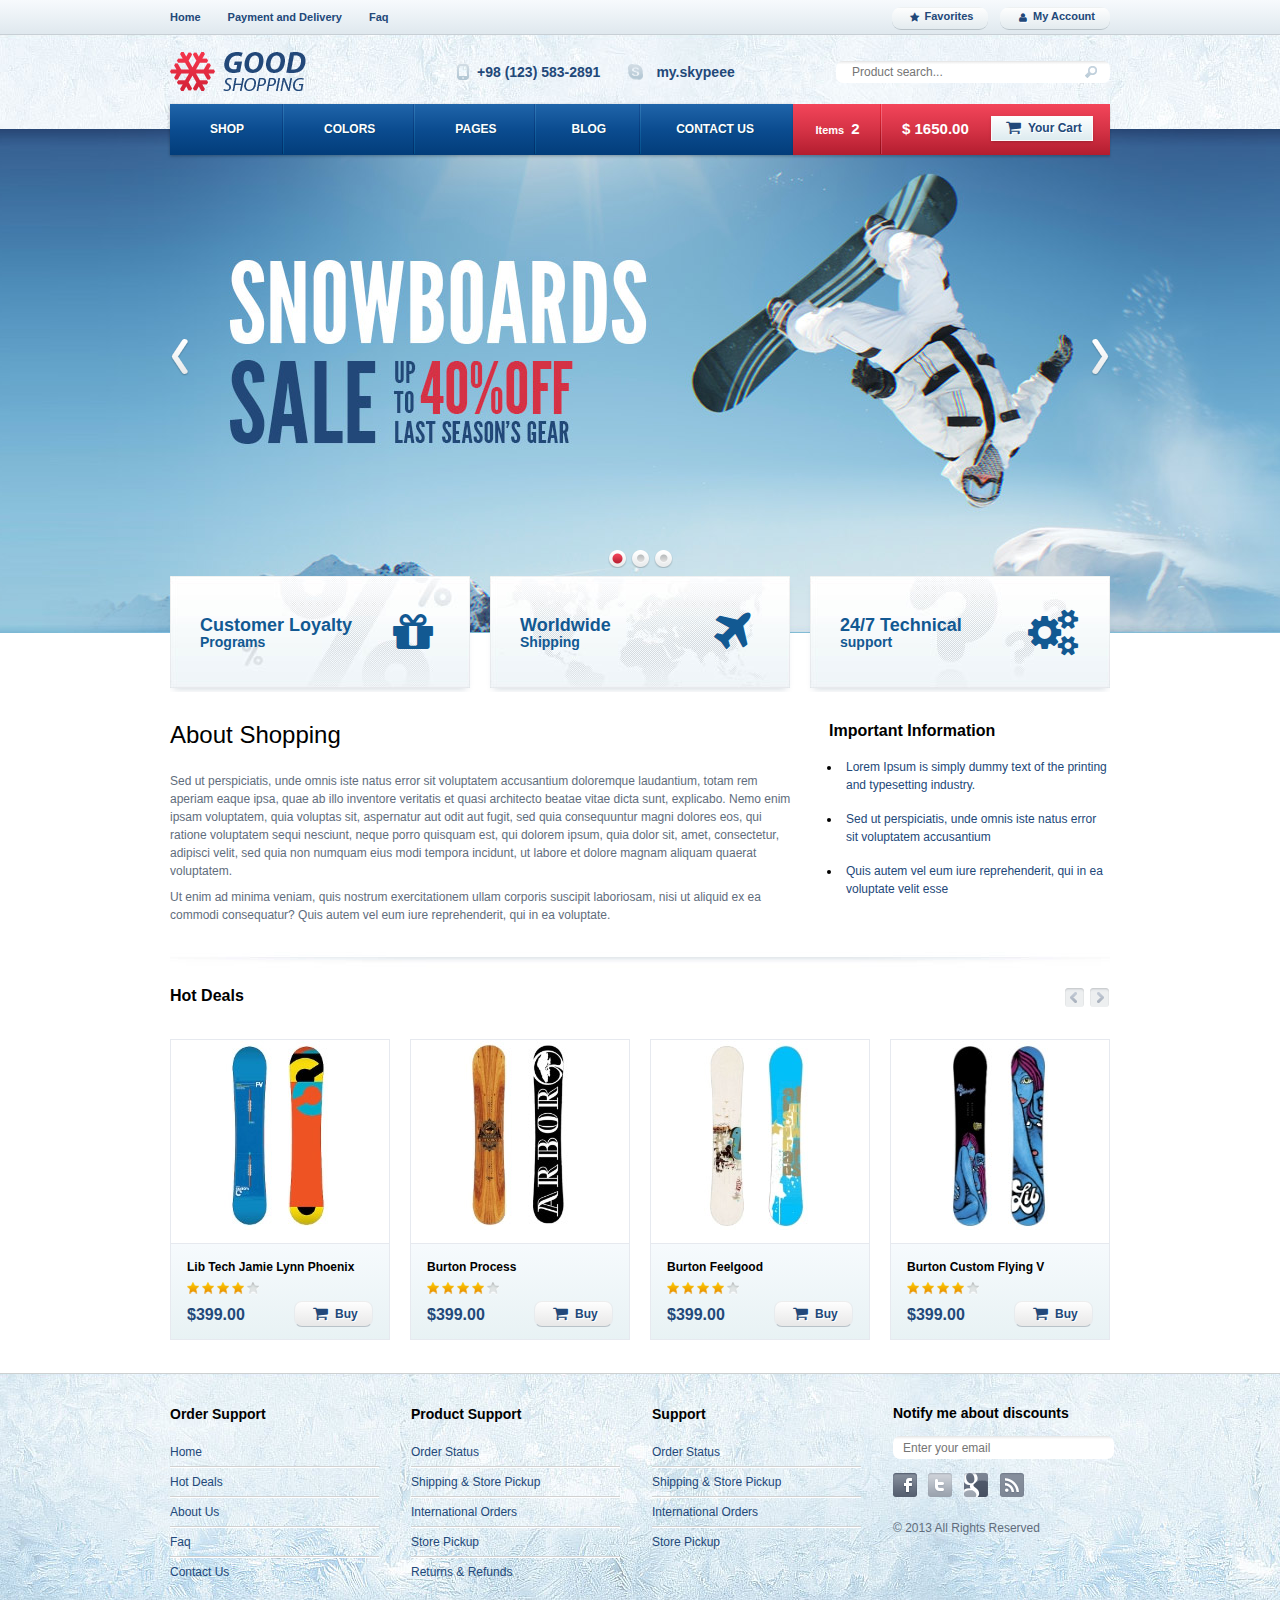
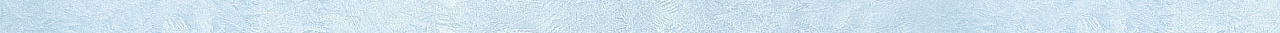
<file: index.html>
<!DOCTYPE html PUBLIC "-//W3C//DTD XHTML 1.0 Strict//EN" "http://www.w3.org/TR/xhtml1/DTD/xhtml1-strict.dtd">
<html xmlns="http://www.w3.org/1999/xhtml">
<head>
  <meta http-equiv="Content-Type" content="text/html;charset=utf-8" />
  
  <title>GoodShopping</title>
  
<!-- ========================  CSS Files  ========================== -->
  <link href="css/reset.css" rel="stylesheet" type="text/css" media="screen" />
  <link href="css/ui.css" rel="stylesheet" type="text/css" media="screen" />
  <link href="css/main.css" rel="stylesheet" type="text/css" media="screen" /> 
  <link href="css/bx_styles.css" rel="stylesheet" type="text/css" media="screen" />
  <link href="css/font-awesome.css" rel="stylesheet" type="text/css" media="screen" />
  <link rel="stylesheet" type="text/css" href="css/banners.css" />

<!-- ========================  JS Files  =========================== -->
  <script type="text/javascript" src="js/jquery.js"></script>
  <script type="text/javascript" src="js/jquery.bxSlider.min.js"></script>
  <script type="text/javascript" src="js/init.js"></script>
  <script type="text/javascript" src="js/jquery.ui-slider.js"></script>
  <script type="text/javascript" src="js/selectBox.min.js"></script>
  
</head>

<body>

<!--============================== Header =================================-->
  <div id="wrapper">
    <div id="top_panel">
      <div class="wrap">
        <ul class="right_menu">
          <li><a class="link" href="#"><i class="icon-star icon-large"></i>Favorites</a></li>
          <li class="ico2 droped">
            <a class="link" href="#"><i class="icon-user icon-large"></i>My Account</a>
            
            <div class="dropdown">
              <form action="#">
                <div class="field ico1"><input type="text" name="#" placeholder="Username" /></div>
                <div class="field ico2"><input type="password" name="#" placeholder="Password" /></div>
                
                <div class="links">
                  <a href="#">Forgotten Password?</a>
                  
                  <input id="remember" type="checkbox" name="#" value="#" />
                  <label for="remember">Remember me</label>
                </div>
                
                <div class="buts">
                  <input class="but but_orange" type="button" value="Log in" />
                  <input class="but but_gray" type="button" value="Sign up" />
                </div>
              </form>
            </div>
          </li>
        </ul>
        
        <ul class="menu">
          <li><a href="index.html">Home</a></li>
          <li><a href="#">Payment and Delivery</a></li>
          <li><a href="#">Faq</a></li>
        </ul>
      </div>
    </div>
    
    <div id="header">
      <div class="wrap">
        <a class="logo" href="index.html"><img src="images/logo.png" alt="#" /></a>
        
         <form action="#">
          <div class="search">
            <input type="submit" value="&nbsp;" />
            <input type="text" placeholder="Product search..." />
          </div>
        </form>
        
        <div class="contacts">
          <span>+98 (123) 583-2891</span>
          <a href="#">my.skypeee</a>
        </div>
      </div>
    </div>

<!--============================== Slider =================================-->
    <div id="top_slider_block">
      <div class="wrap">
        <a id="top_slider_prev">Previos</a>
        <a id="top_slider_next">Next</a>
      </div>
      
      <ul id="top_slider">
        <li class="slide1">
          <div class="wrap">
            <a href="#"><img src="tmp/top_slider/slide1_img.jpg" alt="" /></a>
          </div>
        </li>
        <li class="slide2">
          <div class="wrap">
            <a href="#"><img src="tmp/top_slider/slide2_img.png" alt="" /></a>
          </div>
        </li>
        <li class="slide3">
          <div class="wrap">
            <a href="#"><img src="tmp/top_slider/slide3_img.png" alt="" /></a>
          </div>
        </li>
      </ul>
    </div>
    
<!--============================== Your Cart =================================-->
    <div id="top_menu">
      <div class="wrap">
        <ul class="right_menu">
          <li class="menu_item col1">
            <span>Items</span>
            <strong>2</strong>
          </li>
          <li class="menu_item col2">
            <div class="droped">
             <a class="your_cart"><i class="icon-shopping-cart icon-large"></i> Your Cart </a> 
              
              <div class="dropdown">
                <div class="item">
                  <div class="foto"><a href="product.html"><img src="tmp/small_bask-foto.jpg" alt="" /></a></div>
                  <a class="del" href="#">Delete</a>
                  <div class="info">
                    <a href="product.html">Samsung Galaxy S II I9100</a>
                    Smartphone
                    <span>$750.00</span>
                  </div>
                </div>
                <div class="item">
                  <div class="foto"><a href="product.html"><img src="tmp/small_bask-foto.jpg" alt="" /></a></div>
                  <a class="del" href="#">Delete</a>
                  <div class="info">
                    <a href="product.html">Samsung Galaxy S II I9100</a>
                    Smartphone
                    <span>$750.00</span>
                  </div>
                </div>
                
                <div class="bot_row">
                  <div class="total">
                    total:
                    <strong>$1650.00</strong>
                  </div>
                  <input class="but but_orange" type="button" value="Purchase" />
                </div>
              </div>
            </div>
            
            <span class="price">$ 1650.00</span>
          </li>
        </ul>

<!--============================== Menu =================================-->
        <ul class="left_menu">
          <li class="menu_item droped">
            <a class="top_link" href="catalog.html">Shop</a>
            
            <div class="dropdown">
              <ul>
                <li><a href="catalog.html">Phones</a></li>
                <li><a href="catalog.html">Laptops</a></li>
                <li><a href="catalog.html">Tablet</a></li>
                <li><a href="catalog.html">Printers</a></li>
                <li><a href="catalog.html">Cameras</a></li>
                <li><a href="catalog.html">MP3-players</a></li>
                <li class="last"><a href="catalog.html">E-books</a></li>
              </ul>
            </div>
          </li>
          <li class="menu_item droped">
            <a class="top_link" href="../../default.htm">Colors</a>
            
            <div class="dropdown">
              <ul>
                <li><a href="index.html">Blue and Red</a></li>
                <li><a href="../orange-and-gray/index.html">Orange and Gray</a></li>
                <li><a href="../yellow-and-brown/index.html">Yellow and Brown</a></li>
                <li class="last"><a href="../yellow-and-green/index.html">Yellow and Green</a></li>
              </ul>
            </div>
            
          </li>
          <li class="menu_item droped">
            <a class="top_link" href="#">Pages</a>
            
            <div class="dropdown">
              <ul>
                <li><a href="catalog.html">Catalog</a></li>
                <li><a href="product.html">Pruduct</a></li>
                <li><a href="blog.html">Blog</a></li>
                <li><a href="blog2.html">Blog Detail</a></li>
                <li class="last"><a href="layout.html">Layout</a></li>
              </ul>
            </div>
          </li>
          <li class="menu_item"><a class="top_link" href="blog.html">Blog</a></li>
          <li class="menu_item last"><a class="top_link" href="contact_us.html">Contact Us</a></li>
        </ul>
      </div>
    </div>

<!--============================== Banners =================================-->
    <div id="top_baners">
      <div class="wrap">
         <ul class="ca-menu">
                    <li class="banner1">
                        <a href="#">
                            <span class="ca-icon"><i class="icon-gift icon-large"></i></span>
                            <div class="ca-content">
                                <h2 class="ca-main">Customer Loyalty</h2>
                                <h3 class="ca-sub">Programs</h3>
                            </div>
                        </a>
                    </li>
                     <li class="banner2">
                        <a href="#">
                            <span class="ca-icon"><i class="icon-plane icon-large"></i></span>
                            <div class="ca-content">
                                <h2 class="ca-main">Worldwide</h2>
                                <h3 class="ca-sub">Shipping</h3>
                            </div>
                        </a>
                    </li>
                    
                     <li class="last banner3">
                        <a href="#">
                            <span class="ca-icon"><i class="icon-cogs icon-large"></i></span>
                            <div class="ca-content">
                                <h2 class="ca-main">24/7 Technical</h2>
                                <h3 class="ca-sub">support</h3>
                            </div>
                        </a>
                    </li>
                    
                    </ul>
      </div>
    </div>


<!--============================== Content =================================-->
    <div class="mainContent">
      <div class="wrap">
        <div class="text">
          <div class="title">About Shopping</div>
          <p>
            Sed ut perspiciatis, unde omnis iste natus error sit voluptatem accusantium doloremque 
            laudantium, totam rem aperiam eaque ipsa, quae ab illo inventore veritatis et quasi architecto 
            beatae vitae dicta sunt, explicabo. Nemo enim ipsam voluptatem, quia voluptas sit, aspernatur 
            aut odit aut fugit, sed quia consequuntur magni dolores eos, qui ratione voluptatem sequi 
            nesciunt, neque porro quisquam est, qui dolorem ipsum, quia dolor sit, amet, consectetur, 
            adipisci velit, sed quia non numquam eius modi tempora incidunt, ut labore et dolore magnam 
            aliquam quaerat voluptatem.
            
          <p>
            Ut enim ad minima veniam, quis nostrum exercitationem ullam corporis suscipit laboriosam, 
            nisi ut aliquid ex ea commodi consequatur? Quis autem vel eum iure reprehenderit, qui in ea voluptate.
          </p>
        </div>
      
        <div class="list">
          <div class="title">Important Information</div>
          <ul>
            <li><a href="#">Lorem Ipsum is simply dummy text of the printing and typesetting industry.</a></li>
            <li><a href="#">Sed ut perspiciatis, unde omnis iste natus error sit voluptatem accusantium</a></li>            
            <li><a href="#">Quis autem vel eum iure reprehenderit, qui in ea voluptate velit esse</a></li>
          </ul>
        </div>
      
        <div class="clear"></div>
        <div class="meta_info_shaddow">
            <div class="shaddow_right"></div>
            <div class="shaddow_left"></div>
            <div class="shaddow_center"></div>
          </div>
<!--============================== Hot Deals =================================-->
        <div class="hor_slider">
          <div class="title">
            <a id="slider2_next">Next</a>
            <a id="slider2_prev">Previos</a>
            Hot Deals
          </div>
          
          <ul class="goods_list" id="slider2">
            <li>
              <div class="goods_item">
                <div class="foto">
                  <div class="shadow"></div>
                  <p> Season: 12 - '13<br />
                    Riding: style universal<br />
                    Directional: shape<br />
                    Stiffness: 7/10<br />
                    The sliding surface: sintered<br />
                    Recommended weight: 52 - 93 kg </p>
                  <a href="product.html"><img src="tmp/goods_foto.jpg" alt="" /></a> </div>
                <div class="bot">
                    <a class="name" href="product.html">Lib Tech Jamie Lynn Phoenix</a>
                    
                    <div class="stars"></div>
                    
                    <div class="order">
                      <a class="but_buy"><i class="icon-shopping-cart icon-large"></i> Buy </a>
                      <span class="price">$399.00</span>
                    </div>
                </div>
              </div>
            </li>
            
            <li>
              <div class="goods_item">
                <div class="foto">
                  <div class="shadow"></div>
                    <p>
Season: 12 - '13<br />
Riding: style universal<br />
Directional: shape<br />
Stiffness: 7/10<br />
The sliding surface: sintered<br />
Recommended weight: 52 - 93 kg
</p>
                  <a href="product.html"><img src="tmp/goods_foto2.jpg" alt="" /></a>
                </div>
                <div class="bot">
                  <a class="name" href="product.html">Burton Process</a>
                  
                  <div class="stars"></div>
                  
                  <div class="order"><a class="but_buy"><i class="icon-shopping-cart icon-large"></i> Buy </a>
                    <span class="price">$399.00</span>
                  </div>
                </div>
              </div>
            </li>
            
            <li>
              <div class="goods_item">
                <div class="foto">
                  <div class="shadow"></div>
                    <p>
Season: 12 - '13<br />
Riding: style universal<br />
Directional: shape<br />
Stiffness: 7/10<br />
The sliding surface: sintered<br />
Recommended weight: 52 - 93 kg
</p>
                  <a href="product.html"><img src="tmp/goods_foto3.jpg" alt="" /></a>
                </div>
                <div class="bot">
                  <a class="name" href="product.html">Burton Feelgood</a>
                  
                  <div class="stars"></div>
                  
                  <div class="order"><a class="but_buy"><i class="icon-shopping-cart icon-large"></i> Buy </a>
                    <span class="price">$399.00</span>
                  </div>
                </div>
              </div>
            </li>
            
            <li>
              <div class="goods_item">
                <div class="foto">
                  <div class="shadow"></div>
                    <p>
Season: 12 - '13<br />
Riding: style universal<br />
Directional: shape<br />
Stiffness: 7/10<br />
The sliding surface: sintered<br />
Recommended weight: 52 - 93 kg
</p>
                  <a href="product.html"><img src="tmp/goods_foto4.jpg" alt="" /></a>
                </div>
                <div class="bot">
                  <a class="name" href="product.html">Burton Custom Flying V</a>
                  
                  <div class="stars"></div>
                  
                  <div class="order"><a class="but_buy"><i class="icon-shopping-cart icon-large"></i> Buy </a>
                    <span class="price">$399.00</span>
                  </div>
                </div>
              </div>
            </li>
            
            <li>
              <div class="goods_item">
                <div class="foto">
                  <div class="shadow"></div>
                    <p>
Season: 12 - '13<br />
Riding: style universal<br />
Directional: shape<br />
Stiffness: 7/10<br />
The sliding surface: sintered<br />
Recommended weight: 52 - 93 kg
</p>
                  <a href="product.html"><img src="tmp/goods_foto5.jpg" alt="" /></a>
                </div>
                <div class="bot">
                  <a class="name" href="product.html">Burton Custom X</a>
                  
                  <div class="stars"></div>
                  
                  <div class="order"><a class="but_buy"><i class="icon-shopping-cart icon-large"></i> Buy </a>
                    <span class="price">$399.00</span>
                  </div>
                </div>
              </div>
            </li>
            
            <li>
              <div class="goods_item">
                <div class="foto">
                  <div class="shadow"></div>
                    <p>
Season: 12 - '13<br />
Riding: style universal<br />
Directional: shape<br />
Stiffness: 7/10<br />
The sliding surface: sintered<br />
Recommended weight: 52 - 93 kg
</p>
                  <a href="product.html"><img src="tmp/goods_foto6.jpg" alt="" /></a>
                </div>
                <div class="bot">
                  <a class="name" href="product.html">Arbor Element RX</a>
                  
                  <div class="stars"></div>
                  
                  <div class="order"><a class="but_buy"><i class="icon-shopping-cart icon-large"></i> Buy </a>
                    <span class="price">$399.00</span>
                  </div>
                </div>
              </div>
            </li>
            
         <li>
              <div class="goods_item">
                <div class="foto">
                  <div class="shadow"></div>
                    <p>
Season: 12 - '13<br />
Riding: style universal<br />
Directional: shape<br />
Stiffness: 7/10<br />
The sliding surface: sintered<br />
Recommended weight: 52 - 93 kg
</p>
                  <a href="product.html"><img src="tmp/goods_foto7.jpg" alt="" /></a>
                </div>
                <div class="bot">
                  <a class="name" href="product.html">Arbor Element RX</a>
                  
                  <div class="stars"></div>
                  
                  <div class="order"><a class="but_buy"><i class="icon-shopping-cart icon-large"></i> Buy </a>
                    <span class="price">$399.00</span>
                  </div>
                </div>
              </div>
            </li>
            
               <li>
              <div class="goods_item">
                <div class="foto">
                  <div class="shadow"></div>
                    <p>
Season: 12 - '13<br />
Riding: style universal<br />
Directional: shape<br />
Stiffness: 7/10<br />
The sliding surface: sintered<br />
Recommended weight: 52 - 93 kg
</p>
                  <a href="product.html"><img src="tmp/goods_foto8.jpg" alt="" /></a>
                </div>
                <div class="bot">
                  <a class="name" href="product.html">Arbor Element RX</a>
                  
                  <div class="stars"></div>
                  
                  <div class="order"><a class="but_buy"><i class="icon-shopping-cart icon-large"></i> Buy </a>
                    <span class="price">$399.00</span>
                  </div>
                </div>
              </div>
            </li>
            
               <li>
              <div class="goods_item">
                <div class="foto">
                  <div class="shadow"></div>
                    <p>
Season: 12 - '13<br />
Riding: style universal<br />
Directional: shape<br />
Stiffness: 7/10<br />
The sliding surface: sintered<br />
Recommended weight: 52 - 93 kg
</p>
                  <a href="product.html"><img src="tmp/goods_foto9.jpg" alt="" /></a>
                </div>
                <div class="bot">
                  <a class="name" href="product.html">Arbor Element RX</a>
                  
                  <div class="stars"></div>
                  
                  <div class="order"><a class="but_buy"><i class="icon-shopping-cart icon-large"></i> Buy </a>
                    <span class="price">$399.00</span>
                  </div>
                </div>
              </div>
            </li>
          </ul>
        </div>
      </div>
    </div>
    
<!--============================== Footer =================================-->
    <div id="footer">
      <div class="wrap">
        <div class="col">
          <div class="title"><a href="#">Order Support</a></div>
          
          <ul>
            <li><a href="index.html">Home</a></li>         
            <li><a href="#">Hot Deals</a></li>     
            <li><a href="#">About Us</a></li>      
            <li><a href="#">Faq</a></li>  
            <li class="last"><a href="#">Contact Us</a></li>
          </ul>
        </div>
        
        <div class="col">
          <div class="title"><a href="#">Product Support</a></div>
          
          <ul>
            <li><a href="#">Order Status</a></li>         
            <li><a href="#">Shipping &amp; Store Pickup</a></li>     
            <li><a href="#">International Orders</a></li>      
            <li><a href="#">Store Pickup</a></li>  
            <li class="last"><a href="#">Returns &amp; Refunds</a></li>
          </ul>
        </div>
        
        <div class="col">
          <div class="title"><a href="#">Support</a></div>
          
          <ul>
            <li><a href="#">Order Status</a></li>         
            <li><a href="#">Shipping &amp; Store Pickup</a></li>     
            <li><a href="#">International Orders</a></li>      
            <li class="last"><a href="#">Store Pickup</a></li>
          </ul>
        </div>
        
        <div class="col col_last">
          <div class="title">Notify me about discounts</div>
          <input type="text" name="mail" onblur="if (this.value == '') {this.value = 'Enter your email';}" onfocus="if (this.value == 'Enter your email') {this.value = '';}" placeholder="Enter your email"/>
          <div class="social">
            <a href="#" class="fb">facebook</a>
            <a href="#" class="tw">twitter</a>
            <a href="#" class="gl">google</a>
            <a href="#" class="rss">RSS</a>
          </div>
          <span class="copy">&copy; 2013 All Rights Reserved</span>
        </div>
      </div>
    </div>
  </div>
</body>
</html>
</file>
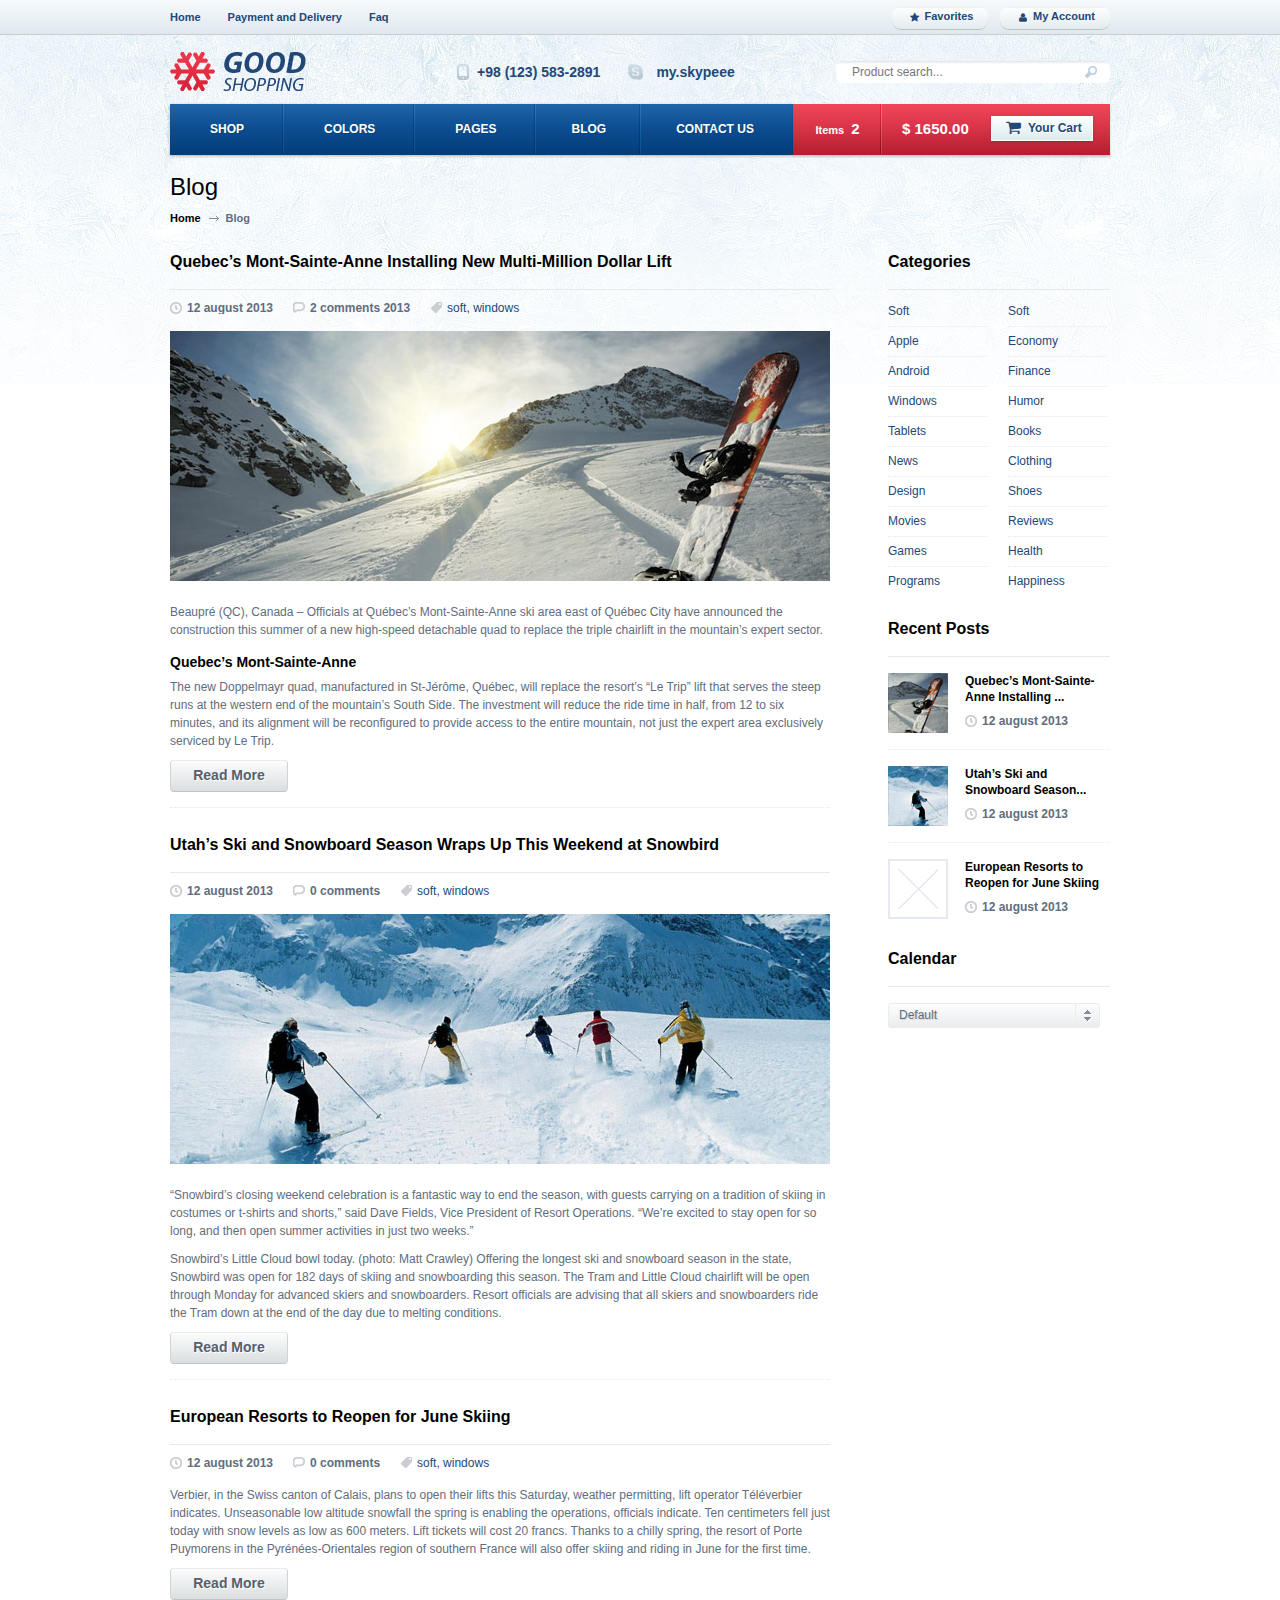
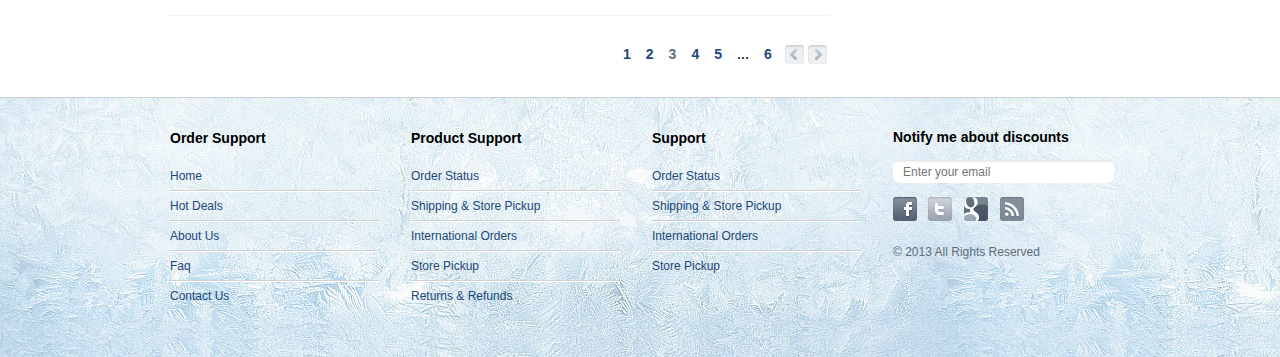
<file: blog.html>
<!DOCTYPE html PUBLIC "-//W3C//DTD XHTML 1.0 Strict//EN" "http://www.w3.org/TR/xhtml1/DTD/xhtml1-strict.dtd">
<html xmlns="http://www.w3.org/1999/xhtml">
<head>
  <meta http-equiv="Content-Type" content="text/html;charset=utf-8" />
  
  <title>GoodShopping</title>
  
<!-- ========================  CSS Files  ========================== -->
  <link href="css/reset.css" rel="stylesheet" type="text/css" media="screen" />
  <link href="css/ui.css" rel="stylesheet" type="text/css" media="screen" />
  <link href="css/main.css" rel="stylesheet" type="text/css" media="screen" /> 
  <link href="css/bx_styles.css" rel="stylesheet" type="text/css" media="screen" />
  <link href="css/font-awesome.css" rel="stylesheet" type="text/css" media="screen" />
  <link rel="stylesheet" type="text/css" href="css/banners.css" />

<!-- ========================  JS Files  =========================== -->
  <script type="text/javascript" src="js/jquery.js"></script>
  <script type="text/javascript" src="js/jquery.bxSlider.min.js"></script>
  <script type="text/javascript" src="js/init.js"></script>
  <script type="text/javascript" src="js/jquery.ui-slider.js"></script>
  <script type="text/javascript" src="js/selectBox.min.js"></script>
  
</head>

<body>

<!--============================== Header =================================-->
  <div id="wrapper">
    <div id="top_panel">
      <div class="wrap">
        <ul class="right_menu">
          <li><a class="link" href="#"><i class="icon-star icon-large"></i>Favorites</a></li>
          <li class="ico2 droped">
            <a class="link" href="#"><i class="icon-user icon-large"></i>My Account</a>
            
            <div class="dropdown">
              <form action="#">
                <div class="field ico1"><input type="text" name="#" placeholder="Username" /></div>
                <div class="field ico2"><input type="password" name="#" placeholder="Password" /></div>
                
                <div class="links">
                  <a href="#">Forgotten Password?</a>
                  
                  <input id="remember" type="checkbox" name="#" value="#" />
                  <label for="remember">Remember me</label>
                </div>
                
                <div class="buts">
                  <input class="but but_orange" type="button" value="Log in" />
                  <input class="but but_gray" type="button" value="Sign up" />
                </div>
              </form>
            </div>
          </li>
        </ul>
        
        <ul class="menu">
          <li><a href="index.html">Home</a></li>
          <li><a href="#">Payment and Delivery</a></li>
          <li><a href="#">Faq</a></li>
        </ul>
      </div>
    </div>
    
    <div id="header">
      <div class="wrap">
        <a class="logo" href="index.html"><img src="images/logo.png" alt="#" /></a>
        
         <form action="#">
          <div class="search">
            <input type="submit" value="&nbsp;" />
            <input type="text" placeholder="Product search..." />
          </div>
        </form>
        
        <div class="contacts">
          <span>+98 (123) 583-2891</span>
          <a href="#">my.skypeee</a>
        </div>
      </div>
    </div>
    
<!--============================== Your Cart =================================-->    
    <div id="top_menu">
      <div class="wrap">
        <ul class="right_menu">
          <li class="menu_item col1">
            <span>Items</span>
            <strong>2</strong>
          </li>
          <li class="menu_item col2">
            <div class="droped"><a class="your_cart"><i class="icon-shopping-cart icon-large"></i> Your Cart </a> 
              
              <div class="dropdown">
                <div class="item">
                  <div class="foto"><a href="product.html"><img src="tmp/small_bask-foto.jpg" alt="" /></a></div>
                  <a class="del" href="#">Delete</a>
                  <div class="info">
                    <a href="product.html">Samsung Galaxy S II I9100</a>
                    Smartphone
                    <span>$750.00</span>
                  </div>
                </div>
                <div class="item">
                  <div class="foto"><a href="product.html"><img src="tmp/small_bask-foto.jpg" alt="" /></a></div>
                  <a class="del" href="#">Delete</a>
                  <div class="info">
                    <a href="product.html">Samsung Galaxy S II I9100</a>
                    Smartphone
                    <span>$750.00</span>
                  </div>
                </div>
                
                <div class="bot_row">
                  <div class="total">
                    total:
                    <strong>$1650.00</strong>
                  </div>
                  <input class="but but_orange" type="button" value="Purchase" />
                </div>
              </div>
            </div>
            
            <span class="price">$ 1650.00</span>
          </li>
        </ul>

<!--============================== Menu =================================-->
        <ul class="left_menu">
          <li class="menu_item droped">
            <a class="top_link" href="catalog.html">Shop</a>
            
            <div class="dropdown">
              <ul>
                <li><a href="catalog.html">Phones</a></li>
                <li><a href="catalog.html">Laptops</a></li>
                <li><a href="catalog.html">Tablet</a></li>
                <li><a href="catalog.html">Printers</a></li>
                <li><a href="catalog.html">Cameras</a></li>
                <li><a href="catalog.html">MP3-players</a></li>
                <li class="last"><a href="catalog.html">E-books</a></li>
              </ul>
            </div>
          </li>
          <li class="menu_item droped"> <a class="top_link" href="../../default.htm">Colors</a>
            
            <div class="dropdown">
              <ul>
                <li><a href="index.html">Blue and Red</a></li>
                <li><a href="../orange-and-gray/index.html">Orange and Gray</a></li>
                <li><a href="../yellow-and-brown/index.html">Yellow and Brown</a></li>
                <li class="last"><a href="../yellow-and-green/index.html">Yellow and Green</a></li>
              </ul>
            </div>
            
          </li>
          <li class="menu_item droped">
            <a class="top_link" href="#">Pages</a>
            
            <div class="dropdown">
              <ul>
                <li><a href="catalog.html">Catalog</a></li>
                <li><a href="product.html">Pruduct</a></li>
                <li><a href="blog.html">Blog</a></li>
                <li><a href="blog2.html">Blog Detail</a></li>

                <li class="last"><a href="layout.html">Layout</a></li>
              </ul>
            </div>
          </li>
          <li class="menu_item"><a class="top_link" href="blog.html">Blog</a></li>
          <li class="menu_item last"><a class="top_link" href="contact_us.html">Contact Us</a></li>
        </ul>
      </div>
    </div>
    
<!--============================== Content =================================-->
    <div class="mainContent">
      <div class="wrap">
        <div class="blog">
          
          <div class="main_head">
            <div class="title">Blog</div>
            <div class="border"></div>
          </div>
          
          <div class="breadcrumbs">
            <a href="index.html">Home</a>
            Blog
          </div>

<!--============================== Right column =================================-->
          <div class="right">
            <div class="title">Categories</div>
            <div class="blog_nenu">
              <a href="#">Soft</a>
              <a class="last" href="#">Soft</a>
              <a href="#">Apple</a>
              <a class="last" href="#">Economy</a>
              <a href="#">Android</a>
              <a class="last" href="#">Finance</a>
              <a href="#">Windows</a>
              <a class="last" href="#">Humor</a>
              <a href="#">Tablets</a>
              <a class="last" href="#">Books</a>
              <a href="#">News</a>
              <a class="last" href="#">Clothing</a>
              <a href="#">Design</a>
              <a class="last" href="#">Shoes</a>
              <a href="#">Movies</a>
              <a class="last" href="#">Reviews</a>
              <a href="#">Games</a>
              <a class="last" href="#">Health</a>
              <a class="last_bot" href="#">Programs</a>
              <a class="last last_bot" href="#">Happiness</a>
            </div>
            <div class="title">Recent Posts</div>
            <div class="blog_posts">
              <div class="posts_item">
                <img src="tmp/img1_posts.png" alt="#" />
                <div class="small_news">
                  <p><a href="#">Quebec’s Mont-Sainte-Anne Installing ...</a></p>
                  <div class="data">12 august 2013</div>
                </div>
              </div>
              <div class="posts_item">
                <img src="tmp/img2_posts.png" alt="#" />
                <div class="small_news">
                  <p><a href="#">Utah’s Ski and Snowboard Season...</a></p>
                  <div class="data">12 august 2013</div>
                </div>
              </div>
              <div class="posts_item last">
                <img src="tmp/img_ampty_posts.png" alt="#" />
                <div class="small_news">
                  <p><a href="#">European Resorts to Reopen for June Skiing</a></p>
                  <div class="data">12 august 2013</div>
                </div>
              </div>
            </div>
            <div class="title">Calendar</div>
            <div class="kalendar">
              <div class="select">
                <select class="regularSelect">
				  <option>Default</option>
                  <option>January</option>
                  <option>February</option>
                  <option>March</option>
                  <option>April</option>
                  <option>May</option>
                  <option>June</option>
                  <option>July</option>
                  <option>August</option>
                  <option>September</option>
                  <option>October</option>
                  <option>November</option>
                  <option>December</option>
                </select>
              </div>
            </div>
          </div>

<!--============================== Left column =================================-->
          <div class="left">
            <div class="title"><a href="blog2.html">Quebec’s Mont-Sainte-Anne Installing New Multi-Million Dollar Lift</a></div>
            <div class="block_post">
              <div class="meta_info">
                <div class="data">12 august 2013</div>
                <div class="coments">2 comments 2013</div>
                <div class="news_blog">
                  <a href="#">soft,</a>
                  <a href="#">windows</a>
                </div>
              </div>
              <img src="tmp/img1_blog.jpg" alt="#" />
              <p>
                Beaupré (QC), Canada – Officials at Québec’s Mont-Sainte-Anne ski area east of Québec City have announced the construction this summer of a new high-speed detachable quad to replace the triple chairlift in the mountain’s expert sector.</p>
              <div class="title_post">Quebec’s Mont-Sainte-Anne </div>
              <p>
                The new Doppelmayr quad, manufactured in St-Jérôme, Québec, will replace the resort’s “Le Trip” lift that serves the steep runs at the western end of the mountain’s South Side. The investment will reduce the ride time in half, from 12 to six minutes, and its alignment will be reconfigured to provide access to the entire mountain, not just the expert area exclusively serviced by Le Trip.</p>
              <a class="but but_gray readmore" href="blog2.html">Read More</a>
            </div>
            <div class="title"><a href="blog2.html">Utah’s Ski and Snowboard Season Wraps Up This Weekend at Snowbird</a></div>
            <div class="block_post">
              <div class="meta_info">
                <div class="data">12 august 2013</div>
                <div class="coments">0 comments</div>
                <div class="news_blog">
                  <a href="#">soft,</a>
                  <a href="#">windows</a>
                </div>
              </div>
              <img src="tmp/img2_blog.jpg" alt="#" />
              <p>
                “Snowbird’s closing weekend celebration is a fantastic way to end the season, with guests carrying on a tradition of skiing in costumes or t-shirts and shorts,” said Dave Fields, Vice President of Resort Operations. “We’re excited to stay open for so long, and then open summer activities in just two weeks.”
              </p>
              <p>
Snowbird’s Little Cloud bowl today. (photo: Matt Crawley)
Offering the longest ski and snowboard season in the state, Snowbird was open for 182 days of skiing and snowboarding this season. The Tram and Little Cloud chairlift will be open through Monday for advanced skiers and snowboarders. Resort officials are advising that all skiers and snowboarders ride the Tram down at the end of the day due to melting conditions.
              </p>
              <a class="but but_gray readmore" href="blog2.html">Read More</a>
            </div>
            <div class="title"><a href="blog2.html">European Resorts to Reopen for June Skiing</a></div>
            <div class="block_post">
              <div class="meta_info">
                <div class="data">12 august 2013</div>
                <div class="coments">0 comments</div>
                <div class="news_blog">
                  <a href="#">soft,</a>
                  <a href="#">windows</a>
                </div>
              </div>
              <p>
               Verbier, in the Swiss canton of Calais, plans to open their lifts this Saturday, weather permitting, lift operator Téléverbier indicates. Unseasonable low altitude snowfall the spring is enabling the operations, officials indicate. Ten centimeters fell just today with snow levels as low as 600 meters. Lift tickets will cost 20 francs. Thanks to a chilly spring, the resort of Porte Puymorens in the Pyrénées-Orientales region of southern France will also offer skiing and riding in June for the first time.</p>
              <a class="but but_gray readmore" href="blog2.html">Read More</a>
            </div>

            <div class="navy">
              <div class="navy_page">
                <a href="#">1</a>
                <a href="#">2</a>
                <a  class="act" href="#">3</a>
                <a href="#">4</a>
                <a href="#">5</a>
                <span>...</span>
                <a class="last" href="#">6</a>
              </div>
              <div class="navy_next_prev">
                <a class="navy_next" href="#"></a>
                <a class="navy_prev" href="#"></a>
              </div>
            </div>
          </div>
        </div>
      </div>
    </div>
  
<!--============================== Footer =================================-->
    <div id="footer">
      <div class="wrap">
        <div class="col">
          <div class="title"><a href="#">Order Support</a></div>
          
          <ul>
            <li><a href="index.html">Home</a></li>         
            <li><a href="#">Hot Deals</a></li>     
            <li><a href="#">About Us</a></li>      
            <li><a href="#">Faq</a></li>  
            <li class="last"><a href="#">Contact Us</a></li>
          </ul>
        </div>
        
        <div class="col">
          <div class="title"><a href="#">Product Support</a></div>
          
          <ul>
            <li><a href="#">Order Status</a></li>         
            <li><a href="#">Shipping &amp; Store Pickup</a></li>     
            <li><a href="#">International Orders</a></li>      
            <li><a href="#">Store Pickup</a></li>  
            <li class="last"><a href="#">Returns &amp; Refunds</a></li>
          </ul>
        </div>
        
        <div class="col">
          <div class="title"><a href="#">Support</a></div>
          
          <ul>
            <li><a href="#">Order Status</a></li>         
            <li><a href="#">Shipping &amp; Store Pickup</a></li>     
            <li><a href="#">International Orders</a></li>      
            <li class="last"><a href="#">Store Pickup</a></li>
          </ul>
        </div>
        
        <div class="col col_last">
          <div class="title">Notify me about discounts</div>
          <input type="text" name="mail" onblur="if (this.value == '') {this.value = 'Enter your email';}" onfocus="if (this.value == 'Enter your email') {this.value = '';}" placeholder="Enter your email"/>
          <div class="social">
            <a href="#" class="fb">facebook</a>
            <a href="#" class="tw">twitter</a>
            <a href="#" class="gl">google</a>
            <a href="#" class="rss">RSS</a>
          </div>
          <span class="copy">&copy; 2013 All Rights Reserved</span>
        </div>
      </div>
    </div>
  </div>
</body>
</html>
</file>
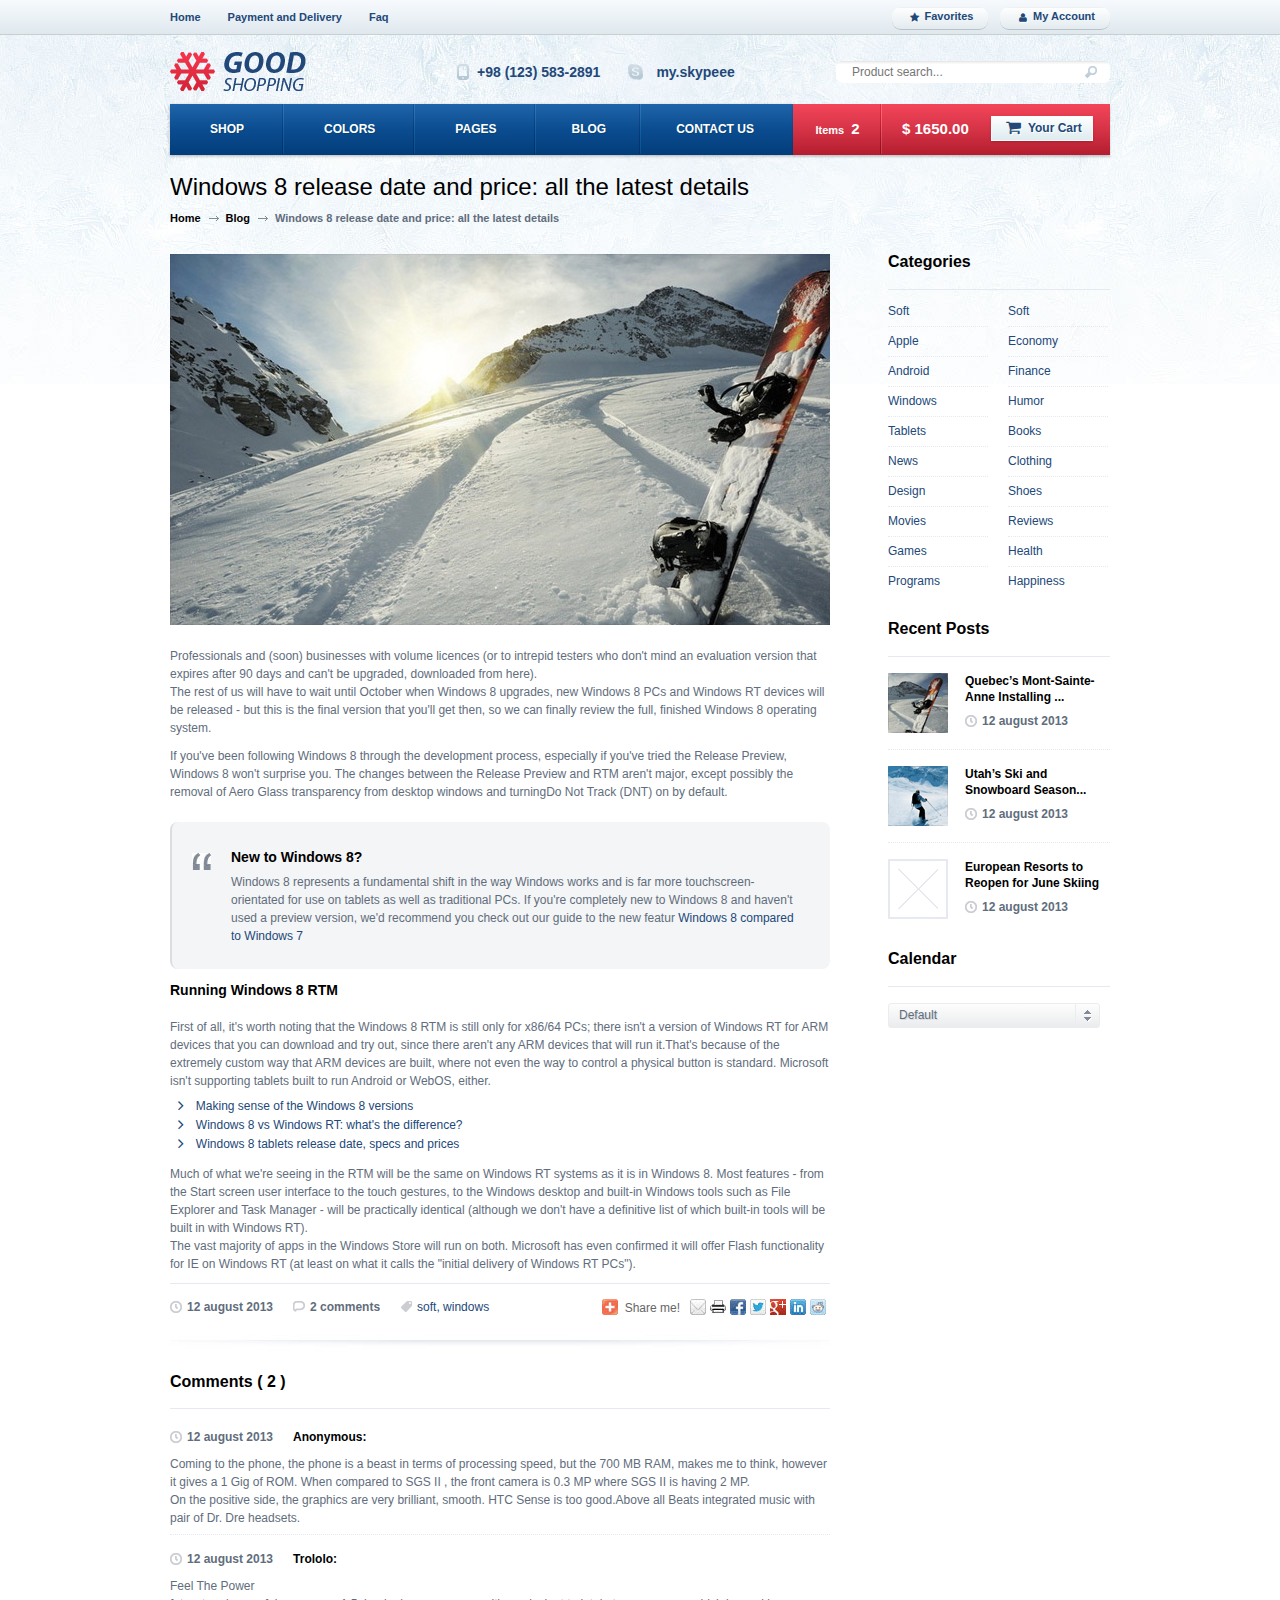
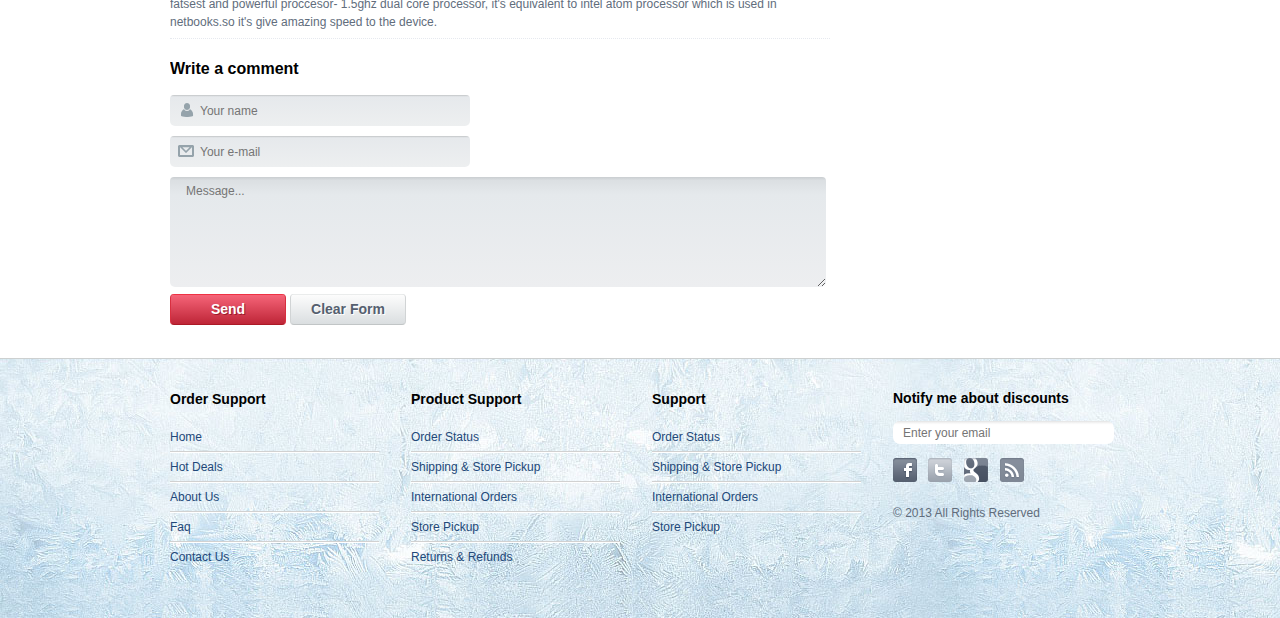
<file: blog2.html>
<!DOCTYPE html PUBLIC "-//W3C//DTD XHTML 1.0 Strict//EN" "http://www.w3.org/TR/xhtml1/DTD/xhtml1-strict.dtd">
<html xmlns="http://www.w3.org/1999/xhtml">
<head>
  <meta http-equiv="Content-Type" content="text/html;charset=utf-8" />
  
  <title>GoodShopping</title>
  
<!-- ========================  CSS Files  ========================== -->
  <link href="css/reset.css" rel="stylesheet" type="text/css" media="screen" />
  <link href="css/ui.css" rel="stylesheet" type="text/css" media="screen" />
  <link href="css/main.css" rel="stylesheet" type="text/css" media="screen" /> 
  <link href="css/bx_styles.css" rel="stylesheet" type="text/css" media="screen" />
  <link href="css/font-awesome.css" rel="stylesheet" type="text/css" media="screen" />
  <link rel="stylesheet" type="text/css" href="css/banners.css" />

<!-- ========================  JS Files  =========================== -->
  <script type="text/javascript" src="js/jquery.js"></script>
  <script type="text/javascript" src="js/jquery.bxSlider.min.js"></script>
  <script type="text/javascript" src="js/init.js"></script>
  <script type="text/javascript" src="js/jquery.ui-slider.js"></script>
  <script type="text/javascript" src="js/selectBox.min.js"></script>
  
</head>

<body>

<!--============================== Header =================================-->
  <div id="wrapper">
    <div id="top_panel">
      <div class="wrap">
        <ul class="right_menu">
          <li><a class="link" href="#"><i class="icon-star icon-large"></i>Favorites</a></li>
          <li class="ico2 droped">
            <a class="link" href="#"><i class="icon-user icon-large"></i>My Account</a>
            
            <div class="dropdown">
              <form action="#">
                <div class="field ico1"><input type="text" name="#" placeholder="Username" /></div>
                <div class="field ico2"><input type="password" name="#" placeholder="Password" /></div>
                
                <div class="links">
                  <a href="#">Forgotten Password?</a>
                  
                  <input id="remember" type="checkbox" name="#" value="#" />
                  <label for="remember">Remember me</label>
                </div>
                
                <div class="buts">
                  <input class="but but_orange" type="button" value="Log in" />
                  <input class="but but_gray" type="button" value="Sign up" />
                </div>
              </form>
            </div>
          </li>
        </ul>
        
        <ul class="menu">
          <li><a href="index.html">Home</a></li>
          <li><a href="#">Payment and Delivery</a></li>
          <li><a href="#">Faq</a></li>
        </ul>
      </div>
    </div>
    
    <div id="header">
      <div class="wrap">
        <a class="logo" href="index.html"><img src="images/logo.png" alt="#" /></a>
        
         <form action="#">
          <div class="search">
            <input type="submit" value="&nbsp;" />
            <input type="text" placeholder="Product search..." />
          </div>
        </form>
        
        <div class="contacts">
          <span>+98 (123) 583-2891</span>
          <a href="#">my.skypeee</a>
        </div>
      </div>
    </div>
    
<!--============================== Your Cart =================================-->    
    <div id="top_menu">
      <div class="wrap">
        <ul class="right_menu">
          <li class="menu_item col1">
            <span>Items</span>
            <strong>2</strong>
          </li>
          <li class="menu_item col2">
            <div class="droped"><a class="your_cart"><i class="icon-shopping-cart icon-large"></i> Your Cart </a> 
              
              <div class="dropdown">
                <div class="item">
                  <div class="foto"><a href="product.html"><img src="tmp/small_bask-foto.jpg" alt="" /></a></div>
                  <a class="del" href="#">Delete</a>
                  <div class="info">
                    <a href="product.html">Samsung Galaxy S II I9100</a>
                    Smartphone
                    <span>$750.00</span>
                  </div>
                </div>
                <div class="item">
                  <div class="foto"><a href="product.html"><img src="tmp/small_bask-foto.jpg" alt="" /></a></div>
                  <a class="del" href="#">Delete</a>
                  <div class="info">
                    <a href="product.html">Samsung Galaxy S II I9100</a>
                    Smartphone
                    <span>$750.00</span>
                  </div>
                </div>
                
                <div class="bot_row">
                  <div class="total">
                    total:
                    <strong>$1650.00</strong>
                  </div>
                  <input class="but but_orange" type="button" value="Purchase" />
                </div>
              </div>
            </div>
            
            <span class="price">$ 1650.00</span>
          </li>
        </ul>

<!--============================== Menu =================================-->
        <ul class="left_menu">
          <li class="menu_item droped">
            <a class="top_link" href="catalog.html">Shop</a>
            
            <div class="dropdown">
              <ul>
                <li><a href="catalog.html">Phones</a></li>
                <li><a href="catalog.html">Laptops</a></li>
                <li><a href="catalog.html">Tablet</a></li>
                <li><a href="catalog.html">Printers</a></li>
                <li><a href="catalog.html">Cameras</a></li>
                <li><a href="catalog.html">MP3-players</a></li>
                <li class="last"><a href="catalog.html">E-books</a></li>
              </ul>
            </div>
          </li>
          <li class="menu_item droped"> <a class="top_link" href="../../default.htm">Colors</a>
            
            <div class="dropdown">
              <ul>
                <li><a href="index.html">Blue and Red</a></li>
                <li><a href="../orange-and-gray/index.html">Orange and Gray</a></li>
                <li><a href="../yellow-and-brown/index.html">Yellow and Brown</a></li>
                <li class="last"><a href="../yellow-and-green/index.html">Yellow and Green</a></li>
              </ul>
            </div>
            
          </li>
          <li class="menu_item droped">
            <a class="top_link" href="#">Pages</a>
            
            <div class="dropdown">
              <ul>
                <li><a href="catalog.html">Catalog</a></li>
                <li><a href="product.html">Pruduct</a></li>
                <li><a href="blog.html">Blog</a></li>
                <li><a href="blog2.html">Blog Detail</a></li>

                <li class="last"><a href="layout.html">Layout</a></li>
              </ul>
            </div>
          </li>
          <li class="menu_item"><a class="top_link" href="blog.html">Blog</a></li>
          <li class="menu_item last"><a class="top_link" href="contact_us.html">Contact Us</a></li>
        </ul>
      </div>
    </div>
    
<!--============================== Content =================================--> 
    <div class="mainContent">
      <div class="wrap">
        <div class="blog">
          
          <div class="main_head">
            <div class="title">Windows 8 release date and price: all the latest details</div>
            <div class="border"></div>
          </div>
          
          <div class="breadcrumbs">
            <a href="index.html">Home</a>
            <a href="blog.html">Blog</a>
            Windows 8 release date and price: all the latest details
          </div>

<!--============================== Right Column =================================--> 
          <div class="right">
            <div class="title">Categories</div>
            <div class="blog_nenu">
              <a href="#">Soft</a>
              <a class="last" href="#">Soft</a>
              <a href="#">Apple</a>
              <a class="last" href="#">Economy</a>
              <a href="#">Android</a>
              <a class="last" href="#">Finance</a>
              <a href="#">Windows</a>
              <a class="last" href="#">Humor</a>
              <a href="#">Tablets</a>
              <a class="last" href="#">Books</a>
              <a href="#">News</a>
              <a class="last" href="#">Clothing</a>
              <a href="#">Design</a>
              <a class="last" href="#">Shoes</a>
              <a href="#">Movies</a>
              <a class="last" href="#">Reviews</a>
              <a href="#">Games</a>
              <a class="last" href="#">Health</a>
              <a class="last_bot" href="#">Programs</a>
              <a class="last last_bot" href="#">Happiness</a>
            </div>
            <div class="title">Recent Posts</div>
            <div class="blog_posts">
              <div class="posts_item">
                <img src="tmp/img1_posts.png" alt="#" />
                <div class="small_news">
                  <p><a href="#">Quebec’s Mont-Sainte-Anne Installing ...</a></p>
                  <div class="data">12 august 2013</div>
                </div>
              </div>
              <div class="posts_item">
                <img src="tmp/img2_posts.png" alt="#" />
                <div class="small_news">
                  <p><a href="#">Utah’s Ski and Snowboard Season...</a></p>
                  <div class="data">12 august 2013</div>
                </div>
              </div>
              <div class="posts_item last">
                <img src="tmp/img_ampty_posts.png" alt="#" />
                <div class="small_news">
                  <p><a href="#">European Resorts to Reopen for June Skiing</a></p>
                  <div class="data">12 august 2013</div>
                </div>
              </div>
            </div>
            <div class="title">Calendar</div>
            <div class="kalendar">
              <div class="select">
                <select class="regularSelect">
				  <option>Default</option>
                  <option>January</option>
                  <option>February</option>
                  <option>March</option>
                  <option>April</option>
                  <option>May</option>
                  <option>June</option>
                  <option>July</option>
                  <option>August</option>
                  <option>September</option>
                  <option>October</option>
                  <option>November</option>
                  <option>December</option>
                </select>
              </div>
            </div>
          </div>

<!--============================== Left Column =================================--> 
          <div class="left">
            <a href="#"><img src="tmp/img_blog2.jpg" alt="#" /></a>
            <p>
              Professionals and (soon) businesses with volume licences (or to intrepid 
              testers who don't mind an evaluation version that expires after 90 days and 
              can't be upgraded, downloaded from here).<br />
              The rest of us will have to wait until October when Windows 8 
              upgrades, new Windows 8 PCs and Windows RT devices will be released - 
              but this is the final version that you'll get then, so we can finally 
              review the full, finished Windows 8 operating system.
            </p>
            <p>
              If you've been following Windows 8 through the development process, especially 
              if you've tried the Release Preview, Windows 8 won't surprise you. The changes 
              between the Release Preview and RTM aren't major, except possibly the removal 
              of Aero Glass transparency from desktop windows and turningDo Not Track (DNT) on by default.
            </p>
            <blockquote>
              <h5>New to Windows 8?</h5>
              <p>
                Windows 8 represents a fundamental shift in the way Windows works and is far more 
                touchscreen-orientated for use on tablets as well as traditional PCs. If you're 
                completely new to Windows 8 and haven't used a preview version, we'd recommend you 
                check out our guide to the new featur
                <a href="#">Windows 8 compared to Windows 7</a>
              </p>
            </blockquote>
            <h4>Running Windows 8 RTM</h4>
            <p>
              First of all, it's worth noting that the Windows 8 RTM is still only for x86/64 PCs; 
              there isn't a version of Windows RT for ARM devices that you can download and try out, 
              since there aren't any ARM devices that will run it.That's because of the extremely 
              custom way that ARM devices are built, where not even the way to control a physical 
              button is standard. Microsoft isn't supporting tablets built to run Android or WebOS, either.
            </p>
            <div class="marked_list">
             <ul>
                <li><i class="icon-angle-right icon-large"></i> <a href="#">Making sense of the Windows 8 versions</a></li>
                <li><i class="icon-angle-right icon-large"></i> <a href="#">Windows 8 vs Windows RT: what's the difference?</a></li>
                <li class="last"><i class="icon-angle-right icon-large"></i> <a href="#">Windows 8 tablets release date, specs and prices</a></li>
              </ul>
            </div>
            <p>
              Much of what we're seeing in the RTM will be the same on Windows RT systems as it is in 
              Windows 8. Most features - from the Start screen user interface to the touch gestures, 
              to the Windows desktop and built-in Windows tools such as File Explorer and Task Manager -
              will be practically identical (although we don't have a definitive list of which built-in 
              tools will be built in with Windows RT).<br />
              The vast majority of apps in the Windows Store will run on both. Microsoft has even confirmed 
              it will offer Flash functionality for IE on Windows RT (at least on what it calls the "initial 
              delivery of Windows RT PCs").
            </p>
            
            <div class="meta_info width_social_block">
              <div class="width_social">
                <div class="data">12 august 2013</div>
                <div class="coments">2 comments</div>
                <div class="news_blog">
                  <a href="#">soft,</a>
                  <a href="#">windows</a>
                </div>
                <div class="social_right">
                  <a class="share" href="#"><img src="images/ico/share_me.jpg" alt="#" />Share me!</a>
                  <a href="#"><img src="images/ico/mail.jpg" alt="#" /></a>
                  <a href="#"><img src="images/ico/print.jpg" alt="#" /></a>
                  <a href="#"><img src="images/ico/facebook.jpg" alt="#" /></a>
                  <a href="#"><img src="images/ico/twitter.jpg" alt="#" /></a>
                  <a href="#"><img src="images/ico/google.jpg" alt="#" /></a>
                  <a href="#"><img src="images/ico/social1.jpg" alt="#" /></a>
                  <a class="last" href="#"><img src="images/ico/social2.jpg" alt="#" /></a>
                </div>
              </div>
              
              <div class="meta_info_shaddow">
                <div class="shaddow_right"></div>
                <div class="shaddow_left"></div>
                <div class="shaddow_center"></div>
              </div>
            </div>

<!--============================== Comments =================================--> 
            <h3>Comments ( 2 )</h3>
            <div class="comments_block">
              <div class="comments_item fist">
                <div class="data">12 august 2013</div>
                <h6>Anonymous:</h6>
                <p>
                  Coming to the phone, the phone is a beast in terms of processing speed, but the 700 MB RAM, makes me to think, 
                  however it gives a 1 Gig of ROM. When compared to SGS II , the front camera is 0.3 MP where SGS II is having 2 MP.<br />
                  On the positive side, the graphics are very brilliant, smooth. HTC Sense is too good.Above all Beats integrated 
                  music with pair of Dr. Dre headsets.
                </p>
              </div>
              <div class="comments_item">
                <div class="data">12 august 2013</div>
                <h6>Trololo:</h6>
                <p>
                  Feel The Power<br />
                  fatsest and powerful proccesor- 1.5ghz dual core processor, it's equivalent to intel atom processor which is used in netbooks.so it's give amazing speed to the device.
                </p>
              </div>
            </div>
            <h3>Write a comment</h3>
            <div class="Write_a_comment">
              <form action="#">
                <div>
                <div class="field ico1"><input type="text" name="#" placeholder="Your name" /></div>
                <div class="field ico2"><input type="text" name="#" placeholder="Your e-mail" /></div>
                <textarea name="#2" cols="10" rows="#" placeholder="Message..."></textarea>
                <input class="but but_orange" type="button" value="Send" />
                <input class="but but_gray" type="button" value="Clear Form" />
                </div>
              </form>
            </div>  
          </div>
        </div>
  
      </div>
    </div>
  
<!--============================== Footer =================================-->  
    <div id="footer">
      <div class="wrap">
        <div class="col">
          <div class="title"><a href="#">Order Support</a></div>
          
          <ul>
            <li><a href="index.html">Home</a></li>         
            <li><a href="#">Hot Deals</a></li>     
            <li><a href="#">About Us</a></li>      
            <li><a href="#">Faq</a></li>  
            <li class="last"><a href="#">Contact Us</a></li>
          </ul>
        </div>
        
        <div class="col">
          <div class="title"><a href="#">Product Support</a></div>
          
          <ul>
            <li><a href="#">Order Status</a></li>         
            <li><a href="#">Shipping &amp; Store Pickup</a></li>     
            <li><a href="#">International Orders</a></li>      
            <li><a href="#">Store Pickup</a></li>  
            <li class="last"><a href="#">Returns &amp; Refunds</a></li>
          </ul>
        </div>
        
        <div class="col">
          <div class="title"><a href="#">Support</a></div>
          
          <ul>
            <li><a href="#">Order Status</a></li>         
            <li><a href="#">Shipping &amp; Store Pickup</a></li>     
            <li><a href="#">International Orders</a></li>      
            <li class="last"><a href="#">Store Pickup</a></li>
          </ul>
        </div>
        
        <div class="col col_last">
          <div class="title">Notify me about discounts</div>
          <input type="text" name="mail" onblur="if (this.value == '') {this.value = 'Enter your email';}" onfocus="if (this.value == 'Enter your email') {this.value = '';}" placeholder="Enter your email"/>
          <div class="social">
            <a href="#" class="fb">facebook</a>
            <a href="#" class="tw">twitter</a>
            <a href="#" class="gl">google</a>
            <a href="#" class="rss">RSS</a>
          </div>
          <span class="copy">&copy; 2013 All Rights Reserved</span>
        </div>
      </div>
    </div>
  </div>
</body>
</html>
</file>
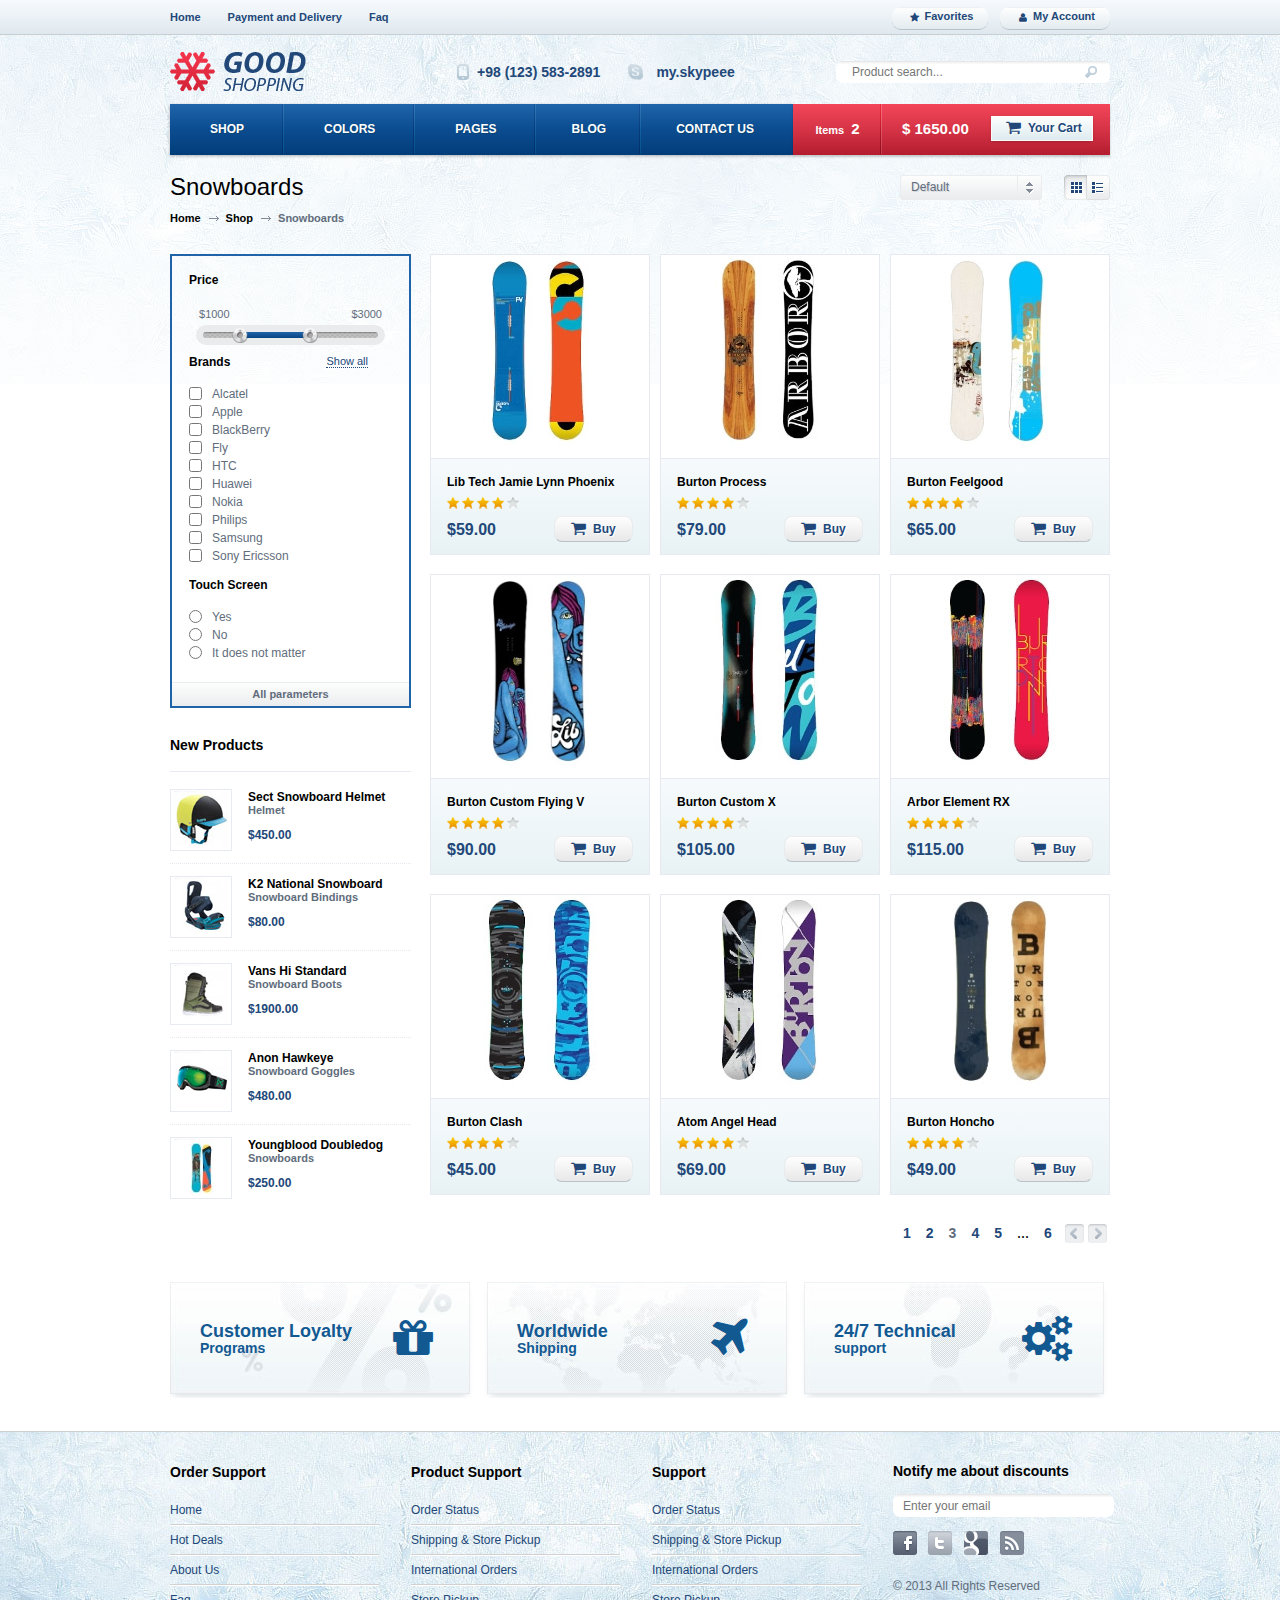
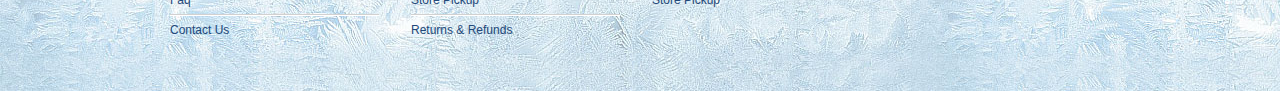
<file: catalog.html>
<!DOCTYPE html PUBLIC "-//W3C//DTD XHTML 1.0 Strict//EN" "http://www.w3.org/TR/xhtml1/DTD/xhtml1-strict.dtd">
<html xmlns="http://www.w3.org/1999/xhtml">
<head>
  <meta http-equiv="Content-Type" content="text/html;charset=utf-8" />
  
  <title>GoodShopping</title>
  
<!-- ========================  CSS Files  ========================== -->
  <link href="css/reset.css" rel="stylesheet" type="text/css" media="screen" />
  <link href="css/ui.css" rel="stylesheet" type="text/css" media="screen" />
  <link href="css/main.css" rel="stylesheet" type="text/css" media="screen" /> 
  <link href="css/bx_styles.css" rel="stylesheet" type="text/css" media="screen" />
  <link href="css/font-awesome.css" rel="stylesheet" type="text/css" media="screen" />
  <link rel="stylesheet" type="text/css" href="css/banners.css" />

<!-- ========================  JS Files  =========================== -->
  <script type="text/javascript" src="js/jquery.js"></script>
  <script type="text/javascript" src="js/jquery.bxSlider.min.js"></script>
  <script type="text/javascript" src="js/init.js"></script>
  <script type="text/javascript" src="js/jquery.ui-slider.js"></script>
  <script type="text/javascript" src="js/selectBox.min.js"></script>
  
</head>

<body>

<!--============================== Header =================================-->
  <div id="wrapper">
    <div id="top_panel">
      <div class="wrap">
        <ul class="right_menu">
          <li><a class="link" href="#"><i class="icon-star icon-large"></i>Favorites</a></li>
          <li class="ico2 droped">
            <a class="link" href="#"><i class="icon-user icon-large"></i>My Account</a>
            
            <div class="dropdown">
              <form action="#">
                <div class="field ico1"><input type="text" name="#" placeholder="Username" /></div>
                <div class="field ico2"><input type="password" name="#" placeholder="Password" /></div>
                
                <div class="links">
                  <a href="#">Forgotten Password?</a>
                  
                  <input id="remember" type="checkbox" name="#" value="#" />
                  <label for="remember">Remember me</label>
                </div>
                
                <div class="buts">
                  <input class="but but_orange" type="button" value="Log in" />
                  <input class="but but_gray" type="button" value="Sign up" />
                </div>
              </form>
            </div>
          </li>
        </ul>
        
        <ul class="menu">
          <li><a href="index.html">Home</a></li>
          <li><a href="#">Payment and Delivery</a></li>
          <li><a href="#">Faq</a></li>
        </ul>
      </div>
    </div>
    
    <div id="header">
      <div class="wrap">
        <a class="logo" href="index.html"><img src="images/logo.png" alt="#" /></a>
        
         <form action="#">
          <div class="search">
            <input type="submit" value="&nbsp;" />
            <input type="text" placeholder="Product search..." />
          </div>
        </form>
        
        <div class="contacts">
          <span>+98 (123) 583-2891</span>
          <a href="#">my.skypeee</a>
        </div>
      </div>
    </div>
    
<!--============================== Your Cart =================================-->    
    <div id="top_menu">
      <div class="wrap">
        <ul class="right_menu">
          <li class="menu_item col1">
            <span>Items</span>
            <strong>2</strong>
          </li>
          <li class="menu_item col2">
            <div class="droped"><a class="your_cart"><i class="icon-shopping-cart icon-large"></i> Your Cart </a> 
              
              <div class="dropdown">
                <div class="item">
                  <div class="foto"><a href="product.html"><img src="tmp/small_bask-foto.jpg" alt="" /></a></div>
                  <a class="del" href="#">Delete</a>
                  <div class="info">
                    <a href="product.html">Samsung Galaxy S II I9100</a>
                    Smartphone
                    <span>$750.00</span>
                  </div>
                </div>
                <div class="item">
                  <div class="foto"><a href="product.html"><img src="tmp/small_bask-foto.jpg" alt="" /></a></div>
                  <a class="del" href="#">Delete</a>
                  <div class="info">
                    <a href="product.html">Samsung Galaxy S II I9100</a>
                    Smartphone
                    <span>$750.00</span>
                  </div>
                </div>
                
                <div class="bot_row">
                  <div class="total">
                    total:
                    <strong>$1650.00</strong>
                  </div>
                  <input class="but but_orange" type="button" value="Purchase" />
                </div>
              </div>
            </div>
            
            <span class="price">$ 1650.00</span>
          </li>
        </ul>

<!--============================== Menu =================================-->
        <ul class="left_menu">
          <li class="menu_item droped">
            <a class="top_link" href="catalog.html">Shop</a>
            
            <div class="dropdown">
              <ul>
                <li><a href="catalog.html">Phones</a></li>
                <li><a href="catalog.html">Laptops</a></li>
                <li><a href="catalog.html">Tablet</a></li>
                <li><a href="catalog.html">Printers</a></li>
                <li><a href="catalog.html">Cameras</a></li>
                <li><a href="catalog.html">MP3-players</a></li>
                <li class="last"><a href="catalog.html">E-books</a></li>
              </ul>
            </div>
          </li>
          <li class="menu_item droped"> <a class="top_link" href="../../default.htm">Colors</a>
            
            <div class="dropdown">
              <ul>
                <li><a href="index.html">Blue and Red</a></li>
                <li><a href="../orange-and-gray/index.html">Orange and Gray</a></li>
                <li><a href="../yellow-and-brown/index.html">Yellow and Brown</a></li>
                <li class="last"><a href="../yellow-and-green/index.html">Yellow and Green</a></li>
              </ul>
            </div>
            
          </li>
          <li class="menu_item droped">
            <a class="top_link" href="#">Pages</a>
            
            <div class="dropdown">
              <ul>
                <li><a href="catalog.html">Catalog</a></li>
                <li><a href="product.html">Pruduct</a></li>
                <li><a href="blog.html">Blog</a></li>
                <li><a href="blog2.html">Blog Detail</a></li>

                <li class="last"><a href="layout.html">Layout</a></li>
              </ul>
            </div>
          </li>
          <li class="menu_item"><a class="top_link" href="blog.html">Blog</a></li>
          <li class="menu_item last"><a class="top_link" href="contact_us.html">Contact Us</a></li>
        </ul>
      </div>
    </div>
    
<!--============================== Content =================================-->  
    <div class="mainContent">
      <div class="wrap">
        <div class="catalog">
          
          <div class="main_head">
            <div class="head_right">
              
              <div class="select">
                <select name="select" class="regularSelect">
                  <option value="0" selected="selected">Default</option>
                  <option value="1">Price: Low to High</option>
                  <option value="2">Price: High to Low</option>
                  <option value="3">New and Bestselling</option>
                  <option value="4">Newest Arrivals</option>
                </select>
              </div>
              
            <div id="list_mode">
          		  <a class="icons_act"></a>
          			<a class="list"></a>
          		</div>
              
            </div>
            <div class="title">Snowboards</div>
            <div class="border"></div>
          </div>
          
          <div class="breadcrumbs">
            <a href="index.html">Home</a>
            <a href="catalog.html">Shop</a>
            Snowboards
          </div>

<!--============================== All parameters =================================-->  
          <div class="catalog_left">
            <div id="all_parameters">
              <div class="block_1">
                <div class="parameters">
                  <div class="title"><h5>Price</h5></div>
                  
                  <div class="price_trackbar">
                    <div class="slider_price_text">
                      <div class="track_left">$<span id="minCostText">1000</span></div>
                      <div class="track_right">$<span id="maxCostText">3000</span></div>
                    </div>
                    
                    <input type="hidden" id="minCost" value="10" />
                    <input type="hidden" id="maxCost" value="5000" />
                    <div id="slider_price"></div>
                  </div>
                  
                  <a id="filter_view_all">Show all</a>
                  <h5>Brands</h5>
                  <form action="#">
                    <div class="block_filter">
                      <div class="item_checkbox"><label><input class="checkbox" type="checkbox" />Alcatel</label></div>
                      <div class="item_checkbox"><label><input class="checkbox" type="checkbox" />Apple</label></div>
                      <div class="item_checkbox"><label><input class="checkbox" type="checkbox" />BlackBerry</label></div>
                      <div class="item_checkbox"><label><input class="checkbox" type="checkbox" />Fly</label></div>
                      <div class="item_checkbox"><label><input class="checkbox" type="checkbox" />HTC</label></div>
                      <div class="item_checkbox"><label><input class="checkbox" type="checkbox" />Huawei</label></div>
                      <div class="item_checkbox"><label><input class="checkbox" type="checkbox" />Nokia</label></div>
                      <div class="item_checkbox"><label><input class="checkbox" type="checkbox" />Philips</label></div>
                      <div class="item_checkbox"><label><input class="checkbox" type="checkbox" />Samsung</label></div>
                      <div class="item_checkbox"><label><input class="checkbox" type="checkbox" />Sony Ericsson</label></div>
                      
                      
                      
                      <div class="all_brands">
                        <div class="item_checkbox"><label><input class="checkbox" type="checkbox" />HTC</label></div>
                        <div class="item_checkbox"><label><input class="checkbox" type="checkbox" />Huawei</label></div>
                        <div class="item_checkbox"><label><input class="checkbox" type="checkbox" />Nokia</label></div>
                        <div class="item_checkbox"><label><input class="checkbox" type="checkbox" />Philips</label></div>
                        <div class="item_checkbox"><label><input class="checkbox" type="checkbox" />Samsung</label></div>
                        <div class="item_checkbox"><label><input class="checkbox" type="checkbox" />Sony Ericsson</label></div>
                      </div>
                      
                      
                      
                    </div>
                    <h5>Touch Screen</h5>
                    <div class="block_filter">
                      <div class="item_checkbox"><label><input name="radio" value="1" type="radio" />Yes</label></div>
                      <div class="item_checkbox"><label><input name="radio" value="2" type="radio" />No</label></div>
                      <div class="item_checkbox"><label><input name="radio" value="3" type="radio" />It does not matter</label></div>
                    </div>
                  </form> 
                </div>
              </div>
              <div class="block_2">
                 <div class="parameters">
                  <h5>Camera</h5>
                  <form action="#">
                    <div class="block_filter">
                      <div class="item_checkbox"><label><input class="checkbox" type="checkbox" />No camera</label></div>
                      <div class="item_checkbox"><label><input class="checkbox" type="checkbox" />Up to 1.3 Megapixel</label></div>
                      <div class="item_checkbox"><label><input class="checkbox" type="checkbox" />2 - 5 Megapixels</label></div>
                      <div class="item_checkbox"><label><input class="checkbox" type="checkbox" />8 Megapixels and more</label></div>
                    </div>
                    <h5>3G/EDGE</h5>
                    <div class="block_filter">
                      <div class="item_checkbox"><label><input name="radio" value="1" type="radio" />EDGE</label></div>
                      <div class="item_checkbox"><label><input name="radio" value="2" type="radio" />3G and EDGE</label></div>
                    </div>
                  </form> 
                </div>
              </div>
              <div class="all_but">All parameters</div>
            </div>  
            
            
<!--============================== New Products =================================-->  
            <h2>New Products</h2>
            <div class="new_product">
              <div class="new_product_item">
                <div class="product_img"><a href="product.html"><img src="tmp/product1.jpg" alt="#" /></a></div>
                <div class="description_tovar">
                  <a href="product.html">Sect Snowboard Helmet</a>
                  <span>Helmet</span>
                  <strong>$450.00</strong>
                </div>
              </div>
              <div class="new_product_item">
                <div class="product_img"><a href="product.html"><img src="tmp/product2.jpg" alt="#" /></a></div>
                <div class="description_tovar">
                  <a href="product.html">K2 National Snowboard</a>
                  <span>Snowboard Bindings</span>
                  <strong>$80.00</strong>
                </div>
              </div>
              <div class="new_product_item">
                <div class="product_img"><a href="product.html"><img src="tmp/product3.jpg" alt="#" /></a></div>
                <div class="description_tovar">
                  <a href="product.html">Vans Hi Standard</a>
                  <span>Snowboard Boots</span>
                  <strong>$1900.00</strong>
                </div>
              </div>
              <div class="new_product_item">
                <div class="product_img"><a href="product.html"><img src="tmp/product4.jpg" alt="#" /></a></div>
                <div class="description_tovar">
                  <a href="product.html">Anon Hawkeye</a>
                  <span>Snowboard Goggles</span>
                  <strong>$480.00</strong>
                </div>
              </div>
              <div class="new_product_item last">
                <div class="product_img"><a href="product.html"><img src="tmp/product5.jpg" alt="#" /></a></div>
                <div class="description_tovar">
                  <a href="product.html">Youngblood Doubledog</a>
                  <span>Snowboards</span>
                  <strong>$250.00</strong>
                </div>
              </div>
            </div>
          </div>

<!--============================== Catalog =================================-->  
          <div class="catalog_right">
            <div class="catalog_goods_block">
            
              <div class="goods_list catalog_goods">
                <div class="goods_item">
                  <div class="foto">
                    <div class="shadow"></div>
                    <p>
Season: 12 - '13<br />
Riding: style universal<br />
Directional: shape<br />
Stiffness: 7/10<br />
The sliding surface: sintered<br />
Recommended weight: 52 - 93 kg
</p>
                    <a href="product.html"><img src="tmp/goods_foto.jpg" alt="" /></a>
                  </div>
                  <div class="bot">
                    <a class="name" href="product.html">Lib Tech Jamie Lynn Phoenix</a>
                    
                    <div class="stars"></div>
                    
                    <div class="order">
                      <a class="but_buy"><i class="icon-shopping-cart icon-large"></i> &nbsp;Buy </a>
                      <span class="price">$59.00</span>
                    </div>
                  </div>
                </div>
              </div>
              
              <div class="goods_list catalog_goods">
                <div class="goods_item">
                  <div class="foto">
                    <div class="shadow"></div><p>
Season: 12 - '13<br />
Riding: style universal<br />
Directional: shape<br />
Stiffness: 7/10<br />
The sliding surface: sintered<br />
Recommended weight: 52 - 93 kg
</p>
                    <a href="product.html"><img src="tmp/goods_foto2.jpg" alt="" /></a>
                  </div>
                  <div class="bot">
                    <a class="name" href="product.html">Burton Process</a>
                    
                    <div class="stars"></div>
                    
                    <div class="order">
                      <a class="but_buy"><i class="icon-shopping-cart icon-large"></i> &nbsp;Buy </a>
                      <span class="price">$79.00</span>
                    </div>
                  </div>
                </div>
              </div>
              
              <div class="goods_list catalog_goods last">
                <div class="goods_item">
                  <div class="foto">
                    <div class="shadow"></div><p>
Season: 12 - '13<br />
Riding: style universal<br />
Directional: shape<br />
Stiffness: 7/10<br />
The sliding surface: sintered<br />
Recommended weight: 52 - 93 kg
</p>
                    <a href="product.html"><img src="tmp/goods_foto3.jpg" alt="" /></a>
                  </div>
                  <div class="bot">
                    <a class="name" href="product.html">Burton Feelgood</a>
                    
                    <div class="stars"></div>
                    
                    <div class="order">
                      <a class="but_buy"><i class="icon-shopping-cart icon-large"></i> &nbsp;Buy </a>
                      <span class="price">$65.00</span>
                    </div>
                  </div>
                </div>
              </div>
              
              <div class="goods_list catalog_goods">
                <div class="goods_item">
                  <div class="foto">
                    <div class="shadow"></div><p>
Season: 12 - '13<br />
Riding: style universal<br />
Directional: shape<br />
Stiffness: 7/10<br />
The sliding surface: sintered<br />
Recommended weight: 52 - 93 kg
</p>
                    <a href="product.html"><img src="tmp/goods_foto4.jpg" alt="" /></a>
                  </div>
                  <div class="bot">
                    <a class="name" href="product.html">Burton Custom Flying V</a>
                    
                    <div class="stars"></div>
                    
                    <div class="order">
                      <a class="but_buy"><i class="icon-shopping-cart icon-large"></i> &nbsp;Buy </a>
                      <span class="price">$90.00</span>
                    </div>
                  </div>
                </div>
              </div>
              
              <div class="goods_list catalog_goods">
                <div class="goods_item">
                  <div class="foto">
                    <div class="shadow"></div><p>
Season: 12 - '13<br />
Riding: style universal<br />
Directional: shape<br />
Stiffness: 7/10<br />
The sliding surface: sintered<br />
Recommended weight: 52 - 93 kg
</p>
                    <a href="product.html"><img src="tmp/goods_foto5.jpg" alt="" /></a>
                  </div>
                  <div class="bot">
                    <a class="name" href="product.html">Burton Custom X</a>
                    
                    <div class="stars"></div>
                    
                    <div class="order">
                      <a class="but_buy"><i class="icon-shopping-cart icon-large"></i> &nbsp;Buy </a>
                      <span class="price">$105.00</span>
                    </div>
                  </div>
                </div>
              </div>
              
              <div class="goods_list catalog_goods last">
                <div class="goods_item">
                  <div class="foto">
                    <div class="shadow"></div><p>
Season: 12 - '13<br />
Riding: style universal<br />
Directional: shape<br />
Stiffness: 7/10<br />
The sliding surface: sintered<br />
Recommended weight: 52 - 93 kg
</p>
                    <a href="product.html"><img src="tmp/goods_foto6.jpg" alt="" /></a>
                  </div>
                  <div class="bot">
                    <a class="name" href="product.html">Arbor Element RX</a>
                    
                    <div class="stars"></div>
                    
                    <div class="order">
                      <a class="but_buy"><i class="icon-shopping-cart icon-large"></i> &nbsp;Buy </a>
                      <span class="price">$115.00</span>
                    </div>
                  </div>
                </div>
              </div>
              
              <div class="goods_list catalog_goods">
                <div class="goods_item">
                  <div class="foto">
                    <div class="shadow"></div><p>
Season: 12 - '13<br />
Riding: style universal<br />
Directional: shape<br />
Stiffness: 7/10<br />
The sliding surface: sintered<br />
Recommended weight: 52 - 93 kg
</p>
                    <a href="product.html"><img src="tmp/goods_foto7.jpg" alt="" /></a>
                  </div>
                  <div class="bot">
                    <a class="name" href="product.html">Burton Clash</a>
                    
                    <div class="stars"></div>
                    
                    <div class="order">
                      <a class="but_buy"><i class="icon-shopping-cart icon-large"></i> &nbsp;Buy </a>
                      <span class="price">$45.00</span>
                    </div>
                  </div>
                </div>
              </div>
              
              <div class="goods_list catalog_goods">
                <div class="goods_item">
                  <div class="foto">
                    <div class="shadow"></div><p>
Season: 12 - '13<br />
Riding: style universal<br />
Directional: shape<br />
Stiffness: 7/10<br />
The sliding surface: sintered<br />
Recommended weight: 52 - 93 kg
</p>
                    <a href="product.html"><img src="tmp/goods_foto8.jpg" alt="" /></a>
                  </div>
                  <div class="bot">
                    <a class="name" href="product.html">Atom Angel Head</a>
                    
                    <div class="stars"></div>
                    
                    <div class="order">
                      <a class="but_buy"><i class="icon-shopping-cart icon-large"></i> &nbsp;Buy </a>
                      <span class="price">$69.00</span>
                    </div>
                  </div>
                </div>
              </div>
              
              <div class="goods_list catalog_goods last">
                <div class="goods_item">
                  <div class="foto">
                    <div class="shadow"></div><p>
Season: 12 - '13<br />
Riding: style universal<br />
Directional: shape<br />
Stiffness: 7/10<br />
The sliding surface: sintered<br />
Recommended weight: 52 - 93 kg
</p>
                    <a href="product.html"><img src="tmp/goods_foto9.jpg" alt="" /></a>
                  </div>
                  <div class="bot">
                    <a class="name" href="product.html">Burton Honcho</a>
                    
                    <div class="stars"></div>
                    
                    <div class="order">
                      <a class="but_buy"><i class="icon-shopping-cart icon-large"></i> &nbsp;Buy </a>
                      <span class="price">$49.00</span>
                    </div>
                  </div>
                </div>
              </div>
            
            </div>
            
<!--============================== Catalog - List =================================-->  
            <div class="product_block">
              <div class="product_1tem first">
                <div class="product_1tem_img"><a href="product.html"><img src="tmp/product_big-1.jpg" alt="#" /></a></div>
                <div class="tovar_description">
                  <div class="name_stars">
                    <div class="stars"></div>
                    <a href="product.html">Lib Tech Jamie Lynn Phoenix</a>
                  </div> <p>
                    Season: 12 - '13;
Riding style: universal;
Directional: shape;
Progressive leve: riding / professionals;
Stiffness: 7/10;
The sliding surface: sintered;
Recommended weight: 52 - 93 kg
                  </p>
                  <div class="cena_vkorzinu">
                    <a class="but_buy"><i class="icon-shopping-cart icon-large"></i> &nbsp;Buy </a>
                    <strong>$333.00</strong>
                  </div>
                </div>
              </div>
              
              <div class="product_1tem">
                <div class="product_1tem_img"><a href="product.html"><img src="tmp/product_big-2.jpg" alt="#" /></a></div>
                <div class="tovar_description">
                  <div class="name_stars">
                    <div class="stars"></div>
                    <a href="product.html">Burton Process</a>
                  </div>
                 <p>
                    Season: 12 - '13;
Riding style: universal;
Directional: shape;
Progressive leve: riding / professionals;
Stiffness: 7/10;
The sliding surface: sintered;
Recommended weight: 52 - 93 kg
                  </p>
                  <div class="cena_vkorzinu">
                    <a class="but_buy"><i class="icon-shopping-cart icon-large"></i> &nbsp;Buy </a>
                    <strong>$250.00</strong>
                  </div>
                </div>
              </div>
              
              <div class="product_1tem">
                <div class="product_1tem_img"><a href="product.html"><img src="tmp/product_big-3.jpg" alt="#" /></a></div>
                <div class="tovar_description">
                  <div class="name_stars">
                    <div class="stars"></div>
                    <a href="product.html">Burton Feelgood</a>
                  </div>
                 <p>
                    Season: 12 - '13;
Riding style: universal;
Directional: shape;
Progressive leve: riding / professionals;
Stiffness: 7/10;
The sliding surface: sintered;
Recommended weight: 52 - 93 kg
                  </p>
                  <div class="cena_vkorzinu">
                    <a class="but_buy"><i class="icon-shopping-cart icon-large"></i> &nbsp;Buy </a>
                    <strong>$399.00</strong>
                  </div>
                </div>
              </div>
              
              <div class="product_1tem">
                <div class="product_1tem_img">
                  <div class="product_discount"></div>
                  <a href="product.html"><img src="tmp/product_big-4.jpg" alt="#" /></a>
                </div>
                <div class="tovar_description">
                  <div class="name_stars">
                    <div class="stars"></div>
                    <a href="product.html">Burton Custom Flying V</a>
                  </div>
                  <p>
                    Season: 12 - '13;
Riding style: universal;
Directional: shape;
Progressive leve: riding / professionals;
Stiffness: 7/10;
The sliding surface: sintered;
Recommended weight: 52 - 93 kg
                  </p>
                  <div class="cena_vkorzinu">
                    <a class="but_buy"><i class="icon-shopping-cart icon-large"></i> &nbsp;Buy </a>
                    <strong>$350.00</strong>
                  </div>
                </div>
              </div>
              
              <div class="product_1tem">
                <div class="product_1tem_img"><a href="product.html"><img src="tmp/product_big-5.jpg" alt="#" /></a></div>
                <div class="tovar_description">
                  <div class="name_stars">
                    <div class="stars"></div>
                    <a href="product.html">Arbor Element RX</a>
                  </div>
                 <p>
                    Season: 12 - '13;
Riding style: universal;
Directional: shape;
Progressive leve: riding / professionals;
Stiffness: 7/10;
The sliding surface: sintered;
Recommended weight: 52 - 93 kg
                  </p>
                  <div class="cena_vkorzinu">
                    <a class="but_buy"><i class="icon-shopping-cart icon-large"></i> &nbsp;Buy </a>
                    <strong>$399.00</strong>
                  </div>
                </div>
              </div>
              
              <div class="product_1tem">
                <div class="product_1tem_img"><a href="product.html"><img src="tmp/product_big-6.jpg" alt="#" /></a></div>
                <div class="tovar_description">
                  <div class="name_stars">
                    <div class="stars"></div>
                    <a href="product.html">Atom Angel Head</a>
                  </div>
                 <p>
                    Season: 12 - '13;
Riding style: universal;
Directional: shape;
Progressive leve: riding / professionals;
Stiffness: 7/10;
The sliding surface: sintered;
Recommended weight: 52 - 93 kg
                  </p>
                  <div class="cena_vkorzinu">
                    <a class="but_buy"><i class="icon-shopping-cart icon-large"></i> &nbsp;Buy </a>
                    <strong>$199.00</strong>
                  </div>
                </div>
              </div>
            </div>

            <div class="navy">
              <div class="navy_page">
                <a href="#">1</a>
                <a href="#">2</a>
                <a  class="act" href="#">3</a>
                <a href="#">4</a>
                <a href="#">5</a>
                <span>...</span>
                <a class="last" href="#">6</a>
              </div>
              <div class="navy_next_prev">
                <a class="navy_next" href="#"></a>
                <a class="navy_prev" href="#"></a>
              </div>
            </div>
            
          </div>

<!--============================== Banners =================================-->  
          <div id="inner_baners">
            <div class="wrap">
              <ul class="ca-menu">
                    <li class="banner1">
                        <a href="#">
                            <span class="ca-icon"><i class="icon-gift icon-large"></i></span>
                            <div class="ca-content">
                                <h2 class="ca-main">Customer Loyalty</h2>
                                <h3 class="ca-sub">Programs</h3>
                            </div>
                        </a>
                    </li>
                     <li class="banner2">
                        <a href="#">
                            <span class="ca-icon"><i class="icon-plane icon-large"></i></span>
                            <div class="ca-content">
                                <h2 class="ca-main">Worldwide</h2>
                                <h3 class="ca-sub">Shipping</h3>
                            </div>
                        </a>
                    </li>
                    
                     <li class="last banner3">
                        <a href="#">
                            <span class="ca-icon"><i class="icon-cogs icon-large"></i></span>
                            <div class="ca-content">
                                <h2 class="ca-main">24/7 Technical</h2>
                                <h3 class="ca-sub">support</h3>
                            </div>
                        </a>
                    </li>
                    
                    </ul>
            </div>
          </div>
          
        </div>  
      </div>
    </div>
  
<!--============================== Footer =================================-->  
    <div id="footer">
      <div class="wrap">
        <div class="col">
          <div class="title"><a href="#">Order Support</a></div>
          
          <ul>
            <li><a href="index.html">Home</a></li>         
            <li><a href="#">Hot Deals</a></li>     
            <li><a href="#">About Us</a></li>      
            <li><a href="#">Faq</a></li>  
            <li class="last"><a href="#">Contact Us</a></li>
          </ul>
        </div>
        
        <div class="col">
          <div class="title"><a href="#">Product Support</a></div>
          
          <ul>
            <li><a href="#">Order Status</a></li>         
            <li><a href="#">Shipping &amp; Store Pickup</a></li>     
            <li><a href="#">International Orders</a></li>      
            <li><a href="#">Store Pickup</a></li>  
            <li class="last"><a href="#">Returns &amp; Refunds</a></li>
          </ul>
        </div>
        
        <div class="col">
          <div class="title"><a href="#">Support</a></div>
          
          <ul>
            <li><a href="#">Order Status</a></li>         
            <li><a href="#">Shipping &amp; Store Pickup</a></li>     
            <li><a href="#">International Orders</a></li>      
            <li class="last"><a href="#">Store Pickup</a></li>
          </ul>
        </div>
        
        <div class="col col_last">
          <div class="title">Notify me about discounts</div>
          <input type="text" name="mail" onblur="if (this.value == '') {this.value = 'Enter your email';}" onfocus="if (this.value == 'Enter your email') {this.value = '';}" placeholder="Enter your email"/>
          <div class="social">
            <a href="#" class="fb">facebook</a>
            <a href="#" class="tw">twitter</a>
            <a href="#" class="gl">google</a>
            <a href="#" class="rss">RSS</a>
          </div>
          <span class="copy">&copy; 2013 All Rights Reserved</span>
        </div>
      </div>
    </div>
  </div>
</body>
</html>
</file>
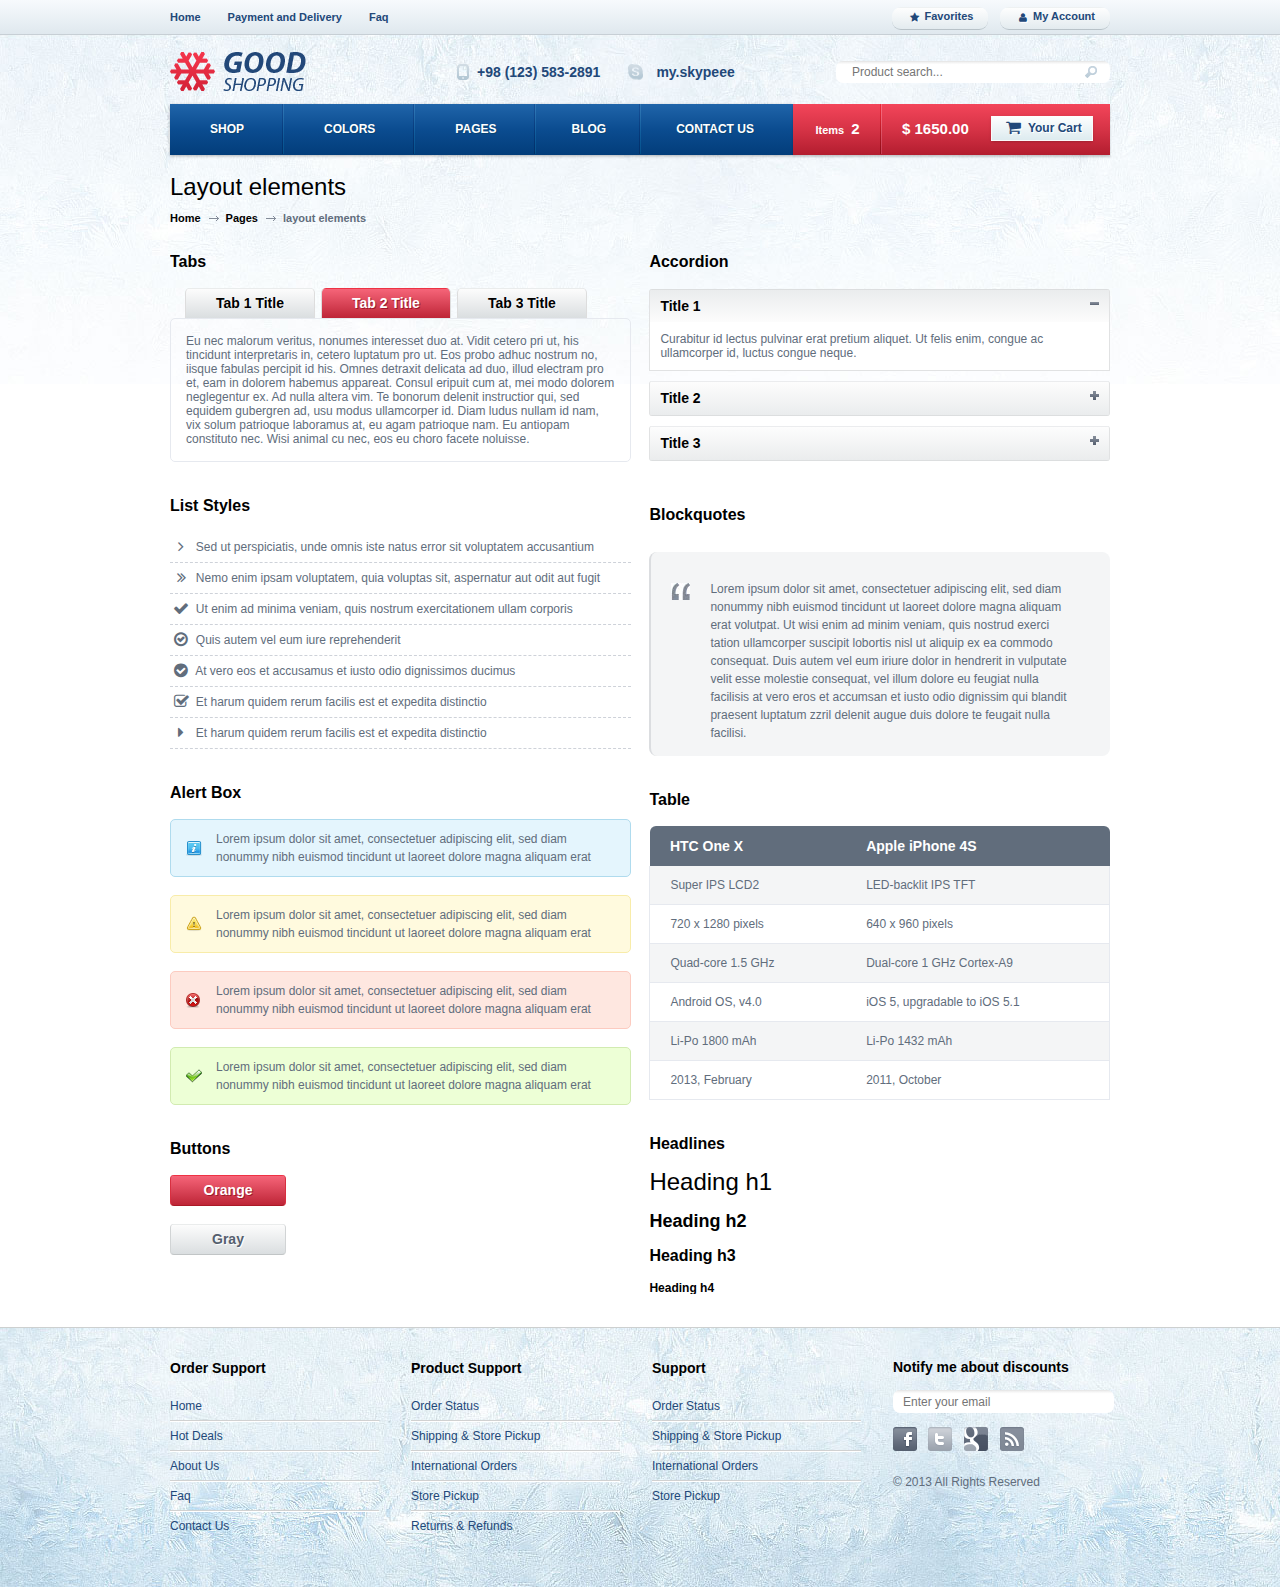
<file: layout.html>
<!DOCTYPE html PUBLIC "-//W3C//DTD XHTML 1.0 Strict//EN" "http://www.w3.org/TR/xhtml1/DTD/xhtml1-strict.dtd">
<html xmlns="http://www.w3.org/1999/xhtml">
<head>
  <meta http-equiv="Content-Type" content="text/html;charset=utf-8" />
  
  <title>GoodShopping</title>
  
<!-- ========================  CSS Files  ========================== -->
  <link href="css/reset.css" rel="stylesheet" type="text/css" media="screen" />
  <link href="css/ui.css" rel="stylesheet" type="text/css" media="screen" />
  <link href="css/main.css" rel="stylesheet" type="text/css" media="screen" /> 
  <link href="css/bx_styles.css" rel="stylesheet" type="text/css" media="screen" />
  <link href="css/font-awesome.css" rel="stylesheet" type="text/css" media="screen" />
  <link rel="stylesheet" type="text/css" href="css/banners.css" />

<!-- ========================  JS Files  =========================== -->
  <script type="text/javascript" src="js/jquery.js"></script>
  <script type="text/javascript" src="js/jquery.bxSlider.min.js"></script>
  <script type="text/javascript" src="js/init.js"></script>
  <script type="text/javascript" src="js/jquery.ui-slider.js"></script>
  <script type="text/javascript" src="js/selectBox.min.js"></script>
  
</head>

<body>

<!--============================== Header =================================-->
  <div id="wrapper">
    <div id="top_panel">
      <div class="wrap">
        <ul class="right_menu">
          <li><a class="link" href="#"><i class="icon-star icon-large"></i>Favorites</a></li>
          <li class="ico2 droped">
            <a class="link" href="#"><i class="icon-user icon-large"></i>My Account</a>
            
            <div class="dropdown">
              <form action="#">
                <div class="field ico1"><input type="text" name="#" placeholder="Username" /></div>
                <div class="field ico2"><input type="password" name="#" placeholder="Password" /></div>
                
                <div class="links">
                  <a href="#">Forgotten Password?</a>
                  
                  <input id="remember" type="checkbox" name="#" value="#" />
                  <label for="remember">Remember me</label>
                </div>
                
                <div class="buts">
                  <input class="but but_orange" type="button" value="Log in" />
                  <input class="but but_gray" type="button" value="Sign up" />
                </div>
              </form>
            </div>
          </li>
        </ul>
        
        <ul class="menu">
          <li><a href="index.html">Home</a></li>
          <li><a href="#">Payment and Delivery</a></li>
          <li><a href="#">Faq</a></li>
        </ul>
      </div>
    </div>
    
    <div id="header">
      <div class="wrap">
        <a class="logo" href="index.html"><img src="images/logo.png" alt="#" /></a>
        
         <form action="#">
          <div class="search">
            <input type="submit" value="&nbsp;" />
            <input type="text" placeholder="Product search..." />
          </div>
        </form>
        
        <div class="contacts">
          <span>+98 (123) 583-2891</span>
          <a href="#">my.skypeee</a>
        </div>
      </div>
    </div>
    
<!--============================== Your Cart =================================-->    
    <div id="top_menu">
      <div class="wrap">
        <ul class="right_menu">
          <li class="menu_item col1">
            <span>Items</span>
            <strong>2</strong>
          </li>
          <li class="menu_item col2">
            <div class="droped"><a class="your_cart"><i class="icon-shopping-cart icon-large"></i> Your Cart </a> 
              
              <div class="dropdown">
                <div class="item">
                  <div class="foto"><a href="product.html"><img src="tmp/small_bask-foto.jpg" alt="" /></a></div>
                  <a class="del" href="#">Delete</a>
                  <div class="info">
                    <a href="product.html">Samsung Galaxy S II I9100</a>
                    Smartphone
                    <span>$750.00</span>
                  </div>
                </div>
                <div class="item">
                  <div class="foto"><a href="product.html"><img src="tmp/small_bask-foto.jpg" alt="" /></a></div>
                  <a class="del" href="#">Delete</a>
                  <div class="info">
                    <a href="product.html">Samsung Galaxy S II I9100</a>
                    Smartphone
                    <span>$750.00</span>
                  </div>
                </div>
                
                <div class="bot_row">
                  <div class="total">
                    total:
                    <strong>$1650.00</strong>
                  </div>
                  <input class="but but_orange" type="button" value="Purchase" />
                </div>
              </div>
            </div>
            
            <span class="price">$ 1650.00</span>
          </li>
        </ul>

<!--============================== Menu =================================-->
        <ul class="left_menu">
          <li class="menu_item droped">
            <a class="top_link" href="catalog.html">Shop</a>
            
            <div class="dropdown">
              <ul>
                <li><a href="catalog.html">Phones</a></li>
                <li><a href="catalog.html">Laptops</a></li>
                <li><a href="catalog.html">Tablet</a></li>
                <li><a href="catalog.html">Printers</a></li>
                <li><a href="catalog.html">Cameras</a></li>
                <li><a href="catalog.html">MP3-players</a></li>
                <li class="last"><a href="catalog.html">E-books</a></li>
              </ul>
            </div>
          </li>
          <li class="menu_item droped"> <a class="top_link" href="../../default.htm">Colors</a>
            
            <div class="dropdown">
              <ul>
                <li><a href="index.html">Blue and Red</a></li>
                <li><a href="../orange-and-gray/index.html">Orange and Gray</a></li>
                <li><a href="../yellow-and-brown/index.html">Yellow and Brown</a></li>
                <li class="last"><a href="../yellow-and-green/index.html">Yellow and Green</a></li>
              </ul>
            </div>
            
          </li>
          <li class="menu_item droped">
            <a class="top_link" href="#">Pages</a>
            
            <div class="dropdown">
              <ul>
                <li><a href="catalog.html">Catalog</a></li>
                <li><a href="product.html">Pruduct</a></li>
                <li><a href="blog.html">Blog</a></li>
                <li><a href="blog2.html">Blog Detail</a></li>

                <li class="last"><a href="layout.html">Layout</a></li>
              </ul>
            </div>
          </li>
          <li class="menu_item"><a class="top_link" href="blog.html">Blog</a></li>
          <li class="menu_item last"><a class="top_link" href="contact_us.html">Contact Us</a></li>
        </ul>
      </div>
    </div>
    
<!--============================== Content =================================--> 
    <div class="mainContent">
      <div class="wrap">
        <div class="layout">
          
          <div class="main_head">
            <div class="title">Layout elements</div>
            <div class="border"></div>
          </div>
          
          <div class="breadcrumbs">
            <a href="index.html">Home</a>
            <a href="#">Pages</a>
            layout elements
          </div>
          
<!--============================== Tabs =================================--> 
          <div class="layout_elements">
            <div class="layout_col-left">
              <h3>Tabs</h3><br />
              
              <div id="tabs">
          		  <ul>
          			  <li class="link_1">Tab 1 Title</li>
          				<li class="link_2 act_tab">Tab 2 Title</li>
          				<li class="link_3">Tab 3 Title</li>
          			</ul>
                
          			<div class="txt txt_1">
                 Lorem ipsum dolor sit amet, cibo tollit numquam mel ea, reque quidam volumus cum et, semper animal nec an. Mel nostrud quaeque reprimique ad, ea error dolor nam.Ius te vocent nusquam interpretaris, porro accumsan adipiscing no sea. Sit cu quando signiferumque, ea nec bonorum eleifend concludaturque. An mea perfecto quaestio, dolore oblique percipit et sit, errem possim percipitur eam an. Diam ludus nullam id nam, vix solum patrioque laboramus at, eu agam patrioque nam. Eu antiopam constituto nec. Wisi animal cu nec, eos eu choro facete noluisse.
                </div>
          			<div class="txt txt_2">
                  Eu nec malorum veritus, nonumes interesset duo at. Vidit cetero pri ut, his tincidunt interpretaris in, cetero luptatum pro ut. Eos probo adhuc nostrum no, iisque fabulas percipit id his. Omnes detraxit delicata ad duo, illud electram pro et, eam in dolorem habemus appareat. Consul eripuit cum at, mei modo dolorem neglegentur ex. Ad nulla altera vim.  Te bonorum delenit instructior qui, sed equidem gubergren ad, usu modus ullamcorper id. Diam ludus nullam id nam, vix solum patrioque laboramus at, eu agam patrioque nam. Eu antiopam constituto nec. Wisi animal cu nec, eos eu choro facete noluisse.
                </div>
          			<div class="txt txt_3">
                 Eu nec malorum veritus, nonumes interesset duo at. Vidit cetero pri ut, his tincidunt interpretaris in, cetero luptatum pro ut. Eos probo adhuc nostrum no, iisque fabulas percipit id his. Omnes detraxit delicata ad duo, illud electram pro et, eam in dolorem habemus appareat. Consul eripuit cum at, mei modo dolorem neglegentur ex. Ad nulla altera vim.

 Qui no nullam fabellas tacimates, ius alienum denique voluptua ne. Mei consul patrioque ea. At his quem veritus, in legendos forensibus pri. Ad debet laoreet contentiones sed, pri ne delectus assentior.
                </div>
          		</div>
              
<!--============================== List Styles =================================--> 
              <br /><br />
              <h3>List Styles</h3><br />
              
              <ul class="list_items">
                <li><i class="icon-angle-right icon-large"></i> Sed ut perspiciatis, unde omnis iste natus error sit voluptatem accusantium</li>
              </ul>
              <ul class="list_items">
                <li><i class="icon-double-angle-right icon-large"></i> Nemo enim ipsam voluptatem, quia voluptas sit, aspernatur aut odit aut fugit</li>
              </ul>
              <ul class="list_items">
                <li><i class="icon-ok icon-large"></i> Ut enim ad minima veniam, quis nostrum exercitationem ullam corporis</li>
              </ul>
              <ul class="list_items">
                <li><i class="icon-ok-circle icon-large"></i> Quis autem vel eum iure reprehenderit</li>
              </ul>
              <ul class="list_items">
                <li><i class="icon-ok-sign icon-large"></i> At vero eos et accusamus et iusto odio dignissimos ducimus</li>
              </ul>
              <ul class="list_items">
                <li><i class="icon-check icon-large"></i> Et harum quidem rerum facilis est et expedita distinctio</li>
              </ul>              
              <ul class="list_items">
                <li><i class="icon-caret-right icon-large"></i> Et harum quidem rerum facilis est et expedita distinctio</li>
              </ul>
             
<!--============================== Alert Box =================================--> 
              <br /><br />
              <h3>Alert Box</h3><br />
              
              <div class="mes mes_info">Lorem ipsum dolor sit amet, consectetuer adipiscing elit, sed diam nonummy nibh euismod tincidunt ut laoreet dolore magna aliquam erat</div><br />
              <div class="mes mes_warning">Lorem ipsum dolor sit amet, consectetuer adipiscing elit, sed diam nonummy nibh euismod tincidunt ut laoreet dolore magna aliquam erat</div><br />
              <div class="mes mes_error">Lorem ipsum dolor sit amet, consectetuer adipiscing elit, sed diam nonummy nibh euismod tincidunt ut laoreet dolore magna aliquam erat</div><br />
              <div class="mes mes_ok">Lorem ipsum dolor sit amet, consectetuer adipiscing elit, sed diam nonummy nibh euismod tincidunt ut laoreet dolore magna aliquam erat</div>
              
              <br /><br />
			  
<!--============================== Buttons =================================--> 
              <h3>Buttons</h3><br />
              
              <div class="buts">
                <input class="but but_orange" type="button" value="Orange" /><br /><br />
                <input class="but but_gray" type="button" value="Gray" />
              </div>
            </div>
            
<!--============================== Accordion =================================--> 
            <div class="layout_col-right">
              <h3>Accordion</h3><br />
              
              <div id="accordion">
          			<h3 class="head active"><span class="span_active"></span>Title 1</h3>
          			<div class="block active">Curabitur id lectus pulvinar erat pretium aliquet. Ut felis enim, congue ac ullamcorper id, luctus congue neque.</div>
       			<h3 class="head"><span></span>Title 2</h3>
          			<div class="block">Curabitur id lectus pulvinar erat pretium aliquet. Ut felis enim, congue ac ullamcorper id, luctus congue neque.</div>
       			<h3 class="head"><span></span>Title 3</h3>
          			<div class="block">Curabitur id lectus pulvinar erat pretium aliquet. Ut felis enim, congue ac ullamcorper id, luctus congue neque. </div>
       		  </div>
              
              <br /><br />
              <h3>Blockquotes</h3><br />
              
              <blockquote>
                <p>Lorem ipsum dolor sit amet, consectetuer adipiscing elit, sed diam nonummy nibh euismod tincidunt ut laoreet dolore magna aliquam erat volutpat. Ut wisi enim ad minim veniam, quis nostrud exerci tation ullamcorper suscipit lobortis nisl ut aliquip ex ea commodo consequat. Duis autem vel eum iriure dolor in hendrerit in vulputate velit esse molestie consequat, vel illum dolore eu feugiat nulla facilisis at vero eros et accumsan et iusto odio dignissim qui blandit praesent luptatum zzril delenit augue duis dolore te feugait nulla facilisi.</p>
              </blockquote>
              
              <br /><br />
			  
<!--============================== Table =================================--> 
              <h3>Table</h3><br />
              
              <table>
                <tr>
                  <th>HTC One X</th>
                  <th>Apple iPhone 4S</th>
                </tr>
                <tr>
                  <td>Super IPS LCD2</td>
                  <td>LED-backlit IPS TFT</td>
                </tr>
                <tr>
                  <td>720 x 1280 pixels</td>
                  <td>640 x 960 pixels</td>
                </tr>
                <tr>
                  <td>Quad-core 1.5 GHz</td>
                  <td>Dual-core 1 GHz Cortex-A9</td>
                </tr>
                <tr>
                  <td>Android OS, v4.0</td>
                  <td>iOS 5, upgradable to iOS 5.1</td>
                </tr>
                <tr>
                  <td>Li-Po 1800 mAh</td>
                  <td>Li-Po 1432 mAh</td>
                </tr>
                <tr>
                  <td>2013, February</td>
                  <td>2011, October</td>
                </tr>
              </table>
              
              
              <br /><br />
			  
<!--============================== Headlines =================================--> 
              <h3>Headlines</h3><br />
              
              <h1>Heading h1</h1><br />
              <h2>Heading h2</h2><br />
              <h3>Heading h3</h3><br />
              <h4>Heading h4</h4>
            </div>
          </div>
        </div>
      </div>
    </div>
  
<!--============================== Footer =================================-->   
    <div id="footer">
      <div class="wrap">
        <div class="col">
          <div class="title"><a href="#">Order Support</a></div>
          
          <ul>
            <li><a href="index.html">Home</a></li>         
            <li><a href="#">Hot Deals</a></li>     
            <li><a href="#">About Us</a></li>      
            <li><a href="#">Faq</a></li>  
            <li class="last"><a href="#">Contact Us</a></li>
          </ul>
        </div>
        
        <div class="col">
          <div class="title"><a href="#">Product Support</a></div>
          
          <ul>
            <li><a href="#">Order Status</a></li>         
            <li><a href="#">Shipping &amp; Store Pickup</a></li>     
            <li><a href="#">International Orders</a></li>      
            <li><a href="#">Store Pickup</a></li>  
            <li class="last"><a href="#">Returns &amp; Refunds</a></li>
          </ul>
        </div>
        
        <div class="col">
          <div class="title"><a href="#">Support</a></div>
          
          <ul>
            <li><a href="#">Order Status</a></li>         
            <li><a href="#">Shipping &amp; Store Pickup</a></li>     
            <li><a href="#">International Orders</a></li>      
            <li class="last"><a href="#">Store Pickup</a></li>
          </ul>
        </div>
        
        <div class="col col_last">
          <div class="title">Notify me about discounts</div>
          <input type="text" name="mail" onblur="if (this.value == '') {this.value = 'Enter your email';}" onfocus="if (this.value == 'Enter your email') {this.value = '';}" placeholder="Enter your email"/>
          <div class="social">
            <a href="#" class="fb">facebook</a>
            <a href="#" class="tw">twitter</a>
            <a href="#" class="gl">google</a>
            <a href="#" class="rss">RSS</a>
          </div>
          <span class="copy">&copy; 2013 All Rights Reserved</span>
        </div>
      </div>
    </div>
  </div>
</body>
</html>
</file>
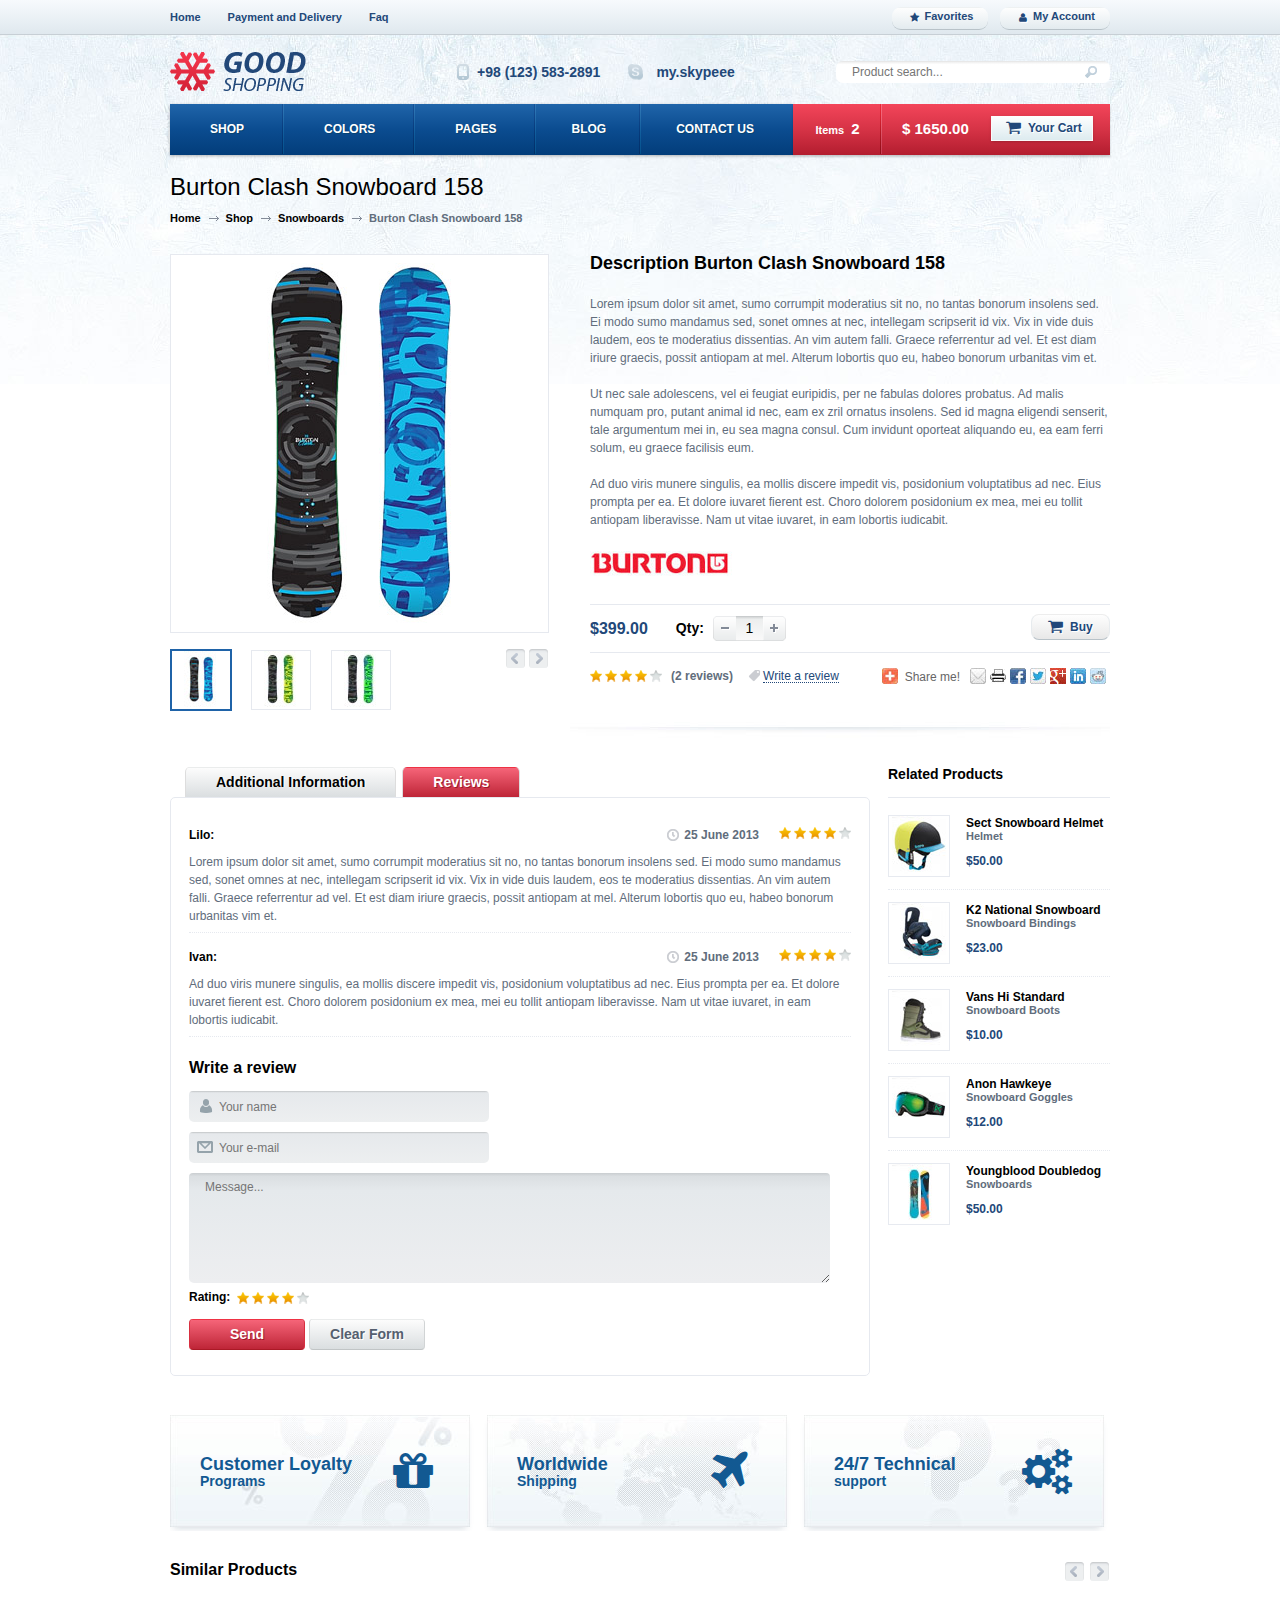
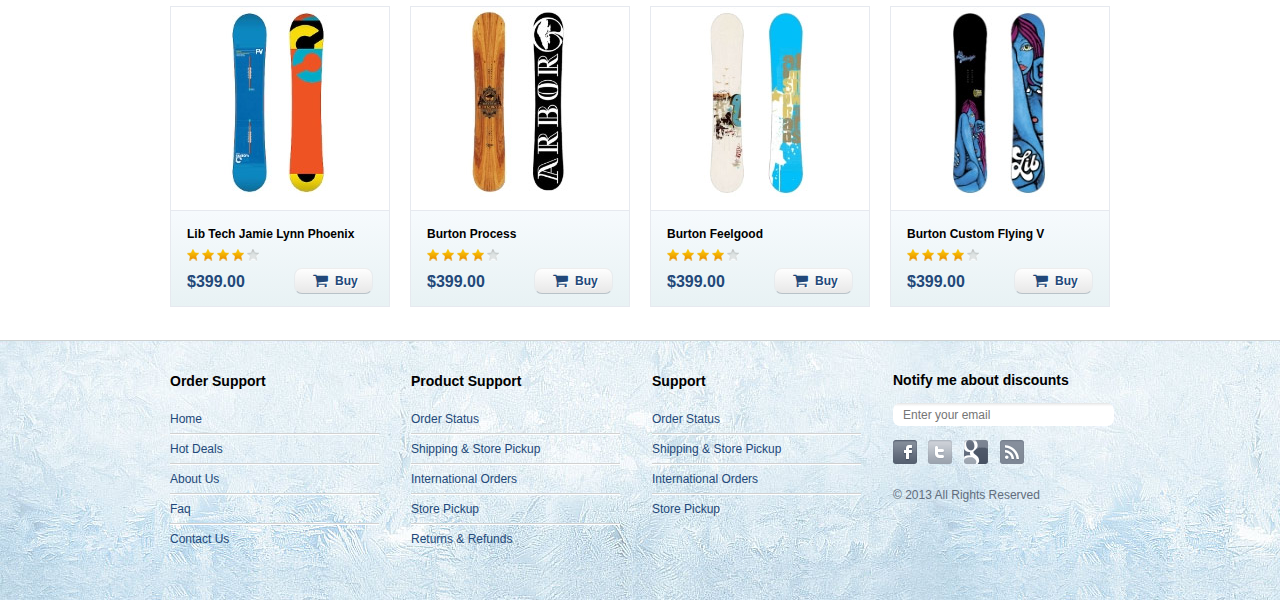
<file: product.html>
<!DOCTYPE html PUBLIC "-//W3C//DTD XHTML 1.0 Strict//EN" "http://www.w3.org/TR/xhtml1/DTD/xhtml1-strict.dtd">
<html xmlns="http://www.w3.org/1999/xhtml">
<head>
  <meta http-equiv="Content-Type" content="text/html;charset=utf-8" />
  
  <title>GoodShopping</title>
  
<!-- ========================  CSS Files  ========================== -->
  <link href="css/reset.css" rel="stylesheet" type="text/css" media="screen" />
  <link href="css/ui.css" rel="stylesheet" type="text/css" media="screen" />
  <link href="css/main.css" rel="stylesheet" type="text/css" media="screen" /> 
  <link href="css/bx_styles.css" rel="stylesheet" type="text/css" media="screen" />
  <link href="css/font-awesome.css" rel="stylesheet" type="text/css" media="screen" />
  <link rel="stylesheet" type="text/css" href="css/banners.css" />

<!-- ========================  JS Files  =========================== -->
  <script type="text/javascript" src="js/jquery.js"></script>
  <script type="text/javascript" src="js/jquery.bxSlider.min.js"></script>
  <script type="text/javascript" src="js/init.js"></script>
  <script type="text/javascript" src="js/jquery.ui-slider.js"></script>
  <script type="text/javascript" src="js/selectBox.min.js"></script>
  
</head>

<body>

<!--============================== Header =================================-->
  <div id="wrapper">
    <div id="top_panel">
      <div class="wrap">
        <ul class="right_menu">
          <li><a class="link" href="#"><i class="icon-star icon-large"></i>Favorites</a></li>
          <li class="ico2 droped">
            <a class="link" href="#"><i class="icon-user icon-large"></i>My Account</a>
            
            <div class="dropdown">
              <form action="#">
                <div class="field ico1"><input type="text" name="#" placeholder="Username" /></div>
                <div class="field ico2"><input type="password" name="#" placeholder="Password" /></div>
                
                <div class="links">
                  <a href="#">Forgotten Password?</a>
                  
                  <input id="remember" type="checkbox" name="#" value="#" />
                  <label for="remember">Remember me</label>
                </div>
                
                <div class="buts">
                  <input class="but but_orange" type="button" value="Log in" />
                  <input class="but but_gray" type="button" value="Sign up" />
                </div>
              </form>
            </div>
          </li>
        </ul>
        
        <ul class="menu">
          <li><a href="index.html">Home</a></li>
          <li><a href="#">Payment and Delivery</a></li>
          <li><a href="#">Faq</a></li>
        </ul>
      </div>
    </div>
    
    <div id="header">
      <div class="wrap">
        <a class="logo" href="index.html"><img src="images/logo.png" alt="#" /></a>
        
         <form action="#">
          <div class="search">
            <input type="submit" value="&nbsp;" />
            <input type="text" placeholder="Product search..." />
          </div>
        </form>
        
        <div class="contacts">
          <span>+98 (123) 583-2891</span>
          <a href="#">my.skypeee</a>
        </div>
      </div>
    </div>
    
<!--============================== Your Cart =================================-->    
    <div id="top_menu">
      <div class="wrap">
        <ul class="right_menu">
          <li class="menu_item col1">
            <span>Items</span>
            <strong>2</strong>
          </li>
          <li class="menu_item col2">
            <div class="droped"><a class="your_cart"><i class="icon-shopping-cart icon-large"></i> Your Cart </a> 
              
              <div class="dropdown">
                <div class="item">
                  <div class="foto"><a href="product.html"><img src="tmp/small_bask-foto.jpg" alt="" /></a></div>
                  <a class="del" href="#">Delete</a>
                  <div class="info">
                    <a href="product.html">Samsung Galaxy S II I9100</a>
                    Smartphone
                    <span>$750.00</span>
                  </div>
                </div>
                <div class="item">
                  <div class="foto"><a href="product.html"><img src="tmp/small_bask-foto.jpg" alt="" /></a></div>
                  <a class="del" href="#">Delete</a>
                  <div class="info">
                    <a href="product.html">Samsung Galaxy S II I9100</a>
                    Smartphone
                    <span>$750.00</span>
                  </div>
                </div>
                
                <div class="bot_row">
                  <div class="total">
                    total:
                    <strong>$1650.00</strong>
                  </div>
                  <input class="but but_orange" type="button" value="Purchase" />
                </div>
              </div>
            </div>
            
            <span class="price">$ 1650.00</span>
          </li>
        </ul>

<!--============================== Menu =================================-->
        <ul class="left_menu">
          <li class="menu_item droped">
            <a class="top_link" href="catalog.html">Shop</a>
            
            <div class="dropdown">
              <ul>
                <li><a href="catalog.html">Phones</a></li>
                <li><a href="catalog.html">Laptops</a></li>
                <li><a href="catalog.html">Tablet</a></li>
                <li><a href="catalog.html">Printers</a></li>
                <li><a href="catalog.html">Cameras</a></li>
                <li><a href="catalog.html">MP3-players</a></li>
                <li class="last"><a href="catalog.html">E-books</a></li>
              </ul>
            </div>
          </li>
          <li class="menu_item droped"> <a class="top_link" href="../../default.htm">Colors</a>
            
            <div class="dropdown">
              <ul>
                <li><a href="index.html">Blue and Red</a></li>
                <li><a href="../orange-and-gray/index.html">Orange and Gray</a></li>
                <li><a href="../yellow-and-brown/index.html">Yellow and Brown</a></li>
                <li class="last"><a href="../yellow-and-green/index.html">Yellow and Green</a></li>
              </ul>
            </div>
            
          </li>
          <li class="menu_item droped">
            <a class="top_link" href="#">Pages</a>
            
            <div class="dropdown">
              <ul>
                <li><a href="catalog.html">Catalog</a></li>
                <li><a href="product.html">Pruduct</a></li>
                <li><a href="blog.html">Blog</a></li>
                <li><a href="blog2.html">Blog Detail</a></li>

                <li class="last"><a href="layout.html">Layout</a></li>
              </ul>
            </div>
          </li>
          <li class="menu_item"><a class="top_link" href="blog.html">Blog</a></li>
          <li class="menu_item last"><a class="top_link" href="contact_us.html">Contact Us</a></li>
        </ul>
      </div>
    </div>
    
<!--============================== Content =================================--> 
    <div class="mainContent">
      <div class="wrap">
        <div class="product">
          
          <div class="main_head">
            <div class="title">Burton Clash Snowboard 158</div>
            <div class="border"></div>
          </div>
          
          <div class="breadcrumbs">
            <a href="index.html">Home</a>
            <a href="catalog.html">Shop</a>
            <a href="#">Snowboards</a>
            Burton Clash Snowboard 158
          </div>

<!--============================== Big Photo =================================--> 
          <div class="main_product">
            <div class="block_main_product_img">
              <div class="main_product_img"><a href="#"><img src="tmp/main_product-img.jpg" alt="#" /></a></div>
              <div class="small_slider">
                <div class="navy">
                  <a class="navy_next"></a>
                  <a class="navy_prev"></a>
                </div>
                
                <ul>
                  <li class="li_act"><div class="small_slider1 small_act"><a href="#"><img src="tmp/slider_small-foto1.jpg" alt="#" /></a></div></li>
                  <li><div class="small_slider1"><a href="#"><img src="tmp/slider_small-foto2.jpg" alt="#" /></a></div></li>
                  <li><div class="small_slider1"><a href="#"><img src="tmp/slider_small-foto3.jpg" alt="#" /></a></div></li>
                </ul>
              </div>
            </div>

<!--============================== Description =================================--> 
            <div class="main_product_description">
              <h3>Description Burton Clash Snowboard 158</h3>
              <p>Lorem ipsum dolor sit amet, sumo corrumpit moderatius sit no, no tantas bonorum insolens sed. Ei modo sumo mandamus sed, sonet omnes at nec, intellegam scripserit id vix. Vix in vide duis laudem, eos te moderatius dissentias. An vim autem falli. Graece referrentur ad vel. Et est diam iriure graecis, possit antiopam at mel. Alterum lobortis quo eu, habeo bonorum urbanitas vim et.</p>
              <p>Ut nec sale adolescens, vel ei feugiat euripidis, per ne fabulas dolores probatus. Ad malis numquam pro, putant animal id nec, eam ex zril ornatus insolens. Sed id magna eligendi senserit, tale argumentum mei in, eu sea magna consul. Cum invidunt oporteat aliquando eu, ea eam ferri solum, eu graece facilisis eum. </p>
              <p>Ad duo viris munere singulis, ea mollis discere impedit vis, posidonium voluptatibus ad nec. Eius prompta per ea. Et dolore iuvaret fierent est. Choro dolorem posidonium ex mea, mei eu tollit antiopam liberavisse. Nam ut vitae iuvaret, in eam lobortis iudicabit.</p>
              <div class="techno">
                <img src="tmp/img_burton.jpg" alt="#" /> 
                
              </div>
              
              <div class="cena_vkorzinu">
                <a class="but_buy"><i class="icon-shopping-cart icon-large"></i> &nbsp;Buy </a>
                <strong>$399.00</strong>
                <div class="Qty">Qty:</div>
                <div id="counter">
            		  <a class="minus" onclick="counter_value_dec(8)"></a>
            		  <a class="plus" onclick="counter_value_inc(8)"></a>
            			<input class="text" type="text" value="1" id="counter_value-8" name="count_8" size="1" readonly="readonly" />
            		</div>
              </div>
              
              <div class="meta_info width_social_block">
                <div class="width_social">
                  <div class="stars"></div>
                  <div class="coments">(2 reviews)</div>
                  <div class="news_blog">
                    <a href="#write_review">Write a review</a>
                  </div>
                  <div class="social_right">
                    <a class="share" href="#"><img src="images/ico/share_me.jpg" alt="#" />Share me!</a>
                    <a href="#"><img src="images/ico/mail.jpg" alt="#" /></a>
                    <a href="#"><img src="images/ico/print.jpg" alt="#" /></a>
                    <a href="#"><img src="images/ico/facebook.jpg" alt="#" /></a>
                    <a href="#"><img src="images/ico/twitter.jpg" alt="#" /></a>
                    <a href="#"><img src="images/ico/google.jpg" alt="#" /></a>
                    <a href="#"><img src="images/ico/social1.jpg" alt="#" /></a>
                    <a class="last" href="#"><img src="images/ico/social2.jpg" alt="#" /></a>
                  </div>
                </div>
              </div>
            </div>
          </div>
          
          <div class="meta_info_shaddow">
            <div class="shaddow_right"></div>
            <div class="shaddow_left"></div>
            <div class="shaddow_center"></div>
          </div>
          
<!--============================== Related Products =================================--> 
          <div class="reviews_products">
            <div class="products">
              <h2>Related Products</h2>
              <div class="new_product">
                <div class="new_product_item">
                  <div class="product_img"><a href="product.html"><img src="tmp/product1.jpg" alt="#" /></a></div>
                  <div class="description_tovar">
                    <a href="product.html">Sect Snowboard Helmet</a>
                    <span>Helmet</span>
                    <strong>$50.00</strong>
                  </div>
                </div>
                <div class="new_product_item">
                  <div class="product_img"><a href="product.html"><img src="tmp/product2.jpg" alt="#" /></a></div>
                  <div class="description_tovar">
                    <a href="product.html">K2 National Snowboard</a>
                    <span>Snowboard Bindings</span>
                    <strong>$23.00</strong>
                  </div>
                </div>
                <div class="new_product_item">
                  <div class="product_img"><a href="product.html"><img src="tmp/product3.jpg" alt="#" /></a></div>
                  <div class="description_tovar">
                    <a href="product.html">Vans Hi Standard</a>
                    <span>Snowboard Boots</span>
                    <strong>$10.00</strong>
                  </div>
                </div>
                <div class="new_product_item">
                  <div class="product_img"><a href="product.html"><img src="tmp/product4.jpg" alt="#" /></a></div>
                  <div class="description_tovar">
                    <a href="product.html">Anon Hawkeye</a>
                    <span>Snowboard Goggles</span>
                    <strong>$12.00</strong>
                  </div>
                </div>
                <div class="new_product_item last">
                  <div class="product_img"><a href="product.html"><img src="tmp/product5.jpg" alt="#" /></a></div>
                  <div class="description_tovar">
                    <a href="product.html">Youngblood Doubledog</a>
                    <span>Snowboards</span>
                    <strong>$50.00</strong>
                  </div>
                </div>
              </div>
            </div>
			
<!--============================== Additional Information =================================--> 
            <div class="reviews">
              <div id="tabs">
                <ul>
                  <li class="link_1">Additional Information</li>
                  <li class="link_2 act_tab">Reviews</li>
                </ul>
                
                <div class="txt txt_1">
                  <div class="add_info">
                    <div class="add_info-leftcol">
                      <div class="add_info-row add_info-ico1">
                        <strong>General Features:</strong>
                        <ul>
                          <li>Season: 12 - '13</li> <br/>
                          <li>Riding style: Universal</li> <br/>
                          <li>Form: Directional</li> <br/>
						  <li>Hardness: 2/10</li> <br/>
                          <li>The sliding surface: Extruded</li> <br/>
                          <li>Recommended weight: 41 - 88 kg</li> <br/>
                        </ul>
                      </div>
                    </div>
                    
                    <div class="add_info-rightcol">  
                      <div class="add_info-row add_info-ico5">
                        <strong>Size:</strong>
                        <ul>
                          <li>Available sizes: 139 - 160 cm</li> <br/>
                          <li>Contact length: 106.50 - 127 cm</li> <br/>
                          <li>Nose width: 281 - 304 mm</li> <br/>
						  <li>Waist width: 240 - 254 mm</li> <br/>
                          <li>The width of the tail: 278 - 298 mm</li> <br/>
                          <li>Sidecut radius: 6.65 - 7.93 m</li>
                        </ul>
                      </div>
                      
                     
                    </div>
                  </div>
                </div>
                
<!--============================== Comments =================================-->
                <div class="txt txt_2">
                  <div class="comments_block">
                    <div class="comments_item fist">
                      <div class="stars"></div>
                      <div class="data">25 June 2013</div>
                      <h6>Lilo:</h6>
                      <p>
                        Lorem ipsum dolor sit amet, sumo corrumpit moderatius sit no, no tantas bonorum insolens sed. Ei modo sumo mandamus sed, sonet omnes at nec, intellegam scripserit id vix. Vix in vide duis laudem, eos te moderatius dissentias. An vim autem falli. Graece referrentur ad vel. Et est diam iriure graecis, possit antiopam at mel. Alterum lobortis quo eu, habeo bonorum urbanitas vim et.
                      </p>
                    </div>
                    <div class="comments_item">
                      <div class="stars"></div>
                      <div class="data">25 June 2013</div>
                      <h6>Ivan:</h6>
                      <p>
                        Ad duo viris munere singulis, ea mollis discere impedit vis, posidonium voluptatibus ad nec. Eius prompta per ea. Et dolore iuvaret fierent est. Choro dolorem posidonium ex mea, mei eu tollit antiopam liberavisse. Nam ut vitae iuvaret, in eam lobortis iudicabit.
                      </p>
                    </div>
                  </div>
                  
                  <h3 id="write_review">Write a review</h3>
                  <div class="Write_a_comment">
                    <form action="#">
                      <div>
                      <div class="field ico1"><input type="text" name="#" placeholder="Your name" /></div>
                      <div class="field ico2"><input type="text" name="#" placeholder="Your e-mail" /></div>
                      <textarea name="#" cols="10" rows="#" placeholder="Message..."></textarea>
                      <div class="rating">
                        <span>Rating:</span><div class="stars"></div>
                      </div>
                      <input class="but but_orange" type="button" value="Send" />
                      <input class="but but_gray" type="button" value="Clear Form" />
                      </div>
                    </form>
                  </div>
                </div>
                
              </div>
              
            </div>
          </div>

<!--============================== Banners =================================-->
          <div id="inner_baners">
            <div class="wrap">
             <ul class="ca-menu">
                    <li class="banner1">
                        <a href="#">
                            <span class="ca-icon"><i class="icon-gift icon-large"></i></span>
                            <div class="ca-content">
                                <h2 class="ca-main">Customer Loyalty</h2>
                                <h3 class="ca-sub">Programs</h3>
                            </div>
                        </a>
                    </li>
                     <li class="banner2">
                        <a href="#">
                            <span class="ca-icon"><i class="icon-plane icon-large"></i></span>
                            <div class="ca-content">
                                <h2 class="ca-main">Worldwide</h2>
                                <h3 class="ca-sub">Shipping</h3>
                            </div>
                        </a>
                    </li>
                    
                     <li class="last banner3">
                        <a href="#">
                            <span class="ca-icon"><i class="icon-cogs icon-large"></i></span>
                            <div class="ca-content">
                                <h2 class="ca-main">24/7 Technical</h2>
                                <h3 class="ca-sub">support</h3>
                            </div>
                        </a>
                    </li>
                    
                    </ul>
            </div>
          </div>


<!--============================== Similar Products =================================-->
          <div class="hor_slider">
            <div class="title">
              <p><a id="slider2_next">Next</a>
              <a id="slider2_prev">Previos</a>
              Similar Products</p>
            </div>
            
            <ul class="goods_list" id="slider2">
               <li>
              <div class="goods_item">
                <div class="foto">
                  <div class="shadow"></div>
                  <p> Season: 12 - '13<br />
                    Riding: style universal<br />
                    Directional: shape<br />
                    Stiffness: 7/10<br />
                    The sliding surface: sintered<br />
                    Recommended weight: 52 - 93 kg </p>
                  <a href="product.html"><img src="tmp/goods_foto.jpg" alt="" /></a> </div>
                <div class="bot">
                    <a class="name" href="product.html">Lib Tech Jamie Lynn Phoenix</a>
                    
                    <div class="stars"></div>
                    
                    <div class="order">
                      <a class="but_buy"><i class="icon-shopping-cart icon-large"></i> Buy </a>
                      <span class="price">$399.00</span>
                    </div>
                </div>
              </div>
            </li>
            
            <li>
              <div class="goods_item">
                <div class="foto">
                  <div class="shadow"></div>
                    <p>
Season: 12 - '13<br />
Riding: style universal<br />
Directional: shape<br />
Stiffness: 7/10<br />
The sliding surface: sintered<br />
Recommended weight: 52 - 93 kg
</p>
                  <a href="product.html"><img src="tmp/goods_foto2.jpg" alt="" /></a>
                </div>
                <div class="bot">
                  <a class="name" href="product.html">Burton Process</a>
                  
                  <div class="stars"></div>
                  
                  <div class="order"><a class="but_buy"><i class="icon-shopping-cart icon-large"></i> Buy </a>
                    <span class="price">$399.00</span>
                  </div>
                </div>
              </div>
            </li>
            
            <li>
              <div class="goods_item">
                <div class="foto">
                  <div class="shadow"></div>
                    <p>
Season: 12 - '13<br />
Riding: style universal<br />
Directional: shape<br />
Stiffness: 7/10<br />
The sliding surface: sintered<br />
Recommended weight: 52 - 93 kg
</p>
                  <a href="product.html"><img src="tmp/goods_foto3.jpg" alt="" /></a>
                </div>
                <div class="bot">
                  <a class="name" href="product.html">Burton Feelgood</a>
                  
                  <div class="stars"></div>
                  
                  <div class="order"><a class="but_buy"><i class="icon-shopping-cart icon-large"></i> Buy </a>
                    <span class="price">$399.00</span>
                  </div>
                </div>
              </div>
            </li>
            
            <li>
              <div class="goods_item">
                <div class="foto">
                  <div class="shadow"></div>
                    <p>
Season: 12 - '13<br />
Riding: style universal<br />
Directional: shape<br />
Stiffness: 7/10<br />
The sliding surface: sintered<br />
Recommended weight: 52 - 93 kg
</p>
                  <a href="product.html"><img src="tmp/goods_foto4.jpg" alt="" /></a>
                </div>
                <div class="bot">
                  <a class="name" href="product.html">Burton Custom Flying V</a>
                  
                  <div class="stars"></div>
                  
                  <div class="order"><a class="but_buy"><i class="icon-shopping-cart icon-large"></i> Buy </a>
                    <span class="price">$399.00</span>
                  </div>
                </div>
              </div>
            </li>
            
            <li>
              <div class="goods_item">
                <div class="foto">
                  <div class="shadow"></div>
                    <p>
Season: 12 - '13<br />
Riding: style universal<br />
Directional: shape<br />
Stiffness: 7/10<br />
The sliding surface: sintered<br />
Recommended weight: 52 - 93 kg
</p>
                  <a href="product.html"><img src="tmp/goods_foto5.jpg" alt="" /></a>
                </div>
                <div class="bot">
                  <a class="name" href="product.html">Burton Custom X</a>
                  
                  <div class="stars"></div>
                  
                  <div class="order"><a class="but_buy"><i class="icon-shopping-cart icon-large"></i> Buy </a>
                    <span class="price">$399.00</span>
                  </div>
                </div>
              </div>
            </li>
            
            <li>
              <div class="goods_item">
                <div class="foto">
                  <div class="shadow"></div>
                    <p>
Season: 12 - '13<br />
Riding: style universal<br />
Directional: shape<br />
Stiffness: 7/10<br />
The sliding surface: sintered<br />
Recommended weight: 52 - 93 kg
</p>
                  <a href="product.html"><img src="tmp/goods_foto6.jpg" alt="" /></a>
                </div>
                <div class="bot">
                  <a class="name" href="product.html">Arbor Element RX</a>
                  
                  <div class="stars"></div>
                  
                  <div class="order"><a class="but_buy"><i class="icon-shopping-cart icon-large"></i> Buy </a>
                    <span class="price">$399.00</span>
                  </div>
                </div>
              </div>
            </li>
            
         <li>
              <div class="goods_item">
                <div class="foto">
                  <div class="shadow"></div>
                    <p>
Season: 12 - '13<br />
Riding: style universal<br />
Directional: shape<br />
Stiffness: 7/10<br />
The sliding surface: sintered<br />
Recommended weight: 52 - 93 kg
</p>
                  <a href="product.html"><img src="tmp/goods_foto7.jpg" alt="" /></a>
                </div>
                <div class="bot">
                  <a class="name" href="product.html">Arbor Element RX</a>
                  
                  <div class="stars"></div>
                  
                  <div class="order"><a class="but_buy"><i class="icon-shopping-cart icon-large"></i> Buy </a>
                    <span class="price">$399.00</span>
                  </div>
                </div>
              </div>
            </li>
            
               <li>
              <div class="goods_item">
                <div class="foto">
                  <div class="shadow"></div>
                    <p>
Season: 12 - '13<br />
Riding: style universal<br />
Directional: shape<br />
Stiffness: 7/10<br />
The sliding surface: sintered<br />
Recommended weight: 52 - 93 kg
</p>
                  <a href="product.html"><img src="tmp/goods_foto8.jpg" alt="" /></a>
                </div>
                <div class="bot">
                  <a class="name" href="product.html">Arbor Element RX</a>
                  
                  <div class="stars"></div>
                  
                  <div class="order"><a class="but_buy"><i class="icon-shopping-cart icon-large"></i> Buy </a>
                    <span class="price">$399.00</span>
                  </div>
                </div>
              </div>
            </li>
            
               <li>
              <div class="goods_item">
                <div class="foto">
                  <div class="shadow"></div>
                    <p>
Season: 12 - '13<br />
Riding: style universal<br />
Directional: shape<br />
Stiffness: 7/10<br />
The sliding surface: sintered<br />
Recommended weight: 52 - 93 kg
</p>
                  <a href="product.html"><img src="tmp/goods_foto9.jpg" alt="" /></a>
                </div>
                <div class="bot">
                  <a class="name" href="product.html">Arbor Element RX</a>
                  
                  <div class="stars"></div>
                  
                  <div class="order"><a class="but_buy"><i class="icon-shopping-cart icon-large"></i> Buy </a>
                    <span class="price">$399.00</span>
                  </div>
                </div>
              </div>
            </li>
            </ul>
          </div>
          
        </div>
      </div>
    </div>
  
<!--============================== Footer =================================-->
    <div id="footer">
      <div class="wrap">
        <div class="col">
          <div class="title"><a href="#">Order Support</a></div>
          
          <ul>
            <li><a href="index.html">Home</a></li>         
            <li><a href="#">Hot Deals</a></li>     
            <li><a href="#">About Us</a></li>      
            <li><a href="#">Faq</a></li>  
            <li class="last"><a href="#">Contact Us</a></li>
          </ul>
        </div>
        
        <div class="col">
          <div class="title"><a href="#">Product Support</a></div>
          
          <ul>
            <li><a href="#">Order Status</a></li>         
            <li><a href="#">Shipping &amp; Store Pickup</a></li>     
            <li><a href="#">International Orders</a></li>      
            <li><a href="#">Store Pickup</a></li>  
            <li class="last"><a href="#">Returns &amp; Refunds</a></li>
          </ul>
        </div>
        
        <div class="col">
          <div class="title"><a href="#">Support</a></div>
          
          <ul>
            <li><a href="#">Order Status</a></li>         
            <li><a href="#">Shipping &amp; Store Pickup</a></li>     
            <li><a href="#">International Orders</a></li>      
            <li class="last"><a href="#">Store Pickup</a></li>
          </ul>
        </div>
        
        <div class="col col_last">
          <div class="title">Notify me about discounts</div>
          <input type="text" name="mail" onblur="if (this.value == '') {this.value = 'Enter your email';}" onfocus="if (this.value == 'Enter your email') {this.value = '';}" placeholder="Enter your email"/>
          <div class="social">
            <a href="#" class="fb">facebook</a>
            <a href="#" class="tw">twitter</a>
            <a href="#" class="gl">google</a>
            <a href="#" class="rss">RSS</a>
          </div>
          <span class="copy">&copy; 2013 All Rights Reserved</span>
        </div>
      </div>
    </div>
  </div>
</body>
</html>
</file>
<file: css/ui.css>
﻿
/* Top Panel ======================================================== */

#top_menu {
  position: absolute;
  z-index: 11;
  top: 104px;
  left: 0;
  width: 100%;
}

#top_panel {
  height: 35px;
  background: #f7fafd; /* Old browsers */
  background: -moz-linear-gradient(top,  #f7fafd 0%, #dfe8ee 98%, #c7cfd5 98%, #c7cfd5 100%); /* FF3.6+ */
  background: -webkit-gradient(linear, left top, left bottom, color-stop(0%,#f7fafd), color-stop(98%,#dfe8ee), color-stop(98%,#c7cfd5), color-stop(100%,#c7cfd5)); /* Chrome,Safari4+ */
  background: -webkit-linear-gradient(top,  #f7fafd 0%,#dfe8ee 98%,#c7cfd5 98%,#c7cfd5 100%); /* Chrome10+,Safari5.1+ */
  background: -o-linear-gradient(top,  #f7fafd 0%,#dfe8ee 98%,#c7cfd5 98%,#c7cfd5 100%); /* Opera 11.10+ */
  background: -ms-linear-gradient(top,  #f7fafd 0%,#dfe8ee 98%,#c7cfd5 98%,#c7cfd5 100%); /* IE10+ */
  background: linear-gradient(to bottom,  #f7fafd 0%,#dfe8ee 98%,#c7cfd5 98%,#c7cfd5 100%); /* W3C */
  filter: progid:DXImageTransform.Microsoft.gradient( startColorstr='#f7fafd', endColorstr='#c7cfd5',GradientType=0 ); /* IE6-9 */
}


/* Top Panel - Left Menu ======================================================== */

#top_panel .menu {
  float: left;
  font: bold 11px/35px arial;
  color: #224879;
  overflow: hidden;
}

#top_panel .menu LI {
  float: left;
  margin-right: 27px;
}
#top_panel .menu A {
  color: #224879;
  text-decoration: none;
}

#top_panel .menu A:hover {
  color: #658ab9;
}


/* Top Panel - Right Buttons ======================================================== */

#top_panel .right_menu {
  float: right;
  margin-top: 7px;
  font: bold 11px/19px arial;
  color: #ffffff;
}

#top_panel .right_menu LI {
  float: left;
  position: relative;
  z-index: 99;
  margin-left: 12px;
  background: #eef1f2; /* Old browsers */
  background: -moz-linear-gradient(top,  #eef1f2 0%, #eef1f2 3%, #fefefe 3%, #e3ebef 100%); /* FF3.6+ */
  background: -webkit-gradient(linear, left top, left bottom, color-stop(0%,#eef1f2), color-stop(3%,#eef1f2), color-stop(3%,#fefefe), color-stop(100%,#e3ebef)); /* Chrome,Safari4+ */
  background: -webkit-linear-gradient(top,  #eef1f2 0%,#eef1f2 3%,#fefefe 3%,#e3ebef 100%); /* Chrome10+,Safari5.1+ */
  background: -o-linear-gradient(top,  #eef1f2 0%,#eef1f2 3%,#fefefe 3%,#e3ebef 100%); /* Opera 11.10+ */
  background: -ms-linear-gradient(top,  #eef1f2 0%,#eef1f2 3%,#fefefe 3%,#e3ebef 100%); /* IE10+ */
  background: linear-gradient(to bottom,  #eef1f2 0%,#eef1f2 3%,#fefefe 3%,#e3ebef 100%); /* W3C */
  filter: progid:DXImageTransform.Microsoft.gradient( startColorstr='#eef1f2', endColorstr='#e3ebef',GradientType=0 ); /* IE6-9 */
  border-bottom: solid 1px #b8c2c8;
  border-radius: 9px;
}

#top_panel .right_menu LI:hover {
  background: #f4f5f6;
  border-radius: 9px;
}

#top_panel .right_menu A.link {
  display: block;
  padding: 0 15px 0 12px;
  color: #224879;
  text-decoration: none;
}

#top_panel .right_menu LI:hover A.link {
  color: #224879;
  text-shadow: #FCFCFD 1px 1px 0px;
}

#top_panel .right_menu LI.droped:hover A.link {
  padding-bottom: 5px;
}

#top_panel .right_menu LI.droped:hover {
  border-radius: 9px 9px 0 0;
}


/* Top Panel - My Account ======================================================== */

#top_panel .right_menu LI .dropdown {
  display: none;
  position: absolute;
  z-index: 2;
  top: 23px;
  right: 0;
  width: 240px;
  padding: 12px 8px 9px 8px;
  background: #f4f5f6; /* Old browsers */
  background: -moz-linear-gradient(top,  #f4f5f6 0%, #f4f5f6 77%, #dee1e4 100%); /* FF3.6+ */
  background: -webkit-gradient(linear, left top, left bottom, color-stop(0%,#f4f5f6), color-stop(77%,#f4f5f6), color-stop(100%,#dee1e4)); /* Chrome,Safari4+ */
  background: -webkit-linear-gradient(top,  #f4f5f6 0%,#f4f5f6 77%,#dee1e4 100%); /* Chrome10+,Safari5.1+ */
  background: -o-linear-gradient(top,  #f4f5f6 0%,#f4f5f6 77%,#dee1e4 100%); /* Opera 11.10+ */
  background: -ms-linear-gradient(top,  #f4f5f6 0%,#f4f5f6 77%,#dee1e4 100%); /* IE10+ */
  background: linear-gradient(to bottom,  #f4f5f6 0%,#f4f5f6 77%,#dee1e4 100%); /* W3C */
  filter: progid:DXImageTransform.Microsoft.gradient( startColorstr='#f4f5f6', endColorstr='#dee1e4',GradientType=0 ); /* IE6-9 */
  border-bottom: solid 1px #F4F5F6;
  box-shadow: rgba(0, 0, 0, 0.24) 2px 3px 5px -1px;
}

#top_panel .right_menu LI:hover .dropdown {
  display: block;
}

#top_panel .right_menu LI .dropdown .field {
  width: 240px;
  height: 31px;
  margin-bottom: 8px;
background: rgb(203,206,208); /* Old browsers */
background: -moz-linear-gradient(top,  rgba(203,206,208,1) 0%, rgba(203,206,208,1) 3%, rgba(220,223,226,1) 3%, rgba(230,233,236,1) 8%, rgba(237,239,240,1) 100%); /* FF3.6+ */
background: -webkit-gradient(linear, left top, left bottom, color-stop(0%,rgba(203,206,208,1)), color-stop(3%,rgba(203,206,208,1)), color-stop(3%,rgba(220,223,226,1)), color-stop(8%,rgba(230,233,236,1)), color-stop(100%,rgba(237,239,240,1))); /* Chrome,Safari4+ */
background: -webkit-linear-gradient(top,  rgba(203,206,208,1) 0%,rgba(203,206,208,1) 3%,rgba(220,223,226,1) 3%,rgba(230,233,236,1) 8%,rgba(237,239,240,1) 100%); /* Chrome10+,Safari5.1+ */
background: -o-linear-gradient(top,  rgba(203,206,208,1) 0%,rgba(203,206,208,1) 3%,rgba(220,223,226,1) 3%,rgba(230,233,236,1) 8%,rgba(237,239,240,1) 100%); /* Opera 11.10+ */
background: -ms-linear-gradient(top,  rgba(203,206,208,1) 0%,rgba(203,206,208,1) 3%,rgba(220,223,226,1) 3%,rgba(230,233,236,1) 8%,rgba(237,239,240,1) 100%); /* IE10+ */
background: linear-gradient(to bottom,  rgba(203,206,208,1) 0%,rgba(203,206,208,1) 3%,rgba(220,223,226,1) 3%,rgba(230,233,236,1) 8%,rgba(237,239,240,1) 100%); /* W3C */
filter: progid:DXImageTransform.Microsoft.gradient( startColorstr='#cbced0', endColorstr='#edeff0',GradientType=0 ); /* IE6-9 */
  border-radius: 4px 4px 5px 5px;
}

#top_panel .right_menu LI .dropdown .field INPUT {
  width: 200px;
  padding: 0 10px 0 30px;
  background: url(../images/ico/input_login.png) no-repeat 0 0;
  border-radius: none;
}

#top_panel .right_menu LI .dropdown .ico1 INPUT {
  background-position: 11px 8px;
}

#top_panel .right_menu LI .dropdown .ico2 INPUT {
  background-position: 11px -30px;
}

#top_panel .right_menu LI .dropdown .links {
  margin: 5px 0 5px 0;
  font: 11px arial;
}

#top_panel .right_menu LI .dropdown .links A {
  float: right;
  color: #224879;
}

#top_panel .right_menu LI .dropdown .links LABEL {
  padding-left: 7px;
  color: #616d7c;
  text-indent: -7px;
}

#top_panel .right_menu LI .dropdown .links INPUT {
  width: 13px;
  height: 13px;
  margin: 0 0 0 11px;
  padding: 0;
  position: relative;
  top: -1px;
  border: solid 1px #B1BBCD;
  vertical-align: bottom;
  *overflow: hidden;  
}

#top_panel .right_menu LI .dropdown .buts {
  overflow: hidden;
}

#top_panel .right_menu LI .dropdown .buts .but_orange {
  float: left;
}

#top_panel .right_menu LI .dropdown .buts .but_gray {
  float: right;
}


/* Buttons ======================================================== */

.but {
  width: 116px;
  height: 31px;
  font: bold 14px arial;
  border: none;
  border-radius: 4px;
  cursor: pointer;
  outline: none;
}

/* Buttons - Red ======================================================== */

.but_orange {
  background: #ee3244; /* Old browsers */
  background: -moz-linear-gradient(top,  #ee3244 0%, #ee3244 4%, #f56478 4%, #be2537 100%); /* FF3.6+ */
  background: -webkit-gradient(linear, left top, left bottom, color-stop(0%,#ee3244), color-stop(4%,#ee3244), color-stop(4%,#f56478), color-stop(100%,#be2537)); /* Chrome,Safari4+ */
  background: -webkit-linear-gradient(top,  #ee3244 0%,#ee3244 4%,#f56478 4%,#be2537 100%); /* Chrome10+,Safari5.1+ */
  background: -o-linear-gradient(top,  #ee3244 0%,#ee3244 4%,#f56478 4%,#be2537 100%); /* Opera 11.10+ */
  background: -ms-linear-gradient(top,  #ee3244 0%,#ee3244 4%,#f56478 4%,#be2537 100%); /* IE10+ */
  background: linear-gradient(to bottom,  #ee3244 0%,#ee3244 4%,#f56478 4%,#be2537 100%); /* W3C */
  filter: progid:DXImageTransform.Microsoft.gradient( startColorstr='#ee3244', endColorstr='#be2537',GradientType=0 ); /* IE6-9 */
  border-style: solid;
  border-width: 0 1px 1px 1px;
  border-color: white #d82f40 #ab1926 #d82f40;
  color: white;
  text-shadow: #9d192a 1px 1px 0px;
}

.but_orange:hover {
  background: #ef3b4c; /* Old browsers */
  background: -moz-linear-gradient(top,  #ef3b4c 0%, #ef3b4c 4%, #f56e80 4%, #d84557 100%); /* FF3.6+ */
  background: -webkit-gradient(linear, left top, left bottom, color-stop(0%,#ef3b4c), color-stop(4%,#ef3b4c), color-stop(4%,#f56e80), color-stop(100%,#d84557)); /* Chrome,Safari4+ */
  background: -webkit-linear-gradient(top,  #ef3b4c 0%,#ef3b4c 4%,#f56e80 4%,#d84557 100%); /* Chrome10+,Safari5.1+ */
  background: -o-linear-gradient(top,  #ef3b4c 0%,#ef3b4c 4%,#f56e80 4%,#d84557 100%); /* Opera 11.10+ */
  background: -ms-linear-gradient(top,  #ef3b4c 0%,#ef3b4c 4%,#f56e80 4%,#d84557 100%); /* IE10+ */
  background: linear-gradient(to bottom,  #ef3b4c 0%,#ef3b4c 4%,#f56e80 4%,#d84557 100%); /* W3C */
  filter: progid:DXImageTransform.Microsoft.gradient( startColorstr='#ef3b4c', endColorstr='#d84557',GradientType=0 ); /* IE6-9 */
  border-color: white #d82f40 #ab1926 #d82f40;
}

.but_orange:active {
  background: #6e080d; /* Old browsers */
  background: -moz-linear-gradient(top,  #6e080d 0%, #6e080d 4%, #8d0f17 5%, #c12839 22%, #ed384b 100%); /* FF3.6+ */
  background: -webkit-gradient(linear, left top, left bottom, color-stop(0%,#6e080d), color-stop(4%,#6e080d), color-stop(5%,#8d0f17), color-stop(22%,#c12839), color-stop(100%,#ed384b)); /* Chrome,Safari4+ */
  background: -webkit-linear-gradient(top,  #6e080d 0%,#6e080d 4%,#8d0f17 5%,#c12839 22%,#ed384b 100%); /* Chrome10+,Safari5.1+ */
  background: -o-linear-gradient(top,  #6e080d 0%,#6e080d 4%,#8d0f17 5%,#c12839 22%,#ed384b 100%); /* Opera 11.10+ */
  background: -ms-linear-gradient(top,  #6e080d 0%,#6e080d 4%,#8d0f17 5%,#c12839 22%,#ed384b 100%); /* IE10+ */
  background: linear-gradient(to bottom,  #6e080d 0%,#6e080d 4%,#8d0f17 5%,#c12839 22%,#ed384b 100%); /* W3C */
  filter: progid:DXImageTransform.Microsoft.gradient( startColorstr='#6e080d', endColorstr='#ed384b',GradientType=0 ); /* IE6-9 */
  border-color: white #d82f40 #ab1926 #d82f40;
}

/* Buttons - Gray ======================================================== */

.but_gray {
  background: #eaecec; /* Old browsers */
  background: -moz-linear-gradient(top,  #eaecec 0%, #eaecec 4%, #fcfcfc 4%, #dadee0 100%); /* FF3.6+ */
  background: -webkit-gradient(linear, left top, left bottom, color-stop(0%,#eaecec), color-stop(4%,#eaecec), color-stop(4%,#fcfcfc), color-stop(100%,#dadee0)); /* Chrome,Safari4+ */
  background: -webkit-linear-gradient(top,  #eaecec 0%,#eaecec 4%,#fcfcfc 4%,#dadee0 100%); /* Chrome10+,Safari5.1+ */
  background: -o-linear-gradient(top,  #eaecec 0%,#eaecec 4%,#fcfcfc 4%,#dadee0 100%); /* Opera 11.10+ */
  background: -ms-linear-gradient(top,  #eaecec 0%,#eaecec 4%,#fcfcfc 4%,#dadee0 100%); /* IE10+ */
  background: linear-gradient(to bottom,  #eaecec 0%,#eaecec 4%,#fcfcfc 4%,#dadee0 100%); /* W3C */
  filter: progid:DXImageTransform.Microsoft.gradient( startColorstr='#eaecec', endColorstr='#dadee0',GradientType=0 ); /* IE6-9 */
  border-style: solid;
  border-width: 0 1px 1px 1px;
  border-color: white #D1D4D5 #C1C5C6 #D1D4D5;
  color: #555f6f;
  text-shadow: white 1px 1px 0px;
}

.but_gray:hover {
  background: #eaecec; /* Old browsers */
  background: -moz-linear-gradient(top,  #eaecec 0%, #eaecec 4%, #fafbfc 4%, #eaedef 100%); /* FF3.6+ */
  background: -webkit-gradient(linear, left top, left bottom, color-stop(0%,#eaecec), color-stop(4%,#eaecec), color-stop(4%,#fafbfc), color-stop(100%,#eaedef)); /* Chrome,Safari4+ */
  background: -webkit-linear-gradient(top,  #eaecec 0%,#eaecec 4%,#fafbfc 4%,#eaedef 100%); /* Chrome10+,Safari5.1+ */
  background: -o-linear-gradient(top,  #eaecec 0%,#eaecec 4%,#fafbfc 4%,#eaedef 100%); /* Opera 11.10+ */
  background: -ms-linear-gradient(top,  #eaecec 0%,#eaecec 4%,#fafbfc 4%,#eaedef 100%); /* IE10+ */
  background: linear-gradient(to bottom,  #eaecec 0%,#eaecec 4%,#fafbfc 4%,#eaedef 100%); /* W3C */
  filter: progid:DXImageTransform.Microsoft.gradient( startColorstr='#eaecec', endColorstr='#eaedef',GradientType=0 ); /* IE6-9 */
  border-color: white #D1D4D5 #C1C5C6 #D1D4D5;
}

.but_gray:active {
  background: #a0a4a5; /* Old browsers */
  background: -moz-linear-gradient(top,  #a0a4a5 0%, #b8bcbe 5%, #c3c8cb 10%, #d3d9dc 23%, #e9edf0 97%, #dfe6e7 97%, #dfe6e7 100%); /* FF3.6+ */
  background: -webkit-gradient(linear, left top, left bottom, color-stop(0%,#a0a4a5), color-stop(5%,#b8bcbe), color-stop(10%,#c3c8cb), color-stop(23%,#d3d9dc), color-stop(97%,#e9edf0), color-stop(97%,#dfe6e7), color-stop(100%,#dfe6e7)); /* Chrome,Safari4+ */
  background: -webkit-linear-gradient(top,  #a0a4a5 0%,#b8bcbe 5%,#c3c8cb 10%,#d3d9dc 23%,#e9edf0 97%,#dfe6e7 97%,#dfe6e7 100%); /* Chrome10+,Safari5.1+ */
  background: -o-linear-gradient(top,  #a0a4a5 0%,#b8bcbe 5%,#c3c8cb 10%,#d3d9dc 23%,#e9edf0 97%,#dfe6e7 97%,#dfe6e7 100%); /* Opera 11.10+ */
  background: -ms-linear-gradient(top,  #a0a4a5 0%,#b8bcbe 5%,#c3c8cb 10%,#d3d9dc 23%,#e9edf0 97%,#dfe6e7 97%,#dfe6e7 100%); /* IE10+ */
  background: linear-gradient(to bottom,  #a0a4a5 0%,#b8bcbe 5%,#c3c8cb 10%,#d3d9dc 23%,#e9edf0 97%,#dfe6e7 97%,#dfe6e7 100%); /* W3C */
  filter: progid:DXImageTransform.Microsoft.gradient( startColorstr='#a0a4a5', endColorstr='#dfe6e7',GradientType=0 ); /* IE6-9 */
  border-color: white #C3C7C9 #DFE6E7 #C3C7C9;
}

/* Buttons - Buy ======================================================== */

.but_buy { 
  width: 77px;
  height: 24px;
  background: #fefefe; /* Old browsers */
  background: -moz-linear-gradient(top,  #fefefe 0%, #e8e8e8 99%, #b8c2c8 100%); /* FF3.6+ */
  background: -webkit-gradient(linear, left top, left bottom, color-stop(0%,#fefefe), color-stop(99%,#e8e8e8), color-stop(100%,#b8c2c8)); /* Chrome,Safari4+ */
  background: -webkit-linear-gradient(top,  #fefefe 0%,#e8e8e8 99%,#b8c2c8 100%); /* Chrome10+,Safari5.1+ */
  background: -o-linear-gradient(top,  #fefefe 0%,#e8e8e8 99%,#b8c2c8 100%); /* Opera 11.10+ */
  background: -ms-linear-gradient(top,  #fefefe 0%,#e8e8e8 99%,#b8c2c8 100%); /* IE10+ */
  background: linear-gradient(to bottom,  #fefefe 0%,#e8e8e8 99%,#b8c2c8 100%); /* W3C */
  filter: progid:DXImageTransform.Microsoft.gradient( startColorstr='#fefefe', endColorstr='#b8c2c8',GradientType=0 ); /* IE6-9 */
  border-style: solid;
  border-width: 1px;
  border-color: #EDEDED #e7ebee #b8c2c8 #e7ebee;
  border-radius: 8px;
  font: bold 12px/24px arial;
  color: #224879;
  text-align:center;
  text-shadow: white 1px 1px 0px;
  cursor: pointer;
}

.but_buy:hover {

  background: #fefefe; /* Old browsers */
  background: -moz-linear-gradient(top,  #fefefe 0%, #f5f3f3 99%, #b8c2c8 100%); /* FF3.6+ */
  background: -webkit-gradient(linear, left top, left bottom, color-stop(0%,#fefefe), color-stop(99%,#f5f3f3), color-stop(100%,#b8c2c8)); /* Chrome,Safari4+ */
  background: -webkit-linear-gradient(top,  #fefefe 0%,#f5f3f3 99%,#b8c2c8 100%); /* Chrome10+,Safari5.1+ */
  background: -o-linear-gradient(top,  #fefefe 0%,#f5f3f3 99%,#b8c2c8 100%); /* Opera 11.10+ */
  background: -ms-linear-gradient(top,  #fefefe 0%,#f5f3f3 99%,#b8c2c8 100%); /* IE10+ */
  background: linear-gradient(to bottom,  #fefefe 0%,#f5f3f3 99%,#b8c2c8 100%); /* W3C */
  filter: progid:DXImageTransform.Microsoft.gradient( startColorstr='#fefefe', endColorstr='#b8c2c8',GradientType=0 ); /* IE6-9 */
  text-decoration: none;
}

.but_buy:active {
  border-color: #99afc4 #dae2e8 #e4ebf0 #dae2e8;
  background: #99afc4; /* Old browsers */
  background: -moz-linear-gradient(top,  #99afc4 0%, #bac9d4 5%, #cdd7de 13%, #e4ebf0 100%); /* FF3.6+ */
  background: -webkit-gradient(linear, left top, left bottom, color-stop(0%,#99afc4), color-stop(5%,#bac9d4), color-stop(13%,#cdd7de), color-stop(100%,#e4ebf0)); /* Chrome,Safari4+ */
  background: -webkit-linear-gradient(top,  #99afc4 0%,#bac9d4 5%,#cdd7de 13%,#e4ebf0 100%); /* Chrome10+,Safari5.1+ */
  background: -o-linear-gradient(top,  #99afc4 0%,#bac9d4 5%,#cdd7de 13%,#e4ebf0 100%); /* Opera 11.10+ */
  background: -ms-linear-gradient(top,  #99afc4 0%,#bac9d4 5%,#cdd7de 13%,#e4ebf0 100%); /* IE10+ */
  background: linear-gradient(to bottom,  #99afc4 0%,#bac9d4 5%,#cdd7de 13%,#e4ebf0 100%); /* W3C */
  filter: progid:DXImageTransform.Microsoft.gradient( startColorstr='#99afc4', endColorstr='#e4ebf0',GradientType=0 ); /* IE6-9 */
}

/* Buttons - Buy - List of products ======================================================== */


#wrapper .mainContent .cena_vkorzinu .but_buy {
  float: right;
  width: 77px;
  height: 24px;

background: #fefefe; /* Old browsers */
background: -moz-linear-gradient(top,  #fefefe 0%, #e8e8e8 99%, #b8c2c8 100%); /* FF3.6+ */
background: -webkit-gradient(linear, left top, left bottom, color-stop(0%,#fefefe), color-stop(99%,#e8e8e8), color-stop(100%,#b8c2c8)); /* Chrome,Safari4+ */
background: -webkit-linear-gradient(top,  #fefefe 0%,#e8e8e8 99%,#b8c2c8 100%); /* Chrome10+,Safari5.1+ */
background: -o-linear-gradient(top,  #fefefe 0%,#e8e8e8 99%,#b8c2c8 100%); /* Opera 11.10+ */
background: -ms-linear-gradient(top,  #fefefe 0%,#e8e8e8 99%,#b8c2c8 100%); /* IE10+ */
background: linear-gradient(to bottom,  #fefefe 0%,#e8e8e8 99%,#b8c2c8 100%); /* W3C */
filter: progid:DXImageTransform.Microsoft.gradient( startColorstr='#fefefe', endColorstr='#b8c2c8',GradientType=0 ); /* IE6-9 */

  border-style: solid;
  border-width: 1px;
 border-color: #EDEDED #e7ebee #b8c2c8 #e7ebee;
  font: bold 12px/24px arial;
  color: #224879;
 
  text-shadow: white 1px 1px 0px;
  cursor: pointer;
}
#wrapper .mainContent .cena_vkorzinu .but_buy:hover {

background: #fefefe; /* Old browsers */
background: -moz-linear-gradient(top,  #fefefe 0%, #f5f3f3 99%, #b8c2c8 100%); /* FF3.6+ */
background: -webkit-gradient(linear, left top, left bottom, color-stop(0%,#fefefe), color-stop(99%,#f5f3f3), color-stop(100%,#b8c2c8)); /* Chrome,Safari4+ */
background: -webkit-linear-gradient(top,  #fefefe 0%,#f5f3f3 99%,#b8c2c8 100%); /* Chrome10+,Safari5.1+ */
background: -o-linear-gradient(top,  #fefefe 0%,#f5f3f3 99%,#b8c2c8 100%); /* Opera 11.10+ */
background: -ms-linear-gradient(top,  #fefefe 0%,#f5f3f3 99%,#b8c2c8 100%); /* IE10+ */
background: linear-gradient(to bottom,  #fefefe 0%,#f5f3f3 99%,#b8c2c8 100%); /* W3C */
filter: progid:DXImageTransform.Microsoft.gradient( startColorstr='#fefefe', endColorstr='#b8c2c8',GradientType=0 ); /* IE6-9 */

  text-decoration: none;
}
#wrapper .mainContent .cena_vkorzinu .but_buy:active {

border-color: #99afc4 #dae2e8 #e4ebf0 #dae2e8;
background: #99afc4; /* Old browsers */
background: -moz-linear-gradient(top,  #99afc4 0%, #bac9d4 5%, #cdd7de 13%, #e4ebf0 100%); /* FF3.6+ */
background: -webkit-gradient(linear, left top, left bottom, color-stop(0%,#99afc4), color-stop(5%,#bac9d4), color-stop(13%,#cdd7de), color-stop(100%,#e4ebf0)); /* Chrome,Safari4+ */
background: -webkit-linear-gradient(top,  #99afc4 0%,#bac9d4 5%,#cdd7de 13%,#e4ebf0 100%); /* Chrome10+,Safari5.1+ */
background: -o-linear-gradient(top,  #99afc4 0%,#bac9d4 5%,#cdd7de 13%,#e4ebf0 100%); /* Opera 11.10+ */
background: -ms-linear-gradient(top,  #99afc4 0%,#bac9d4 5%,#cdd7de 13%,#e4ebf0 100%); /* IE10+ */
background: linear-gradient(to bottom,  #99afc4 0%,#bac9d4 5%,#cdd7de 13%,#e4ebf0 100%); /* W3C */
filter: progid:DXImageTransform.Microsoft.gradient( startColorstr='#99afc4', endColorstr='#e4ebf0',GradientType=0 ); /* IE6-9 */

}


/* Buttons  - Your Cart ======================================================== */

.your_cart { 
  width: 77px;
  height: 24px;
background: rgb(254,255,255); /* Old browsers */
background: -moz-linear-gradient(top,  rgba(254,255,255,1) 0%, rgba(221,235,239,1) 100%); /* FF3.6+ */
background: -webkit-gradient(linear, left top, left bottom, color-stop(0%,rgba(254,255,255,1)), color-stop(100%,rgba(221,235,239,1))); /* Chrome,Safari4+ */
background: -webkit-linear-gradient(top,  rgba(254,255,255,1) 0%,rgba(221,235,239,1) 100%); /* Chrome10+,Safari5.1+ */
background: -o-linear-gradient(top,  rgba(254,255,255,1) 0%,rgba(221,235,239,1) 100%); /* Opera 11.10+ */
background: -ms-linear-gradient(top,  rgba(254,255,255,1) 0%,rgba(221,235,239,1) 100%); /* IE10+ */
background: linear-gradient(to bottom,  rgba(254,255,255,1) 0%,rgba(221,235,239,1) 100%); /* W3C */
filter: progid:DXImageTransform.Microsoft.gradient( startColorstr='#feffff', endColorstr='#ddebef',GradientType=0 ); /* IE6-9 */

  font: bold 12px/24px arial;
  color: #224879;
  text-align:center;
  text-shadow: white 1px 1px 0px;
  cursor: pointer;
}

.your_cart:hover {
  background: #fafafa; 

  text-decoration: none;
  
}

.your_cart:active {
  background: #fafafa;
}

/* Form Input ======================================================== */

FORM .field INPUT {
  height: 31px;
  padding-left: 10px;

 background: rgb(203,206,208); /* Old browsers */
background: -moz-linear-gradient(top,  rgba(203,206,208,1) 0%, rgba(203,206,208,1) 3%, rgba(220,223,226,1) 3%, rgba(230,233,236,1) 8%, rgba(237,239,240,1) 100%); /* FF3.6+ */
background: -webkit-gradient(linear, left top, left bottom, color-stop(0%,rgba(203,206,208,1)), color-stop(3%,rgba(203,206,208,1)), color-stop(3%,rgba(220,223,226,1)), color-stop(8%,rgba(230,233,236,1)), color-stop(100%,rgba(237,239,240,1))); /* Chrome,Safari4+ */
background: -webkit-linear-gradient(top,  rgba(203,206,208,1) 0%,rgba(203,206,208,1) 3%,rgba(220,223,226,1) 3%,rgba(230,233,236,1) 8%,rgba(237,239,240,1) 100%); /* Chrome10+,Safari5.1+ */
background: -o-linear-gradient(top,  rgba(203,206,208,1) 0%,rgba(203,206,208,1) 3%,rgba(220,223,226,1) 3%,rgba(230,233,236,1) 8%,rgba(237,239,240,1) 100%); /* Opera 11.10+ */
background: -ms-linear-gradient(top,  rgba(203,206,208,1) 0%,rgba(203,206,208,1) 3%,rgba(220,223,226,1) 3%,rgba(230,233,236,1) 8%,rgba(237,239,240,1) 100%); /* IE10+ */
background: linear-gradient(to bottom,  rgba(203,206,208,1) 0%,rgba(203,206,208,1) 3%,rgba(220,223,226,1) 3%,rgba(230,233,236,1) 8%,rgba(237,239,240,1) 100%); /* W3C */
filter: progid:DXImageTransform.Microsoft.gradient( startColorstr='#cbced0', endColorstr='#edeff0',GradientType=0 ); /* IE6-9 */

  border: none;
  border-radius: 4px;
  font: 12px/31px arial;
  color: #C4CBCF;
  outline: none;
}


/* Product ======================================================== */


.goods_list {
  
}
.goods_list .goods_item {
  border: solid 1px #e6e9ef;
  background: #ffffff;
}

.goods_list .goods_item .foto {
  position: relative;
  
  height: 203px;
  text-align: center;
  overflow: hidden;
 
}

.goods_list .goods_item .foto .shadow {
  display: none;
  position: absolute;
  z-index: 1;
  top: 198px;
  left: 0;
  width: 100%;
  height: 5px;
  background: url(../images/goods_shadow.png) repeat-x 0 0;
}

.goods_list .goods_item .foto P {
  display: none;
  margin: 7px 16px 27px 16px;
  font: 12px/16px arial;
  color: #616d7c;
  text-align: left;
}

.goods_list .goods_item .foto:hover .shadow,
.goods_list .goods_item .foto:hover P {
  /* display: block; */
}

.goods_list .goods_item .bot {
  padding: 16px 16px 11px 16px;
  background: #f6fafd; /* Old browsers */
  background: -moz-linear-gradient(top,  #f6fafd 1%, #e8f2f4 100%); /* FF3.6+ */
  background: -webkit-gradient(linear, left top, left bottom, color-stop(1%,#f6fafd), color-stop(100%,#e8f2f4)); /* Chrome,Safari4+ */
  background: -webkit-linear-gradient(top,  #f6fafd 1%,#e8f2f4 100%); /* Chrome10+,Safari5.1+ */
  background: -o-linear-gradient(top,  #f6fafd 1%,#e8f2f4 100%); /* Opera 11.10+ */
  background: -ms-linear-gradient(top,  #f6fafd 1%,#e8f2f4 100%); /* IE10+ */
  background: linear-gradient(to bottom,  #f6fafd 1%,#e8f2f4 100%); /* W3C */
  filter: progid:DXImageTransform.Microsoft.gradient( startColorstr='#f6fafd', endColorstr='#e8f2f4',GradientType=0 ); /* IE6-9 */
  border-top: solid 1px #E6E9EF;
}

.goods_list .goods_item .bot .name {
  display: block;
  margin-bottom: 8px;
  font: bold 12px arial;
  color: #000000;
  white-space: nowrap;
  overflow: hidden;
}

.goods_list .goods_item .bot .stars {
  height: 13px;
  margin-bottom: 6px;
  background: url(../images/stars.png) no-repeat 0 0;
}

.goods_list .goods_item .bot .order {
  overflow: hidden;
}

.goods_list .goods_item .bot .order .price {
  float: left;
  display: block;
  font: bold 16px/27px arial;
  color: #224879;
}

.goods_list .goods_item .bot .order A {
  float: right;
  text-decoration: none;
}

/* Menu ======================================================== */

#top_menu {
  height: 51px;
  /* overflow: hidden; */
}

#top_menu UL.left_menu,
#top_menu UL.right_menu {
  height: 51px;
  /* overflow: hidden; */
}

#top_menu UL LI.menu_item {
  float: left;
  height: 51px;
}


/* Menu - Menu ======================================================== */

#top_menu .left_menu {
  margin-right: 317px;
  background: #1f64a9; /* Old browsers */
  background: -moz-linear-gradient(top, #1f64a9 1%, #0b4c90 50%, #023d7a 100%); /* FF3.6+ */
  background: -webkit-gradient(linear, left top, left bottom, color-stop(1%,#1f64a9), color-stop(50%,#0b4c90), color-stop(100%,#023d7a)); /* Chrome,Safari4+ */
  background: -webkit-linear-gradient(top, #1f64a9 1%,#0b4c90 50%,#023d7a 100%); /* Chrome10+,Safari5.1+ */
  background: -o-linear-gradient(top, #1f64a9 1%,#0b4c90 50%,#023d7a 100%); /* Opera 11.10+ */
  background: -ms-linear-gradient(top, #1f64a9 1%,#0b4c90 50%,#023d7a 100%); /* IE10+ */
  background: linear-gradient(to bottom, #1f64a9 1%,#0b4c90 50%,#023d7a 100%); /* W3C */
  filter: progid:DXImageTransform.Microsoft.gradient( startColorstr='#1f64a9', endColorstr='#023d7a',GradientType=0 ); /* IE6-9 */ 
  box-shadow: rgba(0, 0, 0, 0.29) 0px 1px 3px 0px;

  /* border-left: solid 1px #E1E1E1; */ 
}

#top_menu .left_menu LI.menu_item {
  background: url(../images/top_menu-sep_left.png) no-repeat 100% 0;
}

/* #top_menu .left_menu LI:nth-last-child(1) {
  background: none;
} */

#top_menu .left_menu LI.last {
  background: none;
}

#top_menu .left_menu A.top_link {
  display: block;
  margin-top: 5px;
  padding: 0 35px;
  font: bold 12px/41px arial;
  text-transform: uppercase;
  color: white;
  text-shadow: #064372 1px 1px 0px;  
}

#top_menu .left_menu A.top_link:hover {
  text-shadow: white 0 0 0px;
}

#top_menu .left_menu A.top_link:active {
  text-shadow: #042c4a -1px -1px 0px;
}

#top_menu .left_menu LI.droped {
  margin: 0 0px;
  position: relative;
  z-index: 10000;
}

#top_menu .left_menu LI.droped A.top_link {
  margin: 5px 10px 0 10px;
  padding: 0 30px;
}

#top_menu .left_menu LI.droped:hover A.top_link {
  padding-bottom: 1px;
  background: #F8FAFB;
  color: #000000;
  text-shadow: #FDFDFE 1px 1px 0px;
box-shadow: rgba(0, 0, 0, 0.20) 0px 2px 2px 0px;
}

#top_menu .left_menu LI .dropdown {
  display: none;
  position: absolute;
  z-index: 10000;
  top: 37px;
  left: 10px;
  min-width: 100px;
  padding: 5px 20px 5px 20px;
  background: #F8FAFB;
  border-bottom: solid 1px #F4F5F6;
  box-shadow: rgba(0, 0, 0, 0.20) 0px 2px 2px 0px;
}

#top_menu .left_menu LI:hover .dropdown {
  display: block;
}

#top_menu .left_menu LI .dropdown UL LI {
  padding: 0 10px;
  border-bottom: solid 1px #EBEEF0;
  white-space: nowrap;
}

#top_menu .left_menu LI .dropdown UL LI.last {
  border: none;
}

#top_menu .left_menu LI .dropdown UL LI A {
  display: block;
  font: bold 12px/29px arial;
  color: #000000;
  text-decoration: none;
}

#top_menu .left_menu LI:hover .dropdown UL LI A:hover {
  color: #224879;
}

/* Menu - Your Cart ======================================================== */

#top_menu .right_menu {
  float: right;
  width: 317px;
  background: #f3455a; /* Old browsers */
  background: -moz-linear-gradient(top,  #f3455a 0%, #d63346 50%, #b31d2f 100%); /* FF3.6+ */
  background: -webkit-gradient(linear, left top, left bottom, color-stop(0%,#f3455a), color-stop(50%,#d63346), color-stop(100%,#b31d2f)); /* Chrome,Safari4+ */
  background: -webkit-linear-gradient(top,  #f3455a 0%,#d63346 50%,#b31d2f 100%); /* Chrome10+,Safari5.1+ */
  background: -o-linear-gradient(top,  #f3455a 0%,#d63346 50%,#b31d2f 100%); /* Opera 11.10+ */
  background: -ms-linear-gradient(top,  #f3455a 0%,#d63346 50%,#b31d2f 100%); /* IE10+ */
  background: linear-gradient(to bottom,  #f3455a 0%,#d63346 50%,#b31d2f 100%); /* W3C */
  filter: progid:DXImageTransform.Microsoft.gradient( startColorstr='#f3455a', endColorstr='#b31d2f',GradientType=0 ); /* IE6-9 */
  box-shadow: rgba(0, 0, 0, 0.20) 0px 2px 2px 0px;
}

#top_menu .right_menu .col1 {
  width: 89px;
  background: url(../images/top_menu-sep_right.png) no-repeat 100% 0;
  text-align: center;
  line-height: 50px;
}

#top_menu .right_menu .col1 SPAN {
  font: bold 11px arial;
  color: #ffffff;
}

#top_menu .right_menu .col1 STRONG {
  margin-left: 3px;
  font: bold 15px arial;
  color: white;
}

#top_menu .right_menu .col2 {
  width: 208px;
  padding-left: 20px;
  /* line-height: 40px; */
}

#top_menu .right_menu .col2 SPAN.price {
  font: bold 15px/50px arial;
  color: white;
}

#top_menu .right_menu .col2 .your_cart {
  display: block;
    border-style: solid;
  border-width: 0 1px 1px 1px;
  border-color: white #fafafa #fafafa #fafafa;
  width: 100px;
 box-shadow: rgba(0, 0, 0, 0.34) 0px 1px 3px -1px;
}

#top_menu .right_menu .col2 .droped {
  position: relative;
  z-index: 10000;
  float: right;
  margin: 12px 17px 0 0;
  width: 102px;
}

#top_menu .right_menu .col2 .droped:hover .your_cart {
  padding-bottom: 6px;

  background: #fafafa; 
}

#top_menu .right_menu .col2 .droped .dropdown {
  display: none;
  position: absolute;
  z-index: 10000;
  top: 31px;
  right: 0;
  width: 350px;
  /* padding: 12px 17px 9px 13px; */
  padding: 12px 0 9px 0;

  background: #f8fafb; /* Old browsers */
  background: -moz-linear-gradient(top,  #f8fafb 0%, #f8fafb 75%, #e1e4e7 100%); /* FF3.6+ */
  background: -webkit-gradient(linear, left top, left bottom, color-stop(0%,#f8fafb), color-stop(75%,#f8fafb), color-stop(100%,#e1e4e7)); /* Chrome,Safari4+ */
  background: -webkit-linear-gradient(top,  #f8fafb 0%,#f8fafb 75%,#e1e4e7 100%); /* Chrome10+,Safari5.1+ */
  background: -o-linear-gradient(top,  #f8fafb 0%,#f8fafb 75%,#e1e4e7 100%); /* Opera 11.10+ */
  background: -ms-linear-gradient(top,  #f8fafb 0%,#f8fafb 75%,#e1e4e7 100%); /* IE10+ */
  background: linear-gradient(to bottom,  #f8fafb 0%,#f8fafb 75%,#e1e4e7 100%); /* W3C */
  filter: progid:DXImageTransform.Microsoft.gradient( startColorstr='#f8fafb', endColorstr='#e1e4e7',GradientType=0 ); /* IE6-9 */
  border-bottom: solid 1px #F4F5F6;
  box-shadow: rgba(0, 0, 0, 0.24) 2px 3px 5px -1px;
}

#top_menu .right_menu .col2 .droped:hover .dropdown {
  display: block;
}

#top_menu .right_menu .col2 .dropdown .bot_row {
  padding: 0 17px 0 13px;
  overflow: hidden;
}

#top_menu .right_menu .col2 .dropdown .bot_row .total {
  float: right;
  margin: 8px 0 0 0;
  font: bold 11px arial;
  color: #616d7c;
  text-shadow: #FBFCFC 1px 1px 0px;
}

#top_menu .right_menu .col2 .dropdown .bot_row .total STRONG {
  font: bold 14px arial;
  color: #000000;
}
#top_menu .right_menu .col2 .dropdown .item {
  margin-bottom: 12px;
  padding: 0 17px 12px 13px;
  border-bottom: solid 1px #E3E6E9;
  overflow: hidden;
}
#top_menu .right_menu .col2 .dropdown .item .foto {
  float: left;
  width: 60px;
  height: 60px;
  background: white;
  border: solid 1px #DDE1E5;
  text-align: center;
}
#top_menu .right_menu .col2 .dropdown .item .del {
  float: right;
  display: block;
  width: 10px;
  height: 11px;
  margin-top: 24px;
  background: url(../images/ico/small_bask-del.png) no-repeat 0 0;
  text-indent: -9999px;
}
#top_menu .right_menu .col2 .dropdown .item .info {
  margin: 0 0 0 78px;
  padding-top: 6px;
  font: 11px/11px arial;
  color: #616d7c;
}
#top_menu .right_menu .col2 .dropdown .item .info A {
  display: block;
  margin-bottom: 3px;
  font: bold 12px/12px arial;
  color: #000000;
}
#top_menu .right_menu .col2 .dropdown .item .info SPAN {
  display: block;
  margin-top: 7px;
  font: bold 14px/14px arial;
  color: #224879;
}


/* List Mode - Catalog ======================================================== */

#list_mode {
  width: 46px;
  height: 25px;
  overflow: hidden;
}
#list_mode A {
	display: block;
	float: left;
	width: 23px;
	height: 25px;
	background: url(../images/but/list_mode.png) no-repeat 0 0;
}
#list_mode .icons {
  background-position: 0 -30px;
}
#list_mode .icons:hover {
  background-position: 0 -60px;
}
#list_mode .icons:active {
  background-position: 0 0px;
}
#list_mode .icons_act {
  background-position: 0 0;
}
#list_mode .list {
  background-position: -28px -30px;
}
#list_mode .list:hover {
  background-position: -28px -60px;
}
#list_mode .list:active {
  background-position: -28px 0px;
}
#list_mode .list_act {
  background-position: -28px 0;
}


/* Selectbox ======================================================== */

.selectbox {
	cursor: pointer;
}
.selectbox .select {
  width: 130px;
  height: 23px;
  padding: 0 0 0 10px;
  border-style: solid;
  border-color: #EBECEE;
  border-width: 1px;
  border-radius: 3px;
background: rgb(253,253,253); /* Old browsers */
background: -moz-linear-gradient(top,  rgba(253,253,253,1) 0%, rgba(234,236,237,1) 100%); /* FF3.6+ */
background: -webkit-gradient(linear, left top, left bottom, color-stop(0%,rgba(253,253,253,1)), color-stop(100%,rgba(234,236,237,1))); /* Chrome,Safari4+ */
background: -webkit-linear-gradient(top,  rgba(253,253,253,1) 0%,rgba(234,236,237,1) 100%); /* Chrome10+,Safari5.1+ */
background: -o-linear-gradient(top,  rgba(253,253,253,1) 0%,rgba(234,236,237,1) 100%); /* Opera 11.10+ */
background: -ms-linear-gradient(top,  rgba(253,253,253,1) 0%,rgba(234,236,237,1) 100%); /* IE10+ */
background: linear-gradient(to bottom,  rgba(253,253,253,1) 0%,rgba(234,236,237,1) 100%); /* W3C */
filter: progid:DXImageTransform.Microsoft.gradient( startColorstr='#fdfdfd', endColorstr='#eaeced',GradientType=0 ); /* IE6-9 */

}
.selectbox .select:hover {
background: rgb(234,236,237); /* Old browsers */
background: -moz-linear-gradient(top,  rgba(234,236,237,1) 0%, rgba(253,253,253,1) 100%); /* FF3.6+ */
background: -webkit-gradient(linear, left top, left bottom, color-stop(0%,rgba(234,236,237,1)), color-stop(100%,rgba(253,253,253,1))); /* Chrome,Safari4+ */
background: -webkit-linear-gradient(top,  rgba(234,236,237,1) 0%,rgba(253,253,253,1) 100%); /* Chrome10+,Safari5.1+ */
background: -o-linear-gradient(top,  rgba(234,236,237,1) 0%,rgba(253,253,253,1) 100%); /* Opera 11.10+ */
background: -ms-linear-gradient(top,  rgba(234,236,237,1) 0%,rgba(253,253,253,1) 100%); /* IE10+ */
background: linear-gradient(to bottom,  rgba(234,236,237,1) 0%,rgba(253,253,253,1) 100%); /* W3C */
filter: progid:DXImageTransform.Microsoft.gradient( startColorstr='#eaeced', endColorstr='#fdfdfd',GradientType=0 ); /* IE6-9 */

  border-color: #EBECEE #DCDEDF #DCDEDF #DCDEDF;
}
.selectbox .focused .select {
	border: 1px solid #5794BF;
}
.selectbox .select .text {
	display: block;
	width: 95%;
	white-space: nowrap;
	font: 12px/23px arial;
	color: #616d7c;
	text-shadow: 1px 1px #D7D9DD;
	text-overflow: ellipsis;
	overflow: hidden;
}
.selectbox .trigger {
	position: absolute;
	top: 0px;
	right: 0;
	width: 23px;
	height: 23px;
	border-left: solid 1px #EBECEE;
	background: url(../images/select_arrow.png) no-repeat 0 0;
}
 
.selectbox .dropdown {
  overflow: hidden;
  position: absolute;
  z-index: 1;
  top: 25px;
  left: 0;
  width: 140px;
  margin: 0 0 0 0;
	background: #FFF;
	border: 1px solid #EBECEE;
	font: 12px arial;
	color: #616d7c;
}
.selectbox LI {
	padding: 5px 10px 6px;
	color: #616d7c;
}
.selectbox LI .selected {
  
}
.selectbox LI:hover {
	background: #666;
	color: #fff;
  border-radius: 3px;
}


/* Layout elements ======================================================== */

.layout_elements {
  overflow: hidden;
}
.layout_elements H3 {
  /* margin-bottom: 15px; */
}
.layout_elements .layout_col-left {
  float: left;
  width: 49%;
}
.layout_elements .layout_col-right {
  float: right;
  width: 49%;
}

/* Layout elements - Accordion ======================================================== */

#accordion H3.head {
	margin: 1px 0 10px 0; 
	padding: 0 0 0 10px;
	height: 35px;
	font: bold 14px/35px arial;
	color: #000000;
  background: #ebecee; /* Old browsers */
  background: -moz-linear-gradient(top,  #ebecee 0%, #ebecee 2%, #fdfdfd 2%, #eaeced 98%, #dcdedf 98%, #dcdedf 100%); /* FF3.6+ */
  background: -webkit-gradient(linear, left top, left bottom, color-stop(0%,#ebecee), color-stop(2%,#ebecee), color-stop(2%,#fdfdfd), color-stop(98%,#eaeced), color-stop(98%,#dcdedf), color-stop(100%,#dcdedf)); /* Chrome,Safari4+ */
  background: -webkit-linear-gradient(top,  #ebecee 0%,#ebecee 2%,#fdfdfd 2%,#eaeced 98%,#dcdedf 98%,#dcdedf 100%); /* Chrome10+,Safari5.1+ */
  background: -o-linear-gradient(top,  #ebecee 0%,#ebecee 2%,#fdfdfd 2%,#eaeced 98%,#dcdedf 98%,#dcdedf 100%); /* Opera 11.10+ */
  background: -ms-linear-gradient(top,  #ebecee 0%,#ebecee 2%,#fdfdfd 2%,#eaeced 98%,#dcdedf 98%,#dcdedf 100%); /* IE10+ */
  background: linear-gradient(to bottom,  #ebecee 0%,#ebecee 2%,#fdfdfd 2%,#eaeced 98%,#dcdedf 98%,#dcdedf 100%); /* W3C */
  filter: progid:DXImageTransform.Microsoft.gradient( startColorstr='#ebecee', endColorstr='#dcdedf',GradientType=0 ); /* IE6-9 */
	cursor: pointer;
	border-style: solid;
	border-width: 0px 1px 0px 1px;
	border-color: #E1E2E3;
	border-radius: 3px;
	-o-border-radius: 3px;
	-moz-border-radius: 3px;
	-webkit-border-radius: 3px;
}
#accordion H3.head:hover {

  background: #dcdedf; /* Old browsers */
  background: -moz-linear-gradient(top,  #dcdedf 0%, #dcdedf 2%, #eaeced 2%, #fdfdfd 98%, #ebecee 98%, #ebecee 100%); /* FF3.6+ */
  background: -webkit-gradient(linear, left top, left bottom, color-stop(0%,#dcdedf), color-stop(2%,#dcdedf), color-stop(2%,#eaeced), color-stop(98%,#fdfdfd), color-stop(98%,#ebecee), color-stop(100%,#ebecee)); /* Chrome,Safari4+ */
  background: -webkit-linear-gradient(top,  #dcdedf 0%,#dcdedf 2%,#eaeced 2%,#fdfdfd 98%,#ebecee 98%,#ebecee 100%); /* Chrome10+,Safari5.1+ */
  background: -o-linear-gradient(top,  #dcdedf 0%,#dcdedf 2%,#eaeced 2%,#fdfdfd 98%,#ebecee 98%,#ebecee 100%); /* Opera 11.10+ */
  background: -ms-linear-gradient(top,  #dcdedf 0%,#dcdedf 2%,#eaeced 2%,#fdfdfd 98%,#ebecee 98%,#ebecee 100%); /* IE10+ */
  background: linear-gradient(to bottom,  #dcdedf 0%,#dcdedf 2%,#eaeced 2%,#fdfdfd 98%,#ebecee 98%,#ebecee 100%); /* W3C */
  filter: progid:DXImageTransform.Microsoft.gradient( startColorstr='#dcdedf', endColorstr='#ebecee',GradientType=0 ); /* IE6-9 */
}

#accordion H3.head SPAN {
	float: right;
	display: block;
	height: 9px;
	width: 9px;
	margin: 10px;
	background: url(../images/accordion_plus_minus.png) no-repeat 0 -9px;
}

#accordion H3.head .span_active {
  background-position: 0 0;
}

#accordion DIV.block {
	padding: 10px; 
	margin: -12px 0 10px 0;
	font-size: 12px;
	font-family: arial;
	font-weight: normal;
	color: #616d7c;
	background: #fff;
	border-style: solid;
	border-width: 0px 1px 1px 1px;
	border-color: #E1E2E3;
}
#accordion H3.active {

  background: #dcdedf; /* Old browsers */
  background: -moz-linear-gradient(top,  #dcdedf 0%, #dcdedf 2%, #eaeced 2%, #fdfdfd 98%, #ebecee 98%, #ebecee 100%); /* FF3.6+ */
  background: -webkit-gradient(linear, left top, left bottom, color-stop(0%,#dcdedf), color-stop(2%,#dcdedf), color-stop(2%,#eaeced), color-stop(98%,#fdfdfd), color-stop(98%,#ebecee), color-stop(100%,#ebecee)); /* Chrome,Safari4+ */
  background: -webkit-linear-gradient(top,  #dcdedf 0%,#dcdedf 2%,#eaeced 2%,#fdfdfd 98%,#ebecee 98%,#ebecee 100%); /* Chrome10+,Safari5.1+ */
  background: -o-linear-gradient(top,  #dcdedf 0%,#dcdedf 2%,#eaeced 2%,#fdfdfd 98%,#ebecee 98%,#ebecee 100%); /* Opera 11.10+ */
  background: -ms-linear-gradient(top,  #dcdedf 0%,#dcdedf 2%,#eaeced 2%,#fdfdfd 98%,#ebecee 98%,#ebecee 100%); /* IE10+ */
  background: linear-gradient(to bottom,  #dcdedf 0%,#dcdedf 2%,#eaeced 2%,#fdfdfd 98%,#ebecee 98%,#ebecee 100%); /* W3C */
  filter: progid:DXImageTransform.Microsoft.gradient( startColorstr='#dcdedf', endColorstr='#ebecee',GradientType=0 ); /* IE6-9 */
}


/* Layout elements - Table ======================================================== */

TABLE {
  width: 100%;
  border-collapse: collapse;
  border-spacing: 0;
  /* border-style: solid;
  border-color: #E6E9EF;
  border-width: 1px 1px 0 1px; */
  /* border-radius: 6px; */
}
TABLE TH {
  padding: 12px 20px;
  background: #616d7c;
  font: bold 14px arial;
  color: white;
  text-align: left;
}
TABLE TH:first-child {
  border-radius: 6px 0 0 0;
}
TABLE TH:last-child {
  border-radius: 0 6px 0 0;
}
TABLE TD {
  padding: 12px 20px;
  border-bottom: solid 1px #E6E9EF;
  font: 12px arial;
  color: #616d7c;
}
TABLE TR:nth-child(2n+1) TD {
  background: white;
}
TABLE TR:nth-child(2n) TD {
  background: #F4F5F6;
}
TABLE TD:first-child {
  border-left: solid 1px #E6E9EF;
}
TABLE TD:last-child {
  border-right: solid 1px #E6E9EF;
}
/* TABLE TR:last-child TD:first-child {
  border-radius: 0 0 0 6px;
} */

/* Layout elements - Alert Box ======================================================== */

.mes {
  padding: 10px 20px 10px 45px;
  border-style: solid;
  border-width: 1px;
  border-radius: 5px;
  font: 12px/18px arial;
  color: #616d7c;
}
.mes_info {
  background: url(../images/ico/mes_info.png) no-repeat 15px 50% #E4F5FD;
  border-color: #AFDBEE;
}
.mes_warning {
  background: url(../images/ico/mes_warning.png) no-repeat 15px 50% #FFFADE;
  border-color: #F8ECA9;
}
.mes_error {
  background: url(../images/ico/mes_error.png) no-repeat 15px 50% #FEE7E0;
  border-color: #FCCBC0;
}
.mes_ok {
  background: url(../images/ico/mes_ok.png) no-repeat 15px 50% #EDFFD6;
  border-color: #D2EBB1;
}

/* Layout elements - List Styles ======================================================== */

.list_items {
  font: 12px/30px arial;
  color: #616d7c;
}
.list_items LI {
  
  border-bottom: dashed 1px #CED2D9;
}

.list_items2 {
	font: 12px/30px arial;
  color: #616d7c;
  counter-reset: point;
}
.list_items2 LI {
  position: relative;
  padding-left: 21px;
  border-bottom: dashed 1px #CED2D9;
}
.list_items2 LI:before {
	content: counter(point); 
	counter-increment: point 1;
	position: absolute;
	left: 0;
	top: 0px;
	width: 20px;
	padding: 0;
	font: 12px/30px arial;
   color: #616d7c;
	text-align: center;
}

/* Layout elements - Tabs ======================================================== */

.layout_elements #tabs .txt {
  padding: 15px;
  font: 12px arial;
  color: #616d7c;
}

#tabs {
  overflow: hidden;
}
#tabs UL {
  margin-left: 12px;
  overflow: hidden;
}
#tabs .link_1,
#tabs .link_2,
#tabs .link_3 {
  float: left;
	height: 30px;
	margin: 0 3px 0 3px;
	font: bold 14px/30px arial;
	text-shadow: 1px 0px 0px #fff;
	color: #000000;
	text-align: center;
	white-space: nowrap;
	padding: 0 30px 0 30px;
	border-radius: 5px 5px 0 0;
  border-width: 0px 1px 0px 1px;
  border-color: #ddd;
  border-style: solid;
	cursor: pointer;


	background: #eaecec; /* Old browsers */
background: -moz-linear-gradient(top,  #eaecec 0%, #eaecec 4%, #fcfcfc 4%, #dadee0 100%); /* FF3.6+ */
background: -webkit-gradient(linear, left top, left bottom, color-stop(0%,#eaecec), color-stop(4%,#eaecec), color-stop(4%,#fcfcfc), color-stop(100%,#dadee0)); /* Chrome,Safari4+ */
background: -webkit-linear-gradient(top,  #eaecec 0%,#eaecec 4%,#fcfcfc 4%,#dadee0 100%); /* Chrome10+,Safari5.1+ */
background: -o-linear-gradient(top,  #eaecec 0%,#eaecec 4%,#fcfcfc 4%,#dadee0 100%); /* Opera 11.10+ */
background: -ms-linear-gradient(top,  #eaecec 0%,#eaecec 4%,#fcfcfc 4%,#dadee0 100%); /* IE10+ */
background: linear-gradient(to bottom,  #eaecec 0%,#eaecec 4%,#fcfcfc 4%,#dadee0 100%); /* W3C */
filter: progid:DXImageTransform.Microsoft.gradient( startColorstr='#eaecec', endColorstr='#dadee0',GradientType=0 ); /* IE6-9 */

}
#tabs .link_1:hover,
#tabs .link_2:hover,
#tabs .link_3:hover {


background: #ef3b4c; /* Old browsers */
background: -moz-linear-gradient(top,  #ef3b4c 0%, #ef3b4c 4%, #f56e80 4%, #d84557 100%); /* FF3.6+ */
background: -webkit-gradient(linear, left top, left bottom, color-stop(0%,#ef3b4c), color-stop(4%,#ef3b4c), color-stop(4%,#f56e80), color-stop(100%,#d84557)); /* Chrome,Safari4+ */
background: -webkit-linear-gradient(top,  #ef3b4c 0%,#ef3b4c 4%,#f56e80 4%,#d84557 100%); /* Chrome10+,Safari5.1+ */
background: -o-linear-gradient(top,  #ef3b4c 0%,#ef3b4c 4%,#f56e80 4%,#d84557 100%); /* Opera 11.10+ */
background: -ms-linear-gradient(top,  #ef3b4c 0%,#ef3b4c 4%,#f56e80 4%,#d84557 100%); /* IE10+ */
background: linear-gradient(to bottom,  #ef3b4c 0%,#ef3b4c 4%,#f56e80 4%,#d84557 100%); /* W3C */
filter: progid:DXImageTransform.Microsoft.gradient( startColorstr='#ef3b4c', endColorstr='#d84557',GradientType=0 ); /* IE6-9 */

	text-shadow: 1px 1px 0px #9d192a;
	color: #fff;
}
#tabs .txt {
  display: none;
	overflow: hidden;
	padding: 5px;
  border: solid 1px #e6e9ef;
	border-radius: 5px;
}
#tabs .txt_2 {
  display: block;
}
#tabs .act_tab {


background: #ee3244; /* Old browsers */
background: -moz-linear-gradient(top,  #ee3244 0%, #ee3244 4%, #f56478 4%, #be2537 100%); /* FF3.6+ */
background: -webkit-gradient(linear, left top, left bottom, color-stop(0%,#ee3244), color-stop(4%,#ee3244), color-stop(4%,#f56478), color-stop(100%,#be2537)); /* Chrome,Safari4+ */
background: -webkit-linear-gradient(top,  #ee3244 0%,#ee3244 4%,#f56478 4%,#be2537 100%); /* Chrome10+,Safari5.1+ */
background: -o-linear-gradient(top,  #ee3244 0%,#ee3244 4%,#f56478 4%,#be2537 100%); /* Opera 11.10+ */
background: -ms-linear-gradient(top,  #ee3244 0%,#ee3244 4%,#f56478 4%,#be2537 100%); /* IE10+ */
background: linear-gradient(to bottom,  #ee3244 0%,#ee3244 4%,#f56478 4%,#be2537 100%); /* W3C */
filter: progid:DXImageTransform.Microsoft.gradient( startColorstr='#ee3244', endColorstr='#be2537',GradientType=0 ); /* IE6-9 */


	text-shadow: 1px 1px 0px #9d192a;
	color: #fff;
}

/* layout_elements end */
</file>
<file: css/main.css>
/* Header ======================================================== */


#header .wrap {
  height: 72px;
  overflow: hidden;
}

#header .wrap .search {
  float: right;
  width: 258px;
  height: 22px;
  border-radius: 7px;
  padding: 0 8px 0 8px;
  margin: 26px 0 0 0;

background: #e3e3e3; /* Old browsers */
background: -moz-linear-gradient(top,  #e3e3e3 0%, #f5f5f5 8%, #ffffff 16%, #ffffff 100%); /* FF3.6+ */
background: -webkit-gradient(linear, left top, left bottom, color-stop(0%,#e3e3e3), color-stop(8%,#f5f5f5), color-stop(16%,#ffffff), color-stop(100%,#ffffff)); /* Chrome,Safari4+ */
background: -webkit-linear-gradient(top,  #e3e3e3 0%,#f5f5f5 8%,#ffffff 16%,#ffffff 100%); /* Chrome10+,Safari5.1+ */
background: -o-linear-gradient(top,  #e3e3e3 0%,#f5f5f5 8%,#ffffff 16%,#ffffff 100%); /* Opera 11.10+ */
background: -ms-linear-gradient(top,  #e3e3e3 0%,#f5f5f5 8%,#ffffff 16%,#ffffff 100%); /* IE10+ */
background: linear-gradient(to bottom,  #e3e3e3 0%,#f5f5f5 8%,#ffffff 16%,#ffffff 100%); /* W3C */
filter: progid:DXImageTransform.Microsoft.gradient( startColorstr='#e3e3e3', endColorstr='#ffffff',GradientType=0 ); /* IE6-9 */

}
#header .wrap .search INPUT {
  border: none;
  background: none;
}
#header .wrap .search INPUT[type="text"] {
  width: 223px;
  padding-left: 8px;
  font: 12px/22px arial;
  color: #BCC2C6;
  outline: none;
  /* vertical-align: middle; */
}
#header .wrap .search INPUT[type="submit"] {
  float: right;
  width: 22px;
  height: 22px;

background: url(../images/bg_search_button.png) no-repeat center;

  cursor: pointer;
}
#header .wrap .logo {
  float: left;
  display: block; 
  width: 193px;
  height: 39px;
  margin-top: 17px;
}
#header .wrap .contacts {
  width: 285px;
  padding-top: 29px;
  margin: 0 auto;
  overflow: hidden;
}
#header .wrap .contacts SPAN {
  float: left;
  display: block;
  font: bold 14px arial;
  color: #224879;
  padding-left: 20px;
  margin-right: 28px;
  background: url(../images/ico-phone.png) no-repeat 0 0;
}
#header .wrap .contacts A {
  float: left;
  display: block;
  font: bold 14px arial;
  color: #224879;
  padding-left: 28px;
  background: url(../images/ico-skype.png) no-repeat 0 0;
}

/* Breadcrumbs ======================================================== */

.mainContent .wrap .breadcrumbs {
  margin-bottom: 29px;
  overflow: hidden;
  font: bold 11px/13px arial;
  color: #616d7c;
}
.mainContent .wrap .breadcrumbs A {
  float: left;
  padding-right: 18px;
  margin-right: 7px;
  background: url(../images/strelka-menu_contact.png) no-repeat right center;
  color: #000000;
}

/* pagination ======================================================== */

#wrapper .mainContent .wrap .navy {
  width: 207px;
  text-align: right;
  overflow: hidden;
}
#wrapper .mainContent .wrap .navy {
  float: right;
  width: 207px;
  text-align: right;
  overflow: hidden;
}
#wrapper .mainContent .wrap .navy .navy_page {
  float: left;
}
#wrapper .mainContent .wrap .navy .navy_next_prev {
  float: left;
}
#wrapper .mainContent .wrap .navy A {
  display: inline-block;
  margin-right: 11px;
  font: bold 14px/19px arial;
  color: #224879;
}
#wrapper .mainContent .wrap .navy .act {
  color: #616d7c;
}
#wrapper .mainContent .wrap .navy SPAN {
  margin-right: 11px;
}
#wrapper .mainContent .wrap .navy A.navy_prev {
  float: right;
  display: inline-block;
  width: 19px;
  height: 19px;
  margin: 0 2px;
  background: url(../images/slide_arrow.png) no-repeat 0 0;
  text-indent: -9999px;
}
#wrapper .mainContent .wrap .navy A.navy_next {
  float: right;
  display: inline-block;
  width: 19px;
  height: 19px;
  margin: 0 2px;
  background: url(../images/slide_arrow.png) no-repeat 100% 0;
  text-indent: -9999px;
}

/* Shadow ======================================================== */

#wrapper .mainContent .meta_info_shaddow {
  overflow: hidden;
  min-width: 516px;
  padding-top: 12px;
}
#wrapper .mainContent .meta_info_shaddow .shaddow_right {
  float: right;
  width: 257px;
  height: 29px;
  background: url(../images/shadow_right.jpg) no-repeat 0 0;
}
#wrapper .mainContent .shaddow_left {
  float: left;
  width: 257px;
  height: 29px;
  background: url(../images/shadow_left.jpg) no-repeat 0 0;
}
#wrapper .mainContent .meta_info_shaddow .shaddow_center {
  height: 29px;
  background: url(../images/shaddov_center.jpg) repeat-x 0 0;
}  

/* Social Button ======================================================== */

#wrapper .mainContent .width_social_block {
  border-top: 1px solid #E6E9EF;
  padding-top: 15px;
  margin-bottom: 18px;
}
#wrapper .mainContent .width_social_block .width_social {
  overflow: hidden;
}
#wrapper .mainContent .width_social_block .width_social .data {
  margin-top: 2px;
}
#wrapper .mainContent .width_social_block .width_social .coments {
  margin-top: 2px;
}
#wrapper .mainContent .width_social_block .width_social .news_blog {
  margin-top: 2px;
}
#wrapper .mainContent .width_social_block .social_right {
  float: right;
  height: 16px;
  overflow: hidden;
}
#wrapper .mainContent .width_social_block .social_right A {
  display: block;
  float: left;
  margin-right: 4px;
  font: 12px/18px arial;
  color: #666666;
  overflow: hidden;
}
#wrapper .mainContent .width_social_block .social_right A IMG {
  float: left;
  margin-bottom: 0;
}
#wrapper .mainContent .width_social_block .social_right .share {
  float: left;
  margin-right: 10px;
}
#wrapper .mainContent .width_social_block .social_right .share IMG {
  margin-right: 7px;
}
#wrapper .mainContent .width_social_block .social_right .last {
  padding-right: 0;
}


/* Index ======================================================== */

.mainContent {
	padding-bottom: 33px;
  overflow: hidden;
}

.mainContent .text {
	float:left;
	width:624px;
	font:12px arial;
	color:#616d7c;
	text-align:left;
	line-height:18px;
}
.mainContent .text p {
  padding-bottom: 8px;
  margin: 0;
}
.mainContent .wrap .text .title {
	margin: 0 0 25px 0;
	font: 24px/24px arial;
	color:#000000;
}
.mainContent .list {
	float: right;
	width: 281px;
  font: 12px arial;
	color: #000000;
	text-align: left;
	line-height: 18px;
}

.mainContent .list .title {
	margin: 0px 0 25px 0;
	font: 16px/24px arial;
	font-weight: 600;	
}
.mainContent .list UL {
  margin-top: 0px;
}
.mainContent .list li {
	margin-left: 12px;
	margin-bottom: 16px;
	list-style: disc;
}
.mainContent .list li A {
	display: block;
  margin-left:5px;
	color:#224879;
}
.mainContent .list li A:hover {
	text-decoration: underline;
}

/* Index - Slider ======================================================== */

#top_slider_block {
  /* position: relative;
  z-index: 999; */
  margin: 22px 0 90px 0;
}
#top_slider_block .wrap {
  position: relative;
  z-index: 1;
}
#top_slider .wrap {
  width: 900px;
  z-index: 1;
}
#top_slider LI {
  height: 504px;
  text-align: center;
}
#top_slider LI.slide1 {
  background: url(../tmp/top_slider/slide1_bg.jpg) no-repeat 50% 0;
}
#top_slider LI.slide2 {
  background: url(../tmp/top_slider/slide2_bg.jpg) no-repeat 50% 0;
}
#top_slider LI.slide3 {
  background: url(../tmp/top_slider/slide3_bg.jpg) no-repeat 50% 0;
}

/* Slider - Button ======================================================== */

#top_slider_prev,
.bx-prev {
	position: absolute;
	z-index: 1;
	top: 210px;
	left: 0;
	width: 19px;
	height: 37px;
	text-indent: -9999px;
	background: url(../images/prev_next.png) no-repeat 0 0;
}
#top_slider_next,
.bx-next {
	position: absolute;
	z-index: 1;
	top: 210px;
	right: 0;
	width: 19px;
	height: 37px;
	text-indent: -9999px;
	background: url(../images/prev_next.png) no-repeat 100% 0;
}

.bx-pager {
	position: absolute;
	z-index: 1;
	top: 420px;
	left: 0;
	width: 100%;
   overflow: hidden;
   text-align: center;
}
.bx-pager A {
	display: inline-block;
	width: 19px;
	height: 19px;
	margin: 0 2px;
	background: url(../images/bullets.png) no-repeat 0 0;
	text-indent: -9999px;
}
.bx-pager .pager-active, .bx-pager A:hover {
	background: url(../images/bullets.png) no-repeat 0 -20px;
}

.bx-auto {
	text-align: center;
	padding-top: 15px;
}
.bx-auto A {
	color: #666;
	font-size: 12px;
}


/* Index - Hot Deals and Similar Products ======================================================== */

.hor_slider {
	margin-top: 15px;
}

#wrapper .mainContent .product .hor_slider .title {
  margin: 0;
}

.hor_slider .title {
	font: bold 18px/18px arial;
  color: #000000;
	text-align: left;
  overflow: hidden;
}
.hor_slider #slider2_prev {
	float: right;
	display: block;
  width: 20px;
	height: 20px;
	background: url(../images/slide_arrow.png) no-repeat 0 0;
	cursor: pointer;
  text-indent: -9999px;
}
.hor_slider #slider2_next {
	float: right;
	display: block;
  width: 20px;
	height: 20px;
	margin-left: 5px;
	background: url(../images/slide_arrow.png) no-repeat -24px 0;
	cursor: pointer;
  text-indent: -9999px;
}
.hor_slider .goods_list {
	margin: 12px 0 0px 0;
  overflow: hidden;
}
.hor_slider .goods_list LI {
  float: left;
  width: 220px;
  padding-right: 20px;
}

/* contact_us ======================================================== */

#contact_map {
  margin: 22px 0 0px 0;
}
#contact_map .full_map {
  height: 503px;
  box-shadow: inset 0 0 10px #AFABA4;
  border-style: solid;
  border-color: #AFABA4;
  border-width: 1px 0;
}
.mainContent .wrap .contact_block {
  overflow: hidden;
  padding-top: 37px;
}
.mainContent .wrap .contact_block .main_head {
  margin-top: 0;
}
.mainContent .wrap .main_head {
  height: 37px;
  margin-top: 68px;
  overflow: hidden;
}
.mainContent .wrap .main_head .title {
  float: left;
  padding-right: 12px;

  font: 24px/24px arial;
  color: 000000;
}
.mainContent .wrap .main_head .border {
  height: 19px;
  
}

.mainContent .wrap A:hover {
  text-decoration: underline;
}
.mainContent .wrap .contact_block .last {
  padding-right: 0;
  background: none;
}
.mainContent .wrap .contact_block LI A {
  display: block;
  font: 11px/11px arial;
  color: #616d7c;
}
.mainContent .wrap .contact_block .act A {
  font: 11px/11px arial;
  color: #000000;
}

.mainContent .wrap .contact_block .right {
  float: right;
  width: 300px;
}
.mainContent .wrap .contact_block .right .title {
  margin-bottom: 20px;
  font: bold 16px/16px arial;
  color: #000000;
}
.mainContent .wrap .contact_block .right .field {
  width: 300px;
  height: 31px;
  margin-bottom: 8px;
background: rgb(203,206,208); /* Old browsers */
background: -moz-linear-gradient(top,  rgba(203,206,208,1) 0%, rgba(203,206,208,1) 3%, rgba(220,223,226,1) 3%, rgba(230,233,236,1) 8%, rgba(237,239,240,1) 100%); /* FF3.6+ */
background: -webkit-gradient(linear, left top, left bottom, color-stop(0%,rgba(203,206,208,1)), color-stop(3%,rgba(203,206,208,1)), color-stop(3%,rgba(220,223,226,1)), color-stop(8%,rgba(230,233,236,1)), color-stop(100%,rgba(237,239,240,1))); /* Chrome,Safari4+ */
background: -webkit-linear-gradient(top,  rgba(203,206,208,1) 0%,rgba(203,206,208,1) 3%,rgba(220,223,226,1) 3%,rgba(230,233,236,1) 8%,rgba(237,239,240,1) 100%); /* Chrome10+,Safari5.1+ */
background: -o-linear-gradient(top,  rgba(203,206,208,1) 0%,rgba(203,206,208,1) 3%,rgba(220,223,226,1) 3%,rgba(230,233,236,1) 8%,rgba(237,239,240,1) 100%); /* Opera 11.10+ */
background: -ms-linear-gradient(top,  rgba(203,206,208,1) 0%,rgba(203,206,208,1) 3%,rgba(220,223,226,1) 3%,rgba(230,233,236,1) 8%,rgba(237,239,240,1) 100%); /* IE10+ */
background: linear-gradient(to bottom,  rgba(203,206,208,1) 0%,rgba(203,206,208,1) 3%,rgba(220,223,226,1) 3%,rgba(230,233,236,1) 8%,rgba(237,239,240,1) 100%); /* W3C */
filter: progid:DXImageTransform.Microsoft.gradient( startColorstr='#cbced0', endColorstr='#edeff0',GradientType=0 ); /* IE6-9 */
  border-radius: 4px 4px 5px 5px;
}
.mainContent .wrap .contact_block .right .field INPUT {
  font: 12px/18px arial;
  color: #616d7c;
  width: 260px;
  padding: 0 10px 0 30px;
  border-radius: none;
}
.mainContent .wrap .contact_block .right .ico1 INPUT {
  background: url(../images/ico/input_login.png) no-repeat 11px 8px;
}
.mainContent .wrap .contact_block .right .ico2 INPUT {
  background: url(../images/input_bg_email_contact.png) no-repeat 8px 9px;
}
.mainContent .wrap .contact_block .right TEXTAREA {
  width: 295px;
  height: 143px;
  border: none;
  border-radius: 4px 4px 5px 5px;
  margin-bottom: 7px;
  padding: 5px 0 0 16px;
  font: 12px/18px arial;
  color: #616d7c;
background: rgb(201,205,208); /* Old browsers */
background: -moz-linear-gradient(top,  rgba(201,205,208,1) 0%, rgba(219,223,226,1) 3%, rgba(229,233,236,1) 16%, rgba(237,238,240,1) 100%); /* FF3.6+ */
background: -webkit-gradient(linear, left top, left bottom, color-stop(0%,rgba(201,205,208,1)), color-stop(3%,rgba(219,223,226,1)), color-stop(16%,rgba(229,233,236,1)), color-stop(100%,rgba(237,238,240,1))); /* Chrome,Safari4+ */
background: -webkit-linear-gradient(top,  rgba(201,205,208,1) 0%,rgba(219,223,226,1) 3%,rgba(229,233,236,1) 16%,rgba(237,238,240,1) 100%); /* Chrome10+,Safari5.1+ */
background: -o-linear-gradient(top,  rgba(201,205,208,1) 0%,rgba(219,223,226,1) 3%,rgba(229,233,236,1) 16%,rgba(237,238,240,1) 100%); /* Opera 11.10+ */
background: -ms-linear-gradient(top,  rgba(201,205,208,1) 0%,rgba(219,223,226,1) 3%,rgba(229,233,236,1) 16%,rgba(237,238,240,1) 100%); /* IE10+ */
background: linear-gradient(to bottom,  rgba(201,205,208,1) 0%,rgba(219,223,226,1) 3%,rgba(229,233,236,1) 16%,rgba(237,238,240,1) 100%); /* W3C */
filter: progid:DXImageTransform.Microsoft.gradient( startColorstr='#c9cdd0', endColorstr='#edeef0',GradientType=0 ); /* IE6-9 */
  
  outline: none;
}
.mainContent .wrap .contact_block .right .but_orange {
  margin-right: 5px;
}

.mainContent .wrap .contact_block .left {
  margin-right: 0px;
  overflow: hidden;
}
.mainContent .wrap .contact_block .left .contacts_row {
  margin-bottom: 0px; 
}
.mainContent .wrap .contact_block .left .contacts_row H3 {
  margin-bottom: 15px;
  font: bold 16px/16px arial;
  color: #000000;
}
.mainContent .wrap .contact_block .left .contacts_row .phone {
  margin-bottom: 8px;
  font: bold 14px/14px arial;
  color: #616d7c;
}
.mainContent .wrap .contact_block .left .contacts_row P {
  margin: 0;
  padding-bottom: 17px;
  font: 12px/18px arial;
  color: #616d7c;
}
.mainContent .wrap .contact_block .left .contacts_row .graphic {
  margin-bottom: 33px;
}
.mainContent .wrap .contact_block .left .contacts_row .graphic_last {
  margin-bottom: 0;
}
.mainContent .wrap .contact_block .left .contacts_row .graphic .graphic_row {
  width: 220px;
  margin-bottom: 4px;
  overflow: hidden;
}.mainContent .wrap .contact_block .left .contacts_row .last {
  margin-bottom: 0;
}
.mainContent .wrap .contact_block .left .contacts_row .graphic .graphic_row .day {
  float: left;
  font: bold 12px/12px arial;
  color: #616d7c;
}
.mainContent .wrap .contact_block .left .contacts_row .graphic .graphic_row .time {
  margin-left: 144px;
  font: 12px/12px arial;
  color: #616d7c;
}


/* Blog ======================================================== */


.mainContent .wrap .blog {
  overflow: hidden;
}
.mainContent .wrap  .right {
  float: right;
  width: 222px;
}

.mainContent .wrap .title {
  margin-bottom: 19px;
  font: bold 16px/16px arial;
  color: #000000;
}

/* Blog - Right column ======================================================== */

.mainContent .wrap  .right {
  float: right;
  width: 222px;
}

.mainContent .wrap .blog .right .title A {
  color: #000000;
}
.mainContent .wrap .blog .right .blog_nenu {
  border-top: 1px solid #E6E9EF;
  padding-top: 7px;
  margin-bottom: 25px;
  overflow: hidden;
}
.mainContent .wrap .blog .right .blog_nenu A {
  float: left;
  display: block;
  width: 100px;
    border-bottom: 1px dotted #e6e9ef;
  margin-right: 20px;
  font: 12px/29px arial;
  color: #224879;
}
.mainContent .wrap .blog .right .blog_nenu .last {
  margin-right: 0;
}
.mainContent .wrap .blog .right .blog_nenu .last_bot {
  border-bottom: 0;
}
.mainContent .wrap .blog .right .blog_posts {
  border-top: 1px solid #E6E9EF;
  margin-bottom: 16px;
}
.mainContent .wrap .blog .right .blog_posts .posts_item {
  padding:  16px 0 16px 0;
  border-bottom: 1px dotted #e6e9ef;
  overflow: hidden;
}
.mainContent .wrap .blog .right .blog_posts .last {
  border-bottom: none;
}
.mainContent .wrap .blog .right .blog_posts .posts_item IMG {
  float: left;
}
.mainContent .wrap .blog .right .blog_posts .posts_item .small_news {
  margin-left: 77px;
}
.mainContent .wrap .blog .right .blog_posts .posts_item .small_news P {
  padding-bottom: 10px;
  margin: 0;
  font: bold 12px/16px arial;
  color: #000000;
}
.mainContent .wrap .blog .right .blog_posts .posts_item .small_news P A {
  color: #000000;
}
.mainContent .wrap .blog .right .blog_posts .posts_item .small_news .data {
  display: block;
  padding-left: 17px;
  background: url(../images/ico/data_posts_blog.png) no-repeat 0 0;
  font: bold 12px/12px arial;
  color: #616d7c;
}
.mainContent .wrap .blog .right .kalendar {
  border-top: 1px solid #E6E9EF;
  padding-top: 16px;
}
#wrapper .mainContent .wrap .blog .right .kalendar .selectbox .select {
  width: 200px;
}

#wrapper .mainContent .wrap .blog .right .kalendar .selectbox .dropdown {
  position: absolute;
  z-index: 1;
  top: 25px;
  left: 0;
  width: 210px;
  margin: 0 0 0 0;
	background: #FFF;
	border: 1px solid #EBECEE;
	font: 12px arial;
	color: #616d7c;
}

.mainContent .wrap .blog .right .kalendar SELECT {
  /* width: 220px;
  height: 23px;
  border: 1px solid #E4E5E5;
  border-radius: 3px;
  padding-left: 12px;
  outline: none; */
}

/* Blog - Left column ======================================================== */

.mainContent .wrap .blog .left {
  margin-right: 50px;
  width: 660px;
  overflow: hidden;
}
.mainContent .wrap .blog .left .title {
  margin-bottom: 19px;
  font: bold 16px/16px arial;
  color: #000000;
}
.mainContent .wrap .blog .left .title A {
  color: #000000;
}
.mainContent .wrap .blog .left .block_post {
  border-top: 1px solid #e6e9ef;
  border-bottom: 1px dotted #e6e9ef;
  padding: 12px 0 15px 0;
  margin-bottom: 29px;
}
.mainContent .wrap .blog .left .block_post .readmore {
  display: block;
  line-height: 31px;
  text-align: center;
  text-decoration: none;
}
.mainContent .wrap .left .meta_info {
  margin-bottom: 17px;
  overflow: hidden;
  border: none;
  background: none;
}
.mainContent .wrap .left .meta_info A {
  color: #616d7c;
}
.mainContent .wrap .data {
  float: left;
  display: block;
  padding-left: 17px;
  margin-right: 20px;
  background: url(../images/ico/data_posts_blog.png) no-repeat 0 0;
  font: bold 12px/12px arial;
  color: #616d7c;
}
.mainContent .wrap .coments {
  float: left;
  display: block;
  padding-left: 17px;
  margin-right: 20px;
  background: url(../images/ico/meta_info-ico2.png) no-repeat 0 0;
  font: bold 12px/12px arial;
  color: #616d7c;
}
.mainContent .news_blog {
  float: left;
  display: block;
  padding-left: 17px;
  margin-right: 20px;
  background: url(../images/ico/meta_info-ico3.png) no-repeat 0 0;
  font: 12px/12px arial;
  color: #616d7c;
}
.mainContent .wrap  .meta_info .news_blog A {
  color: #224879;
}
.mainContent .wrap .blog .left IMG {
  float: left;
  margin-bottom: 22px;
}
.mainContent .wrap .blog .left P {
  margin: 0;
  padding-bottom: 10px;
  font: 12px/18px arial;
  color: #616d7c;
}
.mainContent .wrap .blog .left .title_post {
  margin: 6px 0 9px 0;
  font: bold 14px/14px arial;
  color: #000000;
}


/* Blog 2 ======================================================== */

/* Blog 2 - BLOCKQUOTE ======================================================== */

#wrapper BLOCKQUOTE {
  border-left: 2px solid #DBDDE0;
  border-radius: 8px;
  padding: 28px 36px 14px 59px;
  margin-top: 11px;
  background: url(../images/qote_blog2.jpg) no-repeat 20px 31px #F4F5F6;
   
}
#wrapper BLOCKQUOTE H5 {
  margin-bottom: 9px;
  font: bold 14px/14px arial;
  color: #000000; 
}
#wrapper BLOCKQUOTE P {
  margin: 0;
  font: 12px/18px arial; 
  color: #616d7c;
}
#wrapper BLOCKQUOTE P A {
  font: 12px/12px arial;
  color: #224879;
}

/* Blog 2 - H ======================================================== */

.mainContent .left H4 {
  margin: 14px 0 21px 0;
  font: bold 14px/14px arial;
  color: #000000;
}

.mainContent .left H3 {
  margin-bottom: 18px;
  font: bold 16px/16px arial;
  color: #000000;
}

/* Blog 2 - List ======================================================== */
.mainContent .left .marked_list {
  margin-bottom: 15px;
}
.mainContent .left .marked_list UL {
  list-style: none;
}
.mainContent .left .marked_list LI {
  margin-bottom: 7px;
  font: 12px/12px arial;
  color: #224879; 
}
.mainContent .left .marked_list .last {
  margin-bottom: 0;
}
.mainContent .left .marked_list LI A {
  color: #224879;
}


/* Blog 2 - Comments ======================================================== */

#wrapper .mainContent .comments_block {
  border-top: 1px solid #E6E9EF;
  padding-top: 4px;
  margin-bottom: 22px;
}
#wrapper .mainContent .comments_block .comments_item {
  padding: 18px 0 7px 0;
  border-bottom: 1px dotted #e6e9ef;
}
#wrapper .mainContent .comments_block .fist {
  border-top: none;
}
#wrapper .mainContent .comments_block .comments_item H6 {
  margin-bottom: 12px;
  font: bold 12px/12px arial;
  color: #000000;
}
#wrapper .mainContent .comments_block .comments_item P {
  margin: 0;
  padding-bottom: 0;
}
#wrapper .mainContent .Write_a_comment .field {
  width: 300px;
  height: 31px;
  margin-bottom: 10px;
background: rgb(203,206,208); /* Old browsers */
background: -moz-linear-gradient(top,  rgba(203,206,208,1) 0%, rgba(203,206,208,1) 3%, rgba(220,223,226,1) 3%, rgba(230,233,236,1) 8%, rgba(237,239,240,1) 100%); /* FF3.6+ */
background: -webkit-gradient(linear, left top, left bottom, color-stop(0%,rgba(203,206,208,1)), color-stop(3%,rgba(203,206,208,1)), color-stop(3%,rgba(220,223,226,1)), color-stop(8%,rgba(230,233,236,1)), color-stop(100%,rgba(237,239,240,1))); /* Chrome,Safari4+ */
background: -webkit-linear-gradient(top,  rgba(203,206,208,1) 0%,rgba(203,206,208,1) 3%,rgba(220,223,226,1) 3%,rgba(230,233,236,1) 8%,rgba(237,239,240,1) 100%); /* Chrome10+,Safari5.1+ */
background: -o-linear-gradient(top,  rgba(203,206,208,1) 0%,rgba(203,206,208,1) 3%,rgba(220,223,226,1) 3%,rgba(230,233,236,1) 8%,rgba(237,239,240,1) 100%); /* Opera 11.10+ */
background: -ms-linear-gradient(top,  rgba(203,206,208,1) 0%,rgba(203,206,208,1) 3%,rgba(220,223,226,1) 3%,rgba(230,233,236,1) 8%,rgba(237,239,240,1) 100%); /* IE10+ */
background: linear-gradient(to bottom,  rgba(203,206,208,1) 0%,rgba(203,206,208,1) 3%,rgba(220,223,226,1) 3%,rgba(230,233,236,1) 8%,rgba(237,239,240,1) 100%); /* W3C */
filter: progid:DXImageTransform.Microsoft.gradient( startColorstr='#cbced0', endColorstr='#edeff0',GradientType=0 ); /* IE6-9 */

  border-radius: 4px 4px 5px 5px;
}
#wrapper .mainContent .Write_a_comment .field INPUT {
  font: 12px/18px arial;
  color: #616d7c;
  width: 260px;
  padding: 0 10px 0 30px;
  border-radius: none;
}
#wrapper .mainContent .Write_a_comment .ico1 INPUT {
  background: url(../images/ico/input_login.png) no-repeat 11px 8px;
}
#wrapper .mainContent .Write_a_comment .ico2 INPUT {
  background: url(../images/input_bg_email_contact.png) no-repeat 8px 9px;
}
#wrapper .mainContent .Write_a_comment TEXTAREA {
  font: 12px/18px arial;
  color: #616d7c;
  width:97%;
  display:block;
  height: 105px;
  padding: 5px 0 0 16px;
  border: none;
  border-radius: 4px 4px 5px 5px;
  margin-bottom: 7px;
  
background: rgb(201,205,208); /* Old browsers */
background: -moz-linear-gradient(top,  rgba(201,205,208,1) 0%, rgba(219,223,226,1) 3%, rgba(229,233,236,1) 16%, rgba(237,238,240,1) 100%); /* FF3.6+ */
background: -webkit-gradient(linear, left top, left bottom, color-stop(0%,rgba(201,205,208,1)), color-stop(3%,rgba(219,223,226,1)), color-stop(16%,rgba(229,233,236,1)), color-stop(100%,rgba(237,238,240,1))); /* Chrome,Safari4+ */
background: -webkit-linear-gradient(top,  rgba(201,205,208,1) 0%,rgba(219,223,226,1) 3%,rgba(229,233,236,1) 16%,rgba(237,238,240,1) 100%); /* Chrome10+,Safari5.1+ */
background: -o-linear-gradient(top,  rgba(201,205,208,1) 0%,rgba(219,223,226,1) 3%,rgba(229,233,236,1) 16%,rgba(237,238,240,1) 100%); /* Opera 11.10+ */
background: -ms-linear-gradient(top,  rgba(201,205,208,1) 0%,rgba(219,223,226,1) 3%,rgba(229,233,236,1) 16%,rgba(237,238,240,1) 100%); /* IE10+ */
background: linear-gradient(to bottom,  rgba(201,205,208,1) 0%,rgba(219,223,226,1) 3%,rgba(229,233,236,1) 16%,rgba(237,238,240,1) 100%); /* W3C */
filter: progid:DXImageTransform.Microsoft.gradient( startColorstr='#c9cdd0', endColorstr='#edeef0',GradientType=0 ); /* IE6-9 */

  outline: none;
}


/* Catalog ======================================================== */

#wrapper .mainContent .catalog .main_head {
}
#wrapper .mainContent .main_head .head_right {
  float: right;
  width: 210px;
  padding-left: 20px;
  
  position: relativer;
}
#list_mode {
  float: right;
}

#wrapper .mainContent .main_head .head_right .select {
  float: left;
  position: absolute;
  z-index: 1;
}

#wrapper .mainContent .catalog_right {
  margin-left: 0px;
  overflow: hidden;
}

#wrapper .mainContent .catalog_left {
  float: left;
  width: 241px;
  margin-right: 19px;
}

/* Catalog - All parameters ======================================================== */

#wrapper .mainContent #all_parameters {
	width: 237px;
	float: left;
  border: solid 2px #1f63a8;
  margin-bottom: 30px;
	position: relative;
	overflow: hidden;
}
#wrapper .mainContent #all_parameters .block_1 {
  margin: 10px 10px 0 10px; 
  padding-top: 6px;
  padding: 7px;
}
#wrapper .mainContent #all_parameters .parameters {
  overflow: hidden;
}
#wrapper .mainContent #all_parameters .parameters #slider_price {
	margin-top: 5px;
  width: 175px;
  margin: 0 auto;
}
#wrapper .mainContent #all_parameters .parameters .price_trackbar {
  margin: 0 0 10px 0;
}
#wrapper .mainContent #all_parameters .parameters .price_trackbar .slider_price_text {
	margin-top: 5px;
  font: 11px/16px arial;
  color: #616d7c;
  text-align: center;
  overflow: hidden;
}

#wrapper .mainContent #all_parameters .parameters .price_trackbar .slider_price_text .track_left {
	float: left;
  margin: 0 0 3px 10px;
}
#wrapper .mainContent #all_parameters .parameters .price_trackbar .slider_price_text .track_right {
	float: right;
  margin: 0 10px 3px 0;
}

#wrapper .mainContent #all_parameters .parameters .price_trackbar .ui-slider {
	position: relative;
}
#wrapper .mainContent #all_parameters .parameters .price_trackbar .ui-slider .ui-slider-handle {
	position: absolute;
	z-index: 2;
	width: 17px;
	height: 16px;
	background: url(../images/trackbar/trackbar_polz.png) no-repeat 0 0px;
	cursor: pointer;
  outline: 0;
}
#wrapper .mainContent #all_parameters .parameters .price_trackbar .ui-slider .ui-slider-range {
	position: absolute;
	z-index: 1;
	font-size: .7em;
	display: block;
	border: 0;
	overflow: hidden;
}
#wrapper .mainContent #all_parameters .parameters .price_trackbar .ui-slider-horizontal {
	height: 6px;
}
#wrapper .mainContent #all_parameters .parameters .price_trackbar .ui-slider-horizontal .ui-slider-handle { 
	top: -5px;
	margin-left: -6px;
}
#wrapper .mainContent #all_parameters .parameters .price_trackbar .ui-slider-horizontal .ui-slider-range {
	top: 0;
	height: 100%;
}
#wrapper .mainContent #all_parameters .parameters .price_trackbar .ui-slider-horizontal .ui-slider-range-min { 
	left: 0;
}
#wrapper .mainContent #all_parameters .parameters .price_trackbar .ui-slider-horizontal .ui-slider-range-max {
	right: 0;
}
#wrapper .mainContent #all_parameters .parameters .price_trackbar .ui-widget-content { 

  background: url(../images/trackbar/trackbar_track.png) repeat-x 0 0;

  border: solid 7px #EAEBED;
}
#wrapper .mainContent #all_parameters .parameters .price_trackbar .ui-widget-header { 
	
 background: #1f63a8; /* Old browsers */
background: -moz-linear-gradient(top,  #1f63a8 1%, #074484 100%); /* FF3.6+ */
background: -webkit-gradient(linear, left top, left bottom, color-stop(1%,#1f63a8), color-stop(100%,#074484)); /* Chrome,Safari4+ */
background: -webkit-linear-gradient(top,  #1f63a8 1%,#074484 100%); /* Chrome10+,Safari5.1+ */
background: -o-linear-gradient(top,  #1f63a8 1%,#074484 100%); /* Opera 11.10+ */
background: -ms-linear-gradient(top,  #1f63a8 1%,#074484 100%); /* IE10+ */
background: linear-gradient(to bottom,  #1f63a8 1%,#074484 100%); /* W3C */
filter: progid:DXImageTransform.Microsoft.gradient( startColorstr='#1f63a8', endColorstr='#074484',GradientType=0 ); /* IE6-9 */


  border-radius: 10px;
}
#wrapper .mainContent #all_parameters .parameters .price_trackbar .ui-corner-all {
	border-radius: 10px;
}
#wrapper .mainContent #all_parameters .parameters .all_brands {
  display: none;
}
#wrapper .mainContent #all_parameters .parameters H5 {
  width: 160px;
  margin-bottom: 15px;
  font: bold 12px arial;
  color: #000000;
}
#wrapper .mainContent #all_parameters .parameters IMG {
  float: left;
  margin-bottom: 10px;
}
#wrapper .mainContent #all_parameters .parameters #filter_view_all {
  display: block;
  margin-right: 24px;
  float: right;
  font: 11px arial;
  color: #224879;
  border-bottom: 1px dotted #224879;
  text-decoration: none;
}
#wrapper .mainContent #all_parameters .parameters #filter_view_all:hover {
  border-bottom: none;
}
#wrapper .mainContent #all_parameters .parameters .block_filter {
  margin-bottom: 14px;
}
#wrapper .mainContent #all_parameters .parameters .block_filter .item_checkbox {
}
#wrapper .mainContent #all_parameters .parameters .block_filter INPUT {
  margin-right: 10px;
  vertical-align: bottom;
  position: relative;
}
#wrapper .mainContent #all_parameters .parameters .block_filter LABEL {
  display: inline-block;
  margin-top: -12px;
  font: 12px/12px arial;
  color: #616d7c;
}
#all_parameters .block_2 {
  display: none;
	margin: 10px;
}
#all_parameters .block_2 {
  padding-left: 7px;
}
#wrapper .mainContent #all_parameters .all_but {
	height: 24px;
	font: bold 11px/24px arial;
	color: #616d7c;
	text-align: center;
	cursor: pointer;


background: #ebecee; /* Old browsers */
background: -moz-linear-gradient(top,  #ebecee 0%, #ebecee 3%, #fdfdfd 3%, #ebedee 100%); /* FF3.6+ */
background: -webkit-gradient(linear, left top, left bottom, color-stop(0%,#ebecee), color-stop(3%,#ebecee), color-stop(3%,#fdfdfd), color-stop(100%,#ebedee)); /* Chrome,Safari4+ */
background: -webkit-linear-gradient(top,  #ebecee 0%,#ebecee 3%,#fdfdfd 3%,#ebedee 100%); /* Chrome10+,Safari5.1+ */
background: -o-linear-gradient(top,  #ebecee 0%,#ebecee 3%,#fdfdfd 3%,#ebedee 100%); /* Opera 11.10+ */
background: -ms-linear-gradient(top,  #ebecee 0%,#ebecee 3%,#fdfdfd 3%,#ebedee 100%); /* IE10+ */
background: linear-gradient(to bottom,  #ebecee 0%,#ebecee 3%,#fdfdfd 3%,#ebedee 100%); /* W3C */
filter: progid:DXImageTransform.Microsoft.gradient( startColorstr='#ebecee', endColorstr='#ebedee',GradientType=0 ); /* IE6-9 */


}
#wrapper .mainContent #all_parameters .all_but:hover {

background: #ebecee; /* Old browsers */
background: -moz-linear-gradient(top,  #ebecee 0%, #ebecee 3%, #fefefe 3%, #f5f6f6 100%); /* FF3.6+ */
background: -webkit-gradient(linear, left top, left bottom, color-stop(0%,#ebecee), color-stop(3%,#ebecee), color-stop(3%,#fefefe), color-stop(100%,#f5f6f6)); /* Chrome,Safari4+ */
background: -webkit-linear-gradient(top,  #ebecee 0%,#ebecee 3%,#fefefe 3%,#f5f6f6 100%); /* Chrome10+,Safari5.1+ */
background: -o-linear-gradient(top,  #ebecee 0%,#ebecee 3%,#fefefe 3%,#f5f6f6 100%); /* Opera 11.10+ */
background: -ms-linear-gradient(top,  #ebecee 0%,#ebecee 3%,#fefefe 3%,#f5f6f6 100%); /* IE10+ */
background: linear-gradient(to bottom,  #ebecee 0%,#ebecee 3%,#fefefe 3%,#f5f6f6 100%); /* W3C */
filter: progid:DXImageTransform.Microsoft.gradient( startColorstr='#ebecee', endColorstr='#f5f6f6',GradientType=0 ); /* IE6-9 */

}
#wrapper .mainContent #all_parameters .all_but:active {


background: #b9bcbe; /* Old browsers */
background: -moz-linear-gradient(top,  #b9bcbe 0%, #b9bcbe 3%, #d1d6d8 9%, #e3e8e9 16%, #eff3f5 100%); /* FF3.6+ */
background: -webkit-gradient(linear, left top, left bottom, color-stop(0%,#b9bcbe), color-stop(3%,#b9bcbe), color-stop(9%,#d1d6d8), color-stop(16%,#e3e8e9), color-stop(100%,#eff3f5)); /* Chrome,Safari4+ */
background: -webkit-linear-gradient(top,  #b9bcbe 0%,#b9bcbe 3%,#d1d6d8 9%,#e3e8e9 16%,#eff3f5 100%); /* Chrome10+,Safari5.1+ */
background: -o-linear-gradient(top,  #b9bcbe 0%,#b9bcbe 3%,#d1d6d8 9%,#e3e8e9 16%,#eff3f5 100%); /* Opera 11.10+ */
background: -ms-linear-gradient(top,  #b9bcbe 0%,#b9bcbe 3%,#d1d6d8 9%,#e3e8e9 16%,#eff3f5 100%); /* IE10+ */
background: linear-gradient(to bottom,  #b9bcbe 0%,#b9bcbe 3%,#d1d6d8 9%,#e3e8e9 16%,#eff3f5 100%); /* W3C */
filter: progid:DXImageTransform.Microsoft.gradient( startColorstr='#b9bcbe', endColorstr='#eff3f5',GradientType=0 ); /* IE6-9 */


}
#wrapper .mainContent #all_parameters .all_but: .block_2 {
  display: block;
}

/* Catalog - New Products ======================================================== */

#wrapper .mainContent .catalog_left H2 {
  margin-bottom: 19px;
  font: bold 14px/14px arial;
  color: #000000;
}
#wrapper .mainContent .new_product {
  padding: 5px 0 0 0;
  border-top: 1px solid #E6E9EF;
}
#wrapper .mainContent .new_product .new_product_item {
  border-bottom: 1px dotted #e6e9ef;
  padding: 12px 0 12px 0;
  overflow: hidden;
}
#wrapper .mainContent .new_product .last {
  background: none;
}
#wrapper .mainContent .new_product .last {
  border-bottom: none;
}
#wrapper .mainContent .new_product .product_img {
  float: left;
  width: 60px;
  height: 60px;
  border: 1px solid #E7EAF0;
  overflow: hidden;
  text-align: center;
}
#wrapper .mainContent .new_product .description_tovar {
  margin-left: 78px;
  font: bold 12px/12px arial;
  color: #000000;
}
#wrapper .mainContent .new_product .description_tovar A {
  display: block;
  margin: 2px 0 2px 0;
  color: #000000;
}
#wrapper .mainContent .new_product .description_tovar SPAN {
  display: block;
  margin-bottom: 13px;
  font: bold 11px/11px arial;
  color: #616d7c;
}
#wrapper .mainContent .new_product .description_tovar STRONG {
  display: block;
  color: #224879;
}
#wrapper .mainContent .catalog_right .catalog_goods_block {
  overflow: hidden;
  display: block;
  margin: 0 0 10px 0;
}
#wrapper .mainContent .catalog_right .catalog_goods_block_act {
  display: none;
}
#wrapper .mainContent .catalog_right .catalog_goods_block .catalog_goods {
  float: left;
  width: 220px;
  padding: 0 10px 19px 0;
}
#wrapper .mainContent .catalog_right .catalog_goods_block .last {
  padding-right: 0;
}

/* Catalog - List of products ======================================================== */

#wrapper .mainContent .catalog_right .product_block {
  margin-bottom: 19px; 
  overflow: hidden;
  display: none;
}
#wrapper .mainContent .catalog_right .product_block_act {
  display: block;
}
#wrapper .mainContent .catalog_right .product_block .product_1tem {
  border-bottom: 1px solid #E6E9EF;
  padding: 17px 0 17px 0;
  overflow: hidden;
}
#wrapper .mainContent .catalog_right .product_block .first {
  padding-top: 0;
}
#wrapper .mainContent .catalog_right .product_block .product_1tem .product_1tem_img {
  float: left;
  width: 136px;
  height: 136px;
  border: 1px solid #E6E9EF;

  text-align: center;
  position: relative;
  overflow: hidden;
  background: #ffffff;
}
#wrapper .mainContent .catalog_right .product_block .product_1tem .product_1tem_img .product_discount {
  width: 58px;
  height: 58px;
  position: absolute;
  z-index: 999;
  top: 15px;
  right: 4px;
}
#wrapper .mainContent .catalog_right .product_block .product_1tem .tovar_description {
  margin-left: 156px;
  font: bold 14px arial;
  color: #000000;
}
#wrapper .mainContent .catalog_right .product_block .product_1tem .tovar_description .name_stars {
  margin-bottom: 7px;
  overflow: hidden;
}
#wrapper .mainContent .catalog_right .product_block .product_1tem .tovar_description .stars {
  float: right;
  width: 72px;
  height: 13px;
  background: url(../images/stars.png) no-repeat 0 0;
}
#wrapper .mainContent .catalog_right .product_block .product_1tem .tovar_description .name_stars A {
  display: block;
  color: #000000;
}
#wrapper .mainContent .catalog_right .product_block .product_1tem .tovar_description P {
  display: block;
  margin: 0;
  font: 12px/18px arial;
  color: #616d7c;
}
#wrapper .mainContent .cena_vkorzinu {
  overflow: hidden;
  padding-top: 7px;
  margin-top: 12px;
  border-top: 1px dotted #e6e9ef;
  
}
#wrapper .mainContent .cena_vkorzinu STRONG {
  display: block;
  padding-top: 6px;
  margin: 0;
  font: bold 16px arial;
  color: #224879;
}

/* Product ======================================================== */

/* Product - Photo  ======================================================== */

.mainContent .product .main_product .block_main_product_img {
  float: left;
  width: 400px;
}
.mainContent .product .main_product .block_main_product_img .main_product_img {
  width: 377px;
  height: 377px;
  border: 1px solid #E6E9EF;
  text-align: center;
  background: #ffffff;
}
.mainContent .product .main_product .block_main_product_img .small_slider {
  overflow: hidden;
  padding-top: 16px;
}
#wrapper .mainContent .wrap .product .main_product .block_main_product_img .small_slider .navy {
  float: right;
  width: 47px;
  margin-right: 20px;
}
.mainContent .product .main_product .block_main_product_img .small_slider LI {
  float: left;
  width: 60px;
  height: 60px;
  margin-right: 18px;
  border: 1px solid white;
  overflow: hidden;
}
.mainContent .product .main_product .block_main_product_img .small_slider LI .small_slider1 {
  width: 58px;
  height: 58px;
  border: 1px solid #E6E9EF;
  margin: 0 auto;
  text-align: center;
  overflow: hidden;
}
.mainContent .product .main_product .block_main_product_img .small_slider LI:hover {
  border: 1px solid #1f63a8;
 
}
.mainContent .product .main_product .block_main_product_img .small_slider .li_act {
  border: 1px solid #1f63a8;
  
}
.mainContent .product .main_product .block_main_product_img .small_slider LI .small_slider1:hover {
  border: 1px solid #1f63a8;
  
}
.mainContent .product .main_product .block_main_product_img .small_slider LI .small_act {
  border: 1px solid #1f63a8;
  
}

/* Product - Description ======================================================== */

.mainContent .product .main_product .main_product_description {
  margin-left: 420px;
}
.mainContent .product .main_product .main_product_description H3 {
  margin-bottom: 23px;
  font: bold 18px/18px arial;
  color: #000000;
}
.mainContent .product .main_product .main_product_description P {
  margin: 0;
  padding-bottom: 18px;
  font: 12px/18px arial;
  color: #616d7c;
}
.mainContent .product .main_product .main_product_description .techno {
  padding-bottom: 16px;
  margin-top: 4px;
  overflow: hidden;
}
.mainContent .product .main_product .main_product_description .techno IMG {
  float: left;
  margin-right: 10px;
}

#wrapper .mainContent .product .main_product .main_product_description .cena_vkorzinu {
  border-top: 1px solid #E6E9EF;
  padding: 9px 0 10px 0; 
  background: none; 
}
#wrapper .mainContent .product .main_product .main_product_description .cena_vkorzinu STRONG {
  float: left;
}
#wrapper .mainContent .product .main_product .main_product_description .cena_vkorzinu .Qty {
  display: inline-block;
  float: left;
  margin: 0 9px 0 28px;
  font: bold 14px/28px arial;
  color: #000000;
}

/* Product - Counter ======================================================== */

#wrapper .mainContent #counter {
  width: 73px;
  overflow: hidden;
  margin-top: 2px;
}
#wrapper .mainContent #counter A {
  display: block;
  width: 23px;
	height: 25px;
	font: 14px/25px arial;
	color: #616d7c;
	text-align: center;
	background: url(../images/but/count_but.png) no-repeat 0 0;
}
#wrapper .mainContent #counter .minus {
  float: left;
  background-position: 0 0;
}
#wrapper .mainContent #counter .minus:hove {
  background-position: 0 -30px;
}
#wrapper .mainContent #counter .minus_no_act {
  background-position: 0 -30px;
}
#wrapper .mainContent #counter .plus {
  float: right;
  background-position: -28px 0;
}
#wrapper .mainContent #counter .plus:hove {
  float: right;
  background-position: -28px -30px;
}
#wrapper .mainContent #counter .plus_no_act {
  float: right;
  background-position: -28px -30px;
}
#wrapper .mainContent #counter INPUT {
  width: 27px;	
  margin: 0 0 0 0;	
  font: 14px/25px arial;
  color: #000000;
  text-align: center;
  height: 25px;
  border: none;
  outline: none;
  background: rgb(191,195,197); /* Old browsers */
  background: -moz-linear-gradient(top,  rgba(191,195,197,1) 0%, rgba(211,213,214,1) 4%, rgba(236,238,238,1) 13%, rgba(249,249,249,1) 94%, rgba(211,213,214,1) 100%); /* FF3.6+ */
  background: -webkit-gradient(linear, left top, left bottom, color-stop(0%,rgba(191,195,197,1)), color-stop(4%,rgba(211,213,214,1)), color-stop(13%,rgba(236,238,238,1)), color-stop(94%,rgba(249,249,249,1)),   color-stop(100%,rgba(211,213,214,1))); /* Chrome,Safari4+ */
  background: -webkit-linear-gradient(top,  rgba(191,195,197,1) 0%,rgba(211,213,214,1) 4%,rgba(236,238,238,1) 13%,rgba(249,249,249,1) 94%,rgba(211,213,214,1) 100%); /* Chrome10+,Safari5.1+ */
  background: -o-linear-gradient(top,  rgba(191,195,197,1) 0%,rgba(211,213,214,1) 4%,rgba(236,238,238,1) 13%,rgba(249,249,249,1) 94%,rgba(211,213,214,1) 100%); /* Opera 11.10+ */
  background: -ms-linear-gradient(top,  rgba(191,195,197,1) 0%,rgba(211,213,214,1) 4%,rgba(236,238,238,1) 13%,rgba(249,249,249,1) 94%,rgba(211,213,214,1) 100%); /* IE10+ */
  background: linear-gradient(to bottom,  rgba(191,195,197,1) 0%,rgba(211,213,214,1) 4%,rgba(236,238,238,1) 13%,rgba(249,249,249,1) 94%,rgba(211,213,214,1) 100%); /* W3C */
  filter: progid:DXImageTransform.Microsoft.gradient( startColorstr='#bfc3c5', endColorstr='#d3d5d6',GradientType=0 ); /* IE6-9 */

}

#counter {
  width: 73px;
  overflow: hidden;
}
#counter A {
  display: block;
  width: 23px;
	height: 25px;
	font: 14px/25px arial;
	color: #616d7c;
	text-align: center;
	background: url(../images/but/count_but.png) no-repeat 0 0;
}
#counter .minus {
  float: left;
  background-position: 0 0;
}
#counter .minus_no_act {
  background-position: 0 -30px;
}
#counter .plus {
  float: right;
  background-position: -28px 0;
}
#counter .plus:hove {
  float: right;
  background-position: -28px -30px;
}
#counter .plus_no_act {
  float: right;
  background-position: -28px -30px;
}
#counter INPUT {
  width: 27px;	
	margin: 0 0 0 0;	
	font: 14px/25px arial;
	color: #000000;
	text-align: center;
	height: 25px;
	border: none;
	outline: none;
}

/* Product - Stars ======================================================== */

#wrapper .mainContent .product .main_product .main_product_description .width_social_block .width_social .stars {
  float: left;
  width: 72px;
  height: 13px;
  background: url(../images/stars.png) no-repeat 0 0;
  margin: 2px 9px 0 0;
}
#wrapper .mainContent .product .main_product .main_product_description .width_social_block .width_social .coments {
  padding: 0;
  margin-right: 15px;
  background: none;
}
#wrapper .mainContent .product .main_product .main_product_description .width_social_block .width_social .news_blog {
  padding-left: 15px;
 
}
#wrapper .mainContent .product .main_product .main_product_description .width_social_block .width_social .news_blog A {
  display: inline-block;
  border-bottom : 1px dotted #224879;
  text-decoration: none;
}
#wrapper .mainContent .product .main_product .main_product_description .width_social_block .width_social .news_blog A:hover {
  border-bottom: none;
}

/* Product - Reviews ======================================================== */

#wrapper .mainContent .product .reviews_products {
  margin-top: 24px;
  overflow: hidden;
}
#wrapper .mainContent .product .reviews_products .products {
  float: right;
  width: 222px;
}
#wrapper .mainContent .product .reviews_products .products H2 {
  margin-bottom: 16px;
  font: bold 14px/14px arial;
  color: #000000;
}
#wrapper .mainContent .product .reviews_products .reviews {
  margin-right: 240px; 
}

#wrapper .mainContent .product .reviews_products .reviews .txt {
  padding: 27px 18px 25px 18px;
  border: 1px solid #E6E9EF;
  border-radius: 5px;
}
#wrapper .mainContent .product .reviews_products .reviews .txt H3 {
  font: bold 16px arial;
  color: #000000;
}
#wrapper .mainContent .product .reviews_products .reviews .txt .comments_block {
  border-top: none;
}
#wrapper .mainContent .product .reviews_products .reviews .txt .comments_block .comments_item .stars {
  float: right;
  width: 72px;
  height: 13px;
  margin-top: -2px;
  background: url(../images/stars.png) no-repeat 0 0; 
}
#wrapper .mainContent .product .reviews_products .reviews .txt .comments_block .comments_item .data {
  float: right;
}
#wrapper .mainContent .product .reviews_products .reviews .txt .comments_block .fist {
  padding-top: 0;
}
#wrapper .mainContent .product .reviews_products .reviews .txt P {
  font: 12px/18PX arial;
  color: #616d7c;
}
#wrapper .mainContent .product .reviews_products .reviews .txt .Write_a_comment {
  padding: 14px 18px 0 0; 
}
#wrapper .#wrapper .mainContent .product .reviews_products .reviews .txt .Write_a_comment TEXTAREA {
  width: 100%;
  height: 105px;
  padding: 5px 0 0 16px;
  border: none;
  border-radius: 4px 4px 5px 5px;
  margin-bottom: 5px;
  outline: none;
}
#wrapper .mainContent .product .reviews_products .reviews .txt .Write_a_comment .rating {
  margin-bottom: 14px;
  overflow: hidden; 
}
#wrapper .mainContent .product .reviews_products .reviews .txt .Write_a_comment .rating SPAN {
  display: block;
  float: left;
  font: bold 12px arial;
  color: #000000;
}
#wrapper .mainContent .product .reviews_products .reviews .txt .Write_a_comment .rating .stars {
  width: 72px;
  height: 13px;
  margin:  2px 0 0 48px;
  background: url(../images/stars.png) no-repeat 0 0;
}

/* Product - Additional Information ======================================================== */

#wrapper .mainContent .product .add_info {
  overflow: hidden;
  font: 12px/12px arial;
  color: #616d7c;
}
#wrapper .mainContent .product .add_info STRONG {
  display: block;
  margin: 3px 0 5px 0;
  color: #000000;
}
#wrapper .mainContent .product .add_info .add_info-leftcol,
#wrapper .mainContent .product .add_info .add_info-rightcol {
  width: 285px;
}
#wrapper .mainContent .product .add_info .add_info-leftcol {
  float: left;
}
#wrapper .mainContent .product .add_info .add_info-rightcol {
  float: right;
}
#wrapper .mainContent .product .add_info .add_info-row {
  padding-left: 45px;
  background: url(../images/ico/addition.png) no-repeat;
}
#wrapper .mainContent .product .add_info .add_info-row UL {
  margin: 0 0 12px 0;
}
#wrapper .mainContent .product .add_info .add_info-row UL LI {
  margin: 7px 0;
}
#wrapper .mainContent .product .add_info .add_info-ico1 {
  background-position: 0 0px;
}
#wrapper .mainContent .product .add_info .add_info-ico2 {
  background-position: 0 -231px;
}
#wrapper .mainContent .product .add_info .add_info-ico3 {
  background-position: 0 -456px;
}
#wrapper .mainContent .product .add_info .add_info-ico4 {
  background-position: 0 -689px;
}
#wrapper .mainContent .product .add_info .add_info-ico5 {
  background-position: 0 -922px;
}
#wrapper .mainContent .product .add_info .add_info-ico6 {
  background-position: 0 -1151px;
}
#wrapper .mainContent .product .add_info .add_info-ico7 {
  background-position: 0 -1377px;
}


/* Footer ======================================================== */

#footer {
	padding: 31px 0 47px 0;
	border-top: 1px solid #CDD0D0;
	background: url(../images/footer_bg.jpg) repeat-x 0 100% #E6E9E9;
	/* text-align:center; */
  overflow: hidden;
}
#footer .wrap .col {
	float: left;
	text-align: left;
	width: 209px;
	margin-right: 32px;
}
#footer .wrap .col_last {
	margin-right: 0;
}
#footer .col .last,
#footer .col_last LI {
	background: none;
}
#footer .col .title {
	margin-bottom: 15px;
  background: none;
}
#footer .col .title A {
	font: bold 14px arial;
	color: #000000;
	background: none;
}
#footer .col .title A:hover {
	text-decoration: underline;
}
#footer .col li{
    line-height: 8px;
    margin: 0;
    border-bottom : 1px solid #D1D1D1;
}
#footer .col li+li {
    border-top : 1px solid White;
}
#footer .col li:last-child{
    border-bottom : 0px solid #D1D1D1;
}
#footer .col LI a {
	font: 12px/28px arial;
	color: #224879;
}
#footer .col LI a:hover {
	text-decoration: underline;
}
#footer .col input {
	width: 201px;
	height: 23px;
	margin-bottom: 14px;
	padding: 0 10px;
	border: none;
    border-radius: 7px;

background: #e3e3e3; /* Old browsers */
background: -moz-linear-gradient(top,  #e3e3e3 0%, #f5f5f5 8%, #ffffff 16%, #ffffff 100%); /* FF3.6+ */
background: -webkit-gradient(linear, left top, left bottom, color-stop(0%,#e3e3e3), color-stop(8%,#f5f5f5), color-stop(16%,#ffffff), color-stop(100%,#ffffff)); /* Chrome,Safari4+ */
background: -webkit-linear-gradient(top,  #e3e3e3 0%,#f5f5f5 8%,#ffffff 16%,#ffffff 100%); /* Chrome10+,Safari5.1+ */
background: -o-linear-gradient(top,  #e3e3e3 0%,#f5f5f5 8%,#ffffff 16%,#ffffff 100%); /* Opera 11.10+ */
background: -ms-linear-gradient(top,  #e3e3e3 0%,#f5f5f5 8%,#ffffff 16%,#ffffff 100%); /* IE10+ */
background: linear-gradient(to bottom,  #e3e3e3 0%,#f5f5f5 8%,#ffffff 16%,#ffffff 100%); /* W3C */
filter: progid:DXImageTransform.Microsoft.gradient( startColorstr='#e3e3e3', endColorstr='#ffffff',GradientType=0 ); /* IE6-9 */

	font-size: 12px;
	color: #919aa8;
}
#footer .col_last .title {
	font: bold 14px arial;
  color: #000000;
}
#footer .col_last INPUT {
	outline: none;
}
#footer .col_last a {
	display: inline-block;
	width: 24px;
	height: 24px;
	margin-right: 7px;
	background-image: url(../images/social.png);
}
#footer .col_last LI {
	background: none;
}
#footer .col_last .social {
  margin-bottom: 21px;
}
#footer .col_last a.fb {
  text-indent: -9999px;
}
#footer .col_last a.fb:hover {
  background-position: 0 24px;
}
#footer .col_last a.tw {
	background-position: -35px 0;
  text-indent: -9999px;
}
#footer .col_last a.tw:hover {
	background-position: -35px 24px;
}
#footer .col_last a.gl {
	width: 26px;
	background-position: -69px 0;
  text-indent: -9999px;
}
#footer .col_last a.gl:hover {
	background-position: -69px 24px;
}
#footer .col_last a.rss {
	background-position: 24px 0;
  text-indent: -9999px;
}
#footer .col_last a.rss:hover {
	background-position: 24px 24px;
}
#footer .col_last .copy {
	font: 12px arial;
	color: #616d7c;
}
</file>
<file: css/bx_styles.css>
#top_slider_prev,
.bx-prev {
	position: absolute;
	z-index: 1;
	top: 210px;
	left: 0;
	width: 19px;
	height: 37px;
	text-indent: -9999px;
	background: url(../images/prev_next.png) no-repeat 0 0;
}
#top_slider_next,
.bx-next {
	position: absolute;
	z-index: 1;
	top: 210px;
	right: 0;
	width: 19px;
	height: 37px;
	text-indent: -9999px;
	background: url(../images/prev_next.png) no-repeat 100% 0;
}

.bx-pager {
	position: absolute;
	z-index: 1;
	top: 420px;
	left: 0;
	width: 100%;
   overflow: hidden;
   text-align: center;
}
.bx-pager A {
	display: inline-block;
	width: 19px;
	height: 19px;
	margin: 0 2px;
	background: url(../images/bullets.png) no-repeat 0 0;
	text-indent: -9999px;
}
.bx-pager .pager-active, .bx-pager A:hover {
	background: url(../images/bullets.png) no-repeat 0 -20px;
}

.bx-auto {
	text-align: center;
	padding-top: 15px;
}
.bx-auto A {
	color: #666;
	font-size: 12px;
}
.bx-auto .start {
	background: url(gray_auto.png) no-repeat 0 2px;
	padding-left: 13px;
}
.bx-auto .stop {
	background: url(gray_auto.png) no-repeat 0 -14px;
	padding-left: 13px;
}
</file>
<file: css/banners.css>
.ca-menu{
    width: 300px;
}
.ca-menu li{
    width: 300px;
    height: 112px;
    overflow: hidden;
    position: relative;
    display: block;
    box-shadow: rgba(36, 71, 101, 0.21) 0px 5px 7px -4px;
    margin-bottom: 4px;
    -webkit-transition: all 300ms ease-in-out;
	-moz-transition: all 300ms ease-in-out;
	-o-transition: all 300ms ease-in-out;
	-ms-transition: all 300ms ease-in-out;
	transition: all 300ms ease-in-out;
}


.ca-menu li:last-child{
    margin-bottom: 0px;
}
.ca-menu li a{
    text-align: left;
    width: 100%;
    height: 100%;
    display: block;
    color: #125992;
    position: relative;
}
.ca-icon{
    
    font-size: 35px;
    color: #125992;
    text-shadow: 0px 0px 1px #ffffff;
    line-height: 40px;
    position: absolute;
    width: 20px;
    left: 210px;
    top: 37px;
    text-align: center;
    -webkit-transition: all 300ms linear;
	-moz-transition: all 300ms linear;
	-o-transition: all 300ms linear;
	-ms-transition: all 300ms linear;
	transition: all 300ms linear; 
}
.ca-content{
    position: absolute;
    left: 30px;
    width: 200px;
    height: 90px;
    top: 40px;
}
.ca-main{
    font: bold 18px/18px arial;
    color: #125992;
    -webkit-transition: all 300ms linear;
	-moz-transition: all 300ms linear;
	-o-transition: all 300ms linear;
	-ms-transition: all 300ms linear;
	transition: all 300ms linear; 
}
.ca-sub{
    font: bold 14px arial;
    color: #125992;
}
.ca-menu li:hover{
    background-color: #000;
}
.ca-menu li:hover .ca-icon{
    color: #1c64a2;
    font-size: 120px;
    opacity: 0.5;
    left: 120px;
    -webkit-transform: rotate(20deg);
    -moz-transform: rotate(20deg);
    -ms-transform: rotate(20deg);
    transform: rotate(20deg);
}
.ca-menu li:hover .ca-main{
    color: #125992;
    
}
.ca-menu li:hover .ca-sub{
    color: #1c64a2;
    opacity: 0.8;
}

.banner1 {
 background: url(../images/banner1.jpg);
}

.banner2 {
 background: url(../images/banner2.jpg);
}

.banner3 {
 background: url(../images/banner3.jpg);'
}

/* Banners - Index ======================================================== */
	
#top_baners .wrap {
	position: relative;
  z-index: 1;
}
#top_baners UL {
	position: absolute;
  z-index: 1;
  top: -147px;
  width: 100%;
  overflow: hidden;
}
#top_baners LI {
	float: left;
  margin-right: 20px;
}
#top_baners .last {
  margin-right:0;
}
#top_baners LI IMG {
	float: left;
}

/* Banners Catalog and Produtcs pages ======================================================== */

#wrapper .mainContent .product #top_baners {
  position: static;
}
#wrapper .mainContent #inner_baners {
  margin-top: 39px;
}
#wrapper .mainContent #inner_baners .wrap {
}
#wrapper .mainContent #inner_baners .wrap UL {
  width: 100%;
  overflow: hidden;
}
#wrapper .mainContent #inner_baners .wrap LI {
  float: left;
  margin-right: 17px;
}
#wrapper .mainContent #inner_baners .wrap .last {
  margin-right:0;
}
#wrapper .mainContent #inner_baners LI .wrap IMG {
	float: left;
}
</file>
